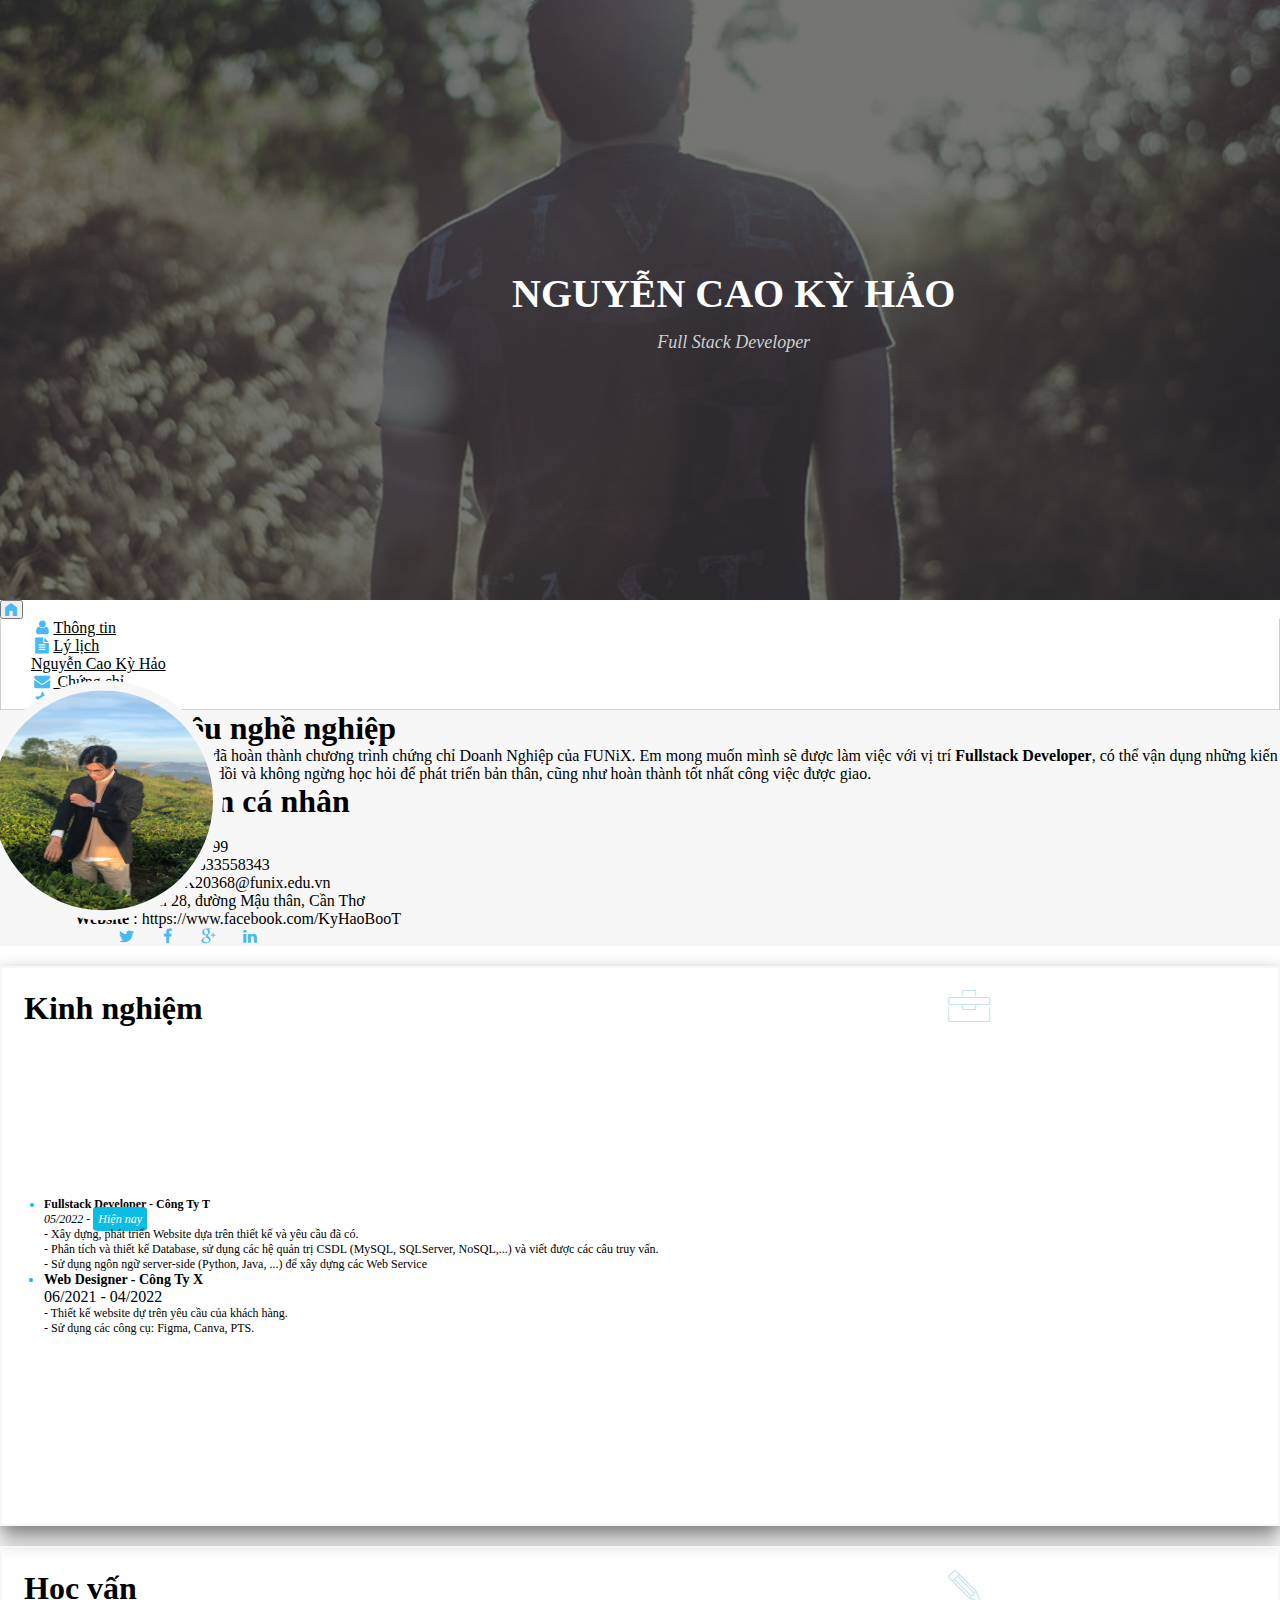
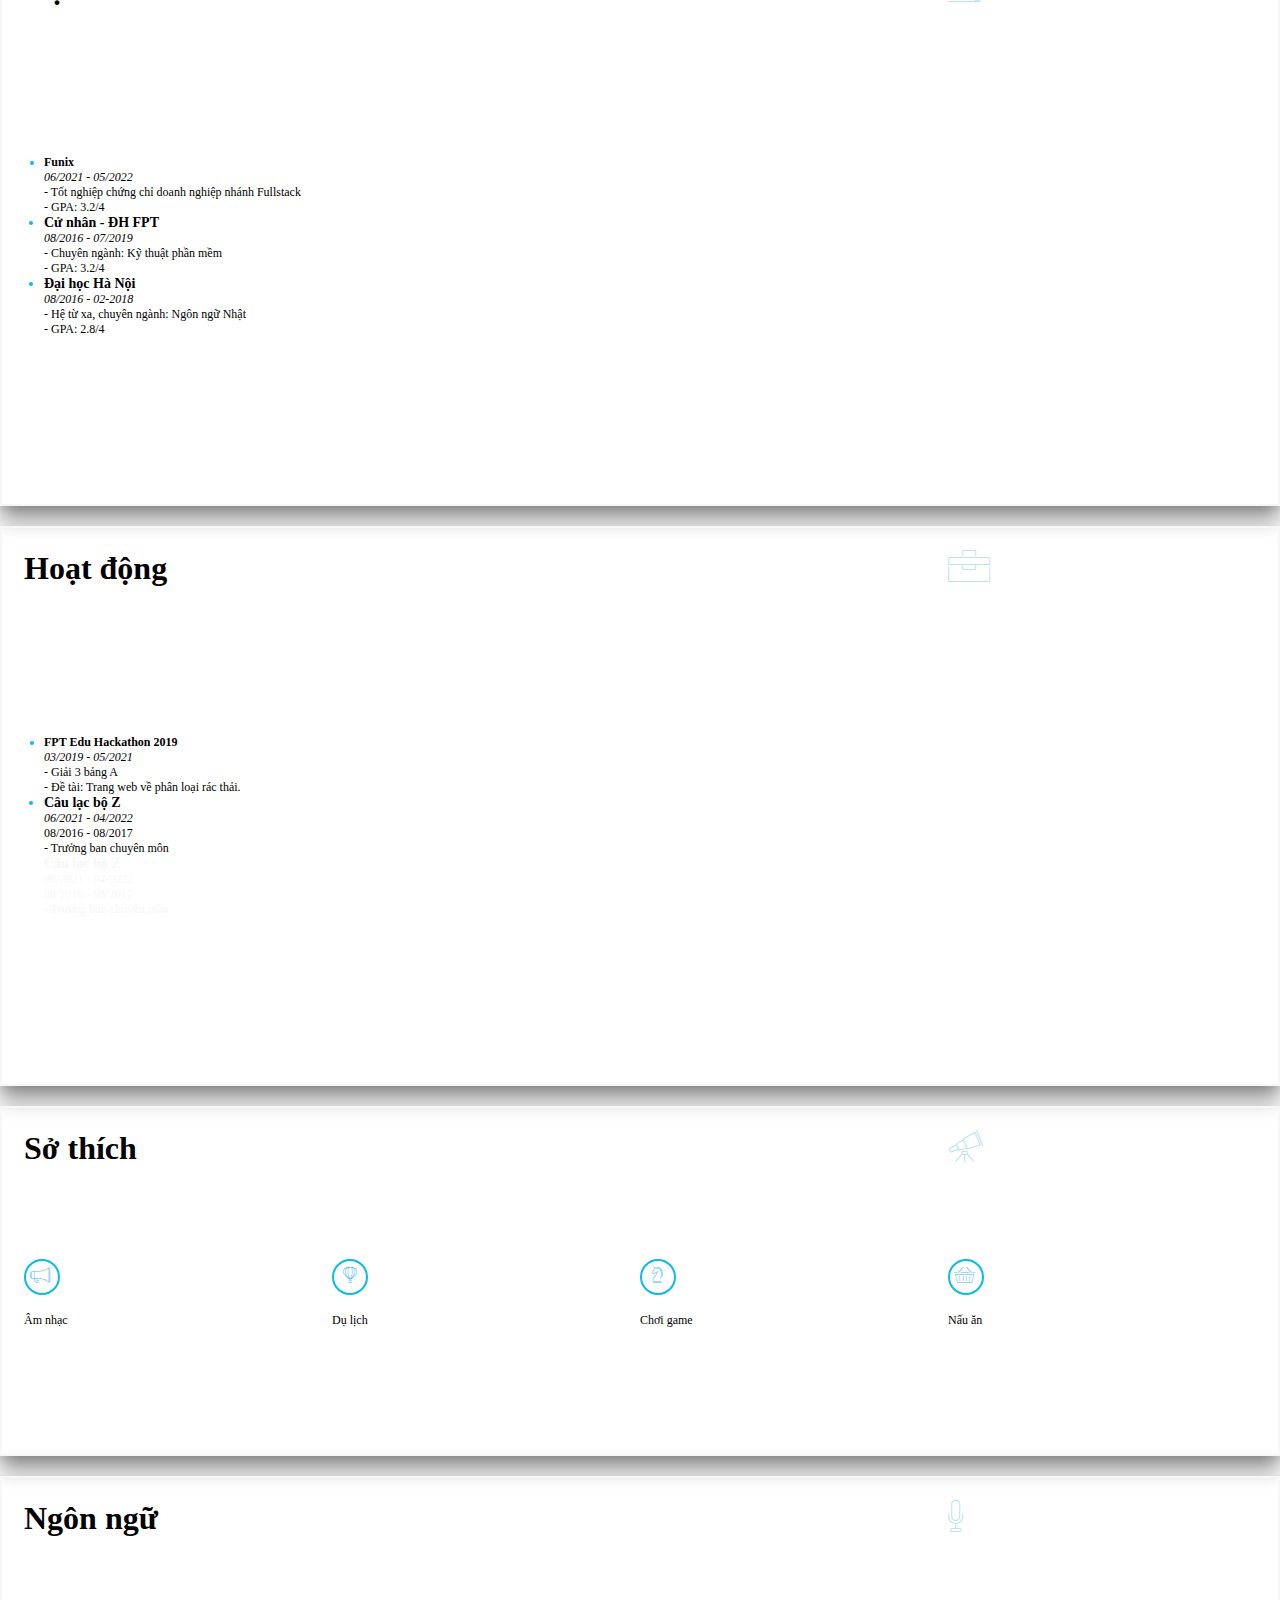
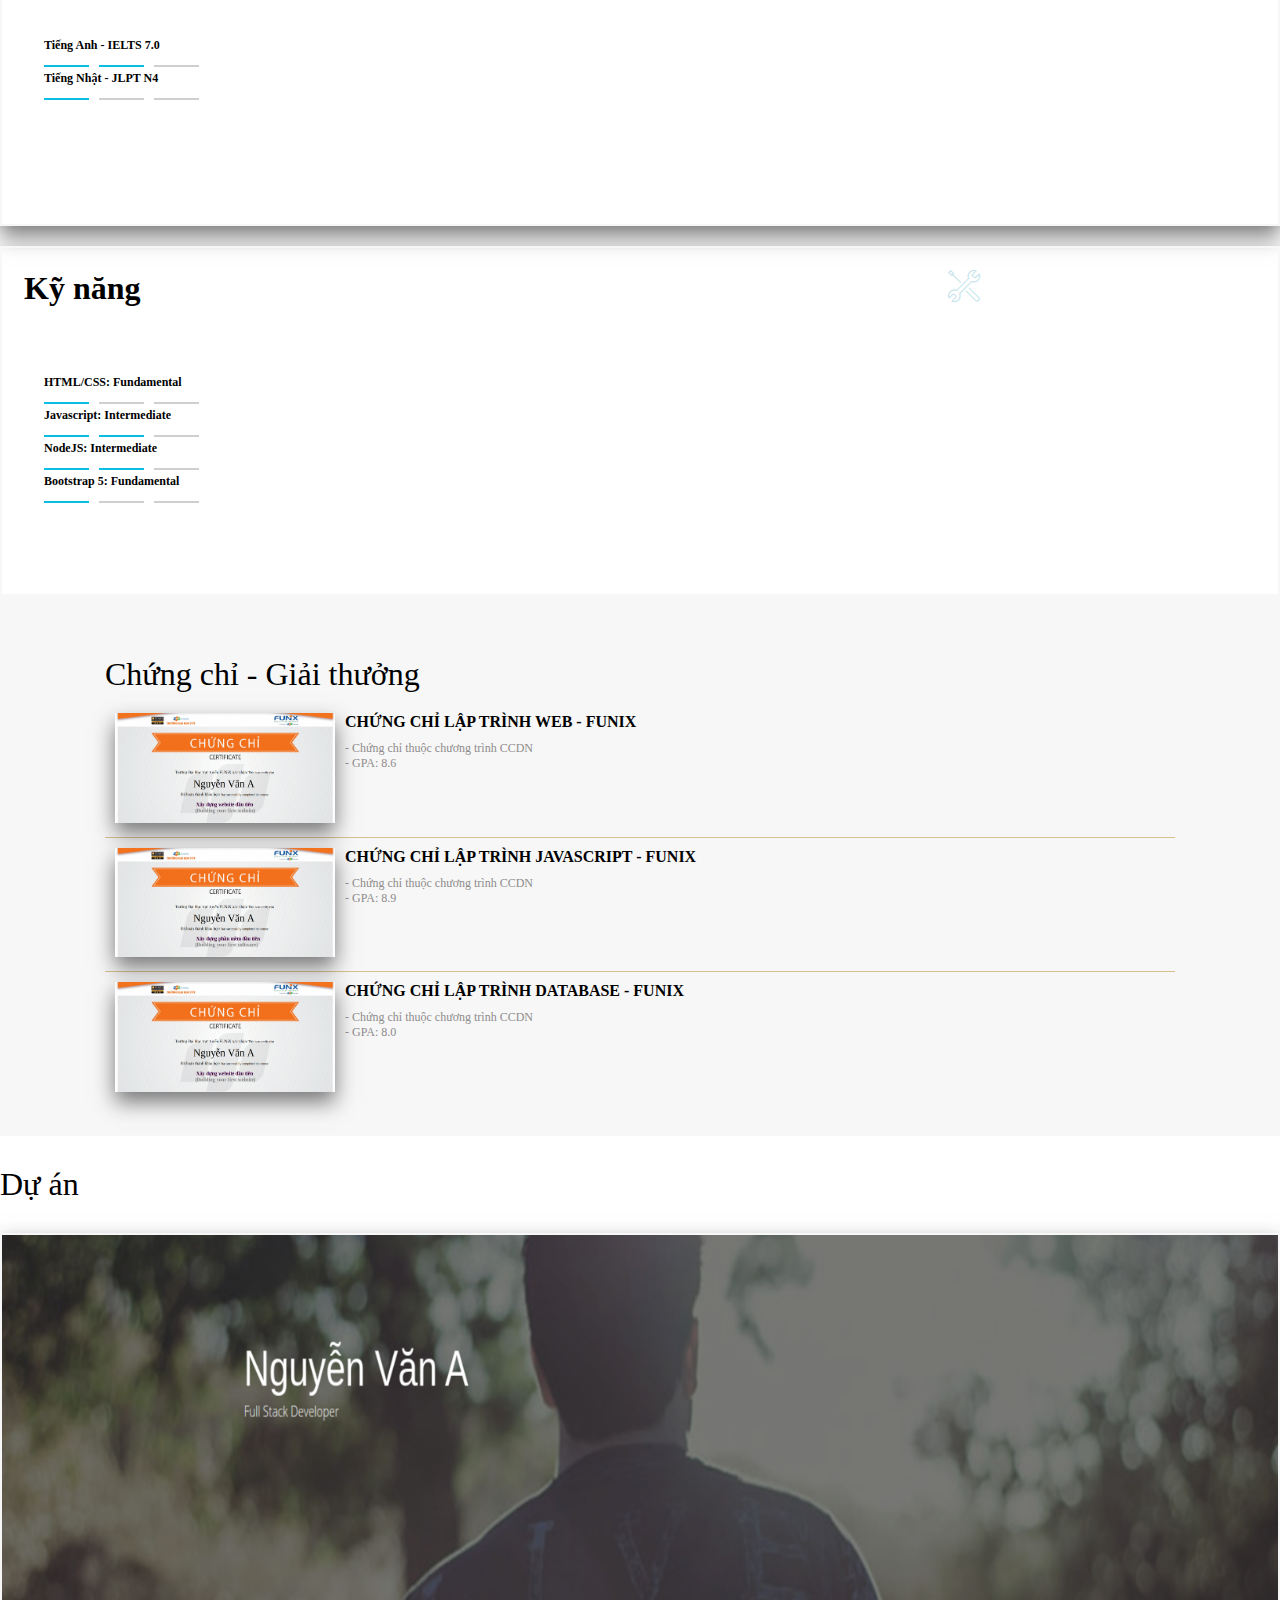
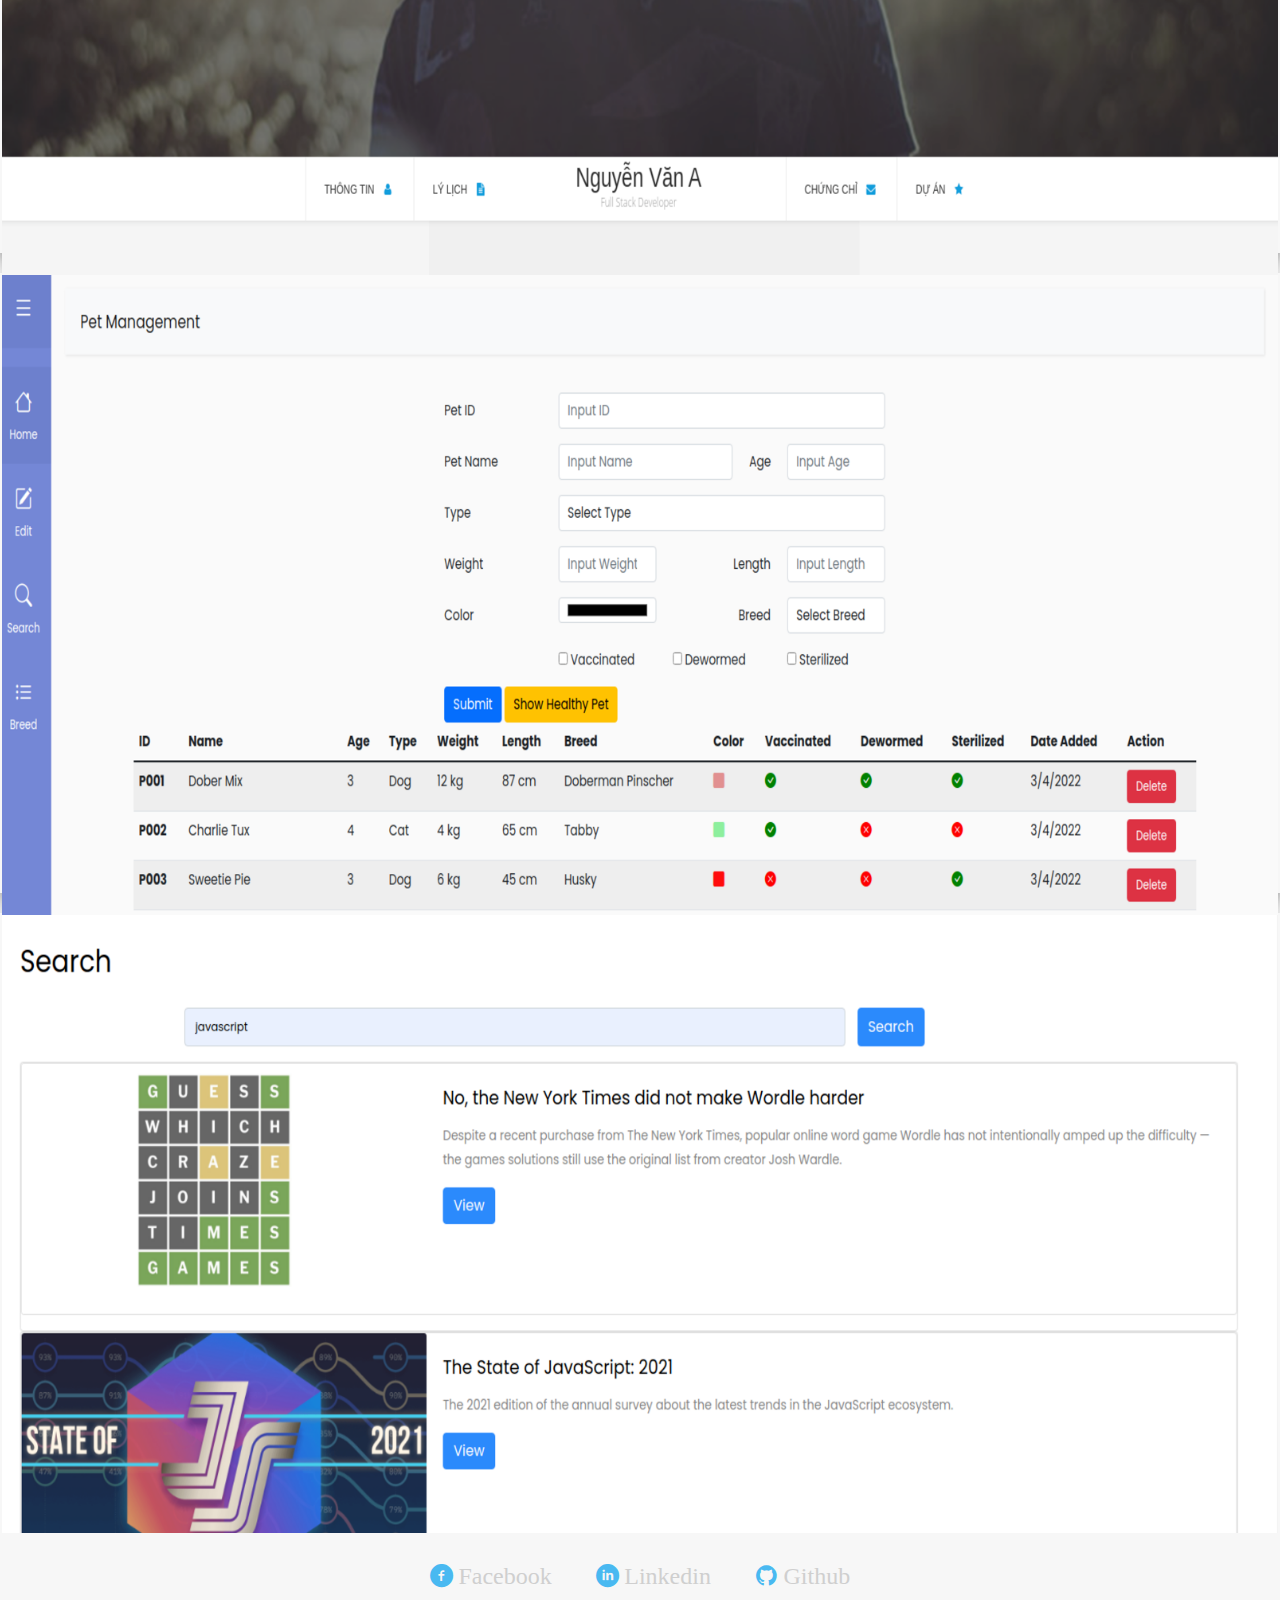
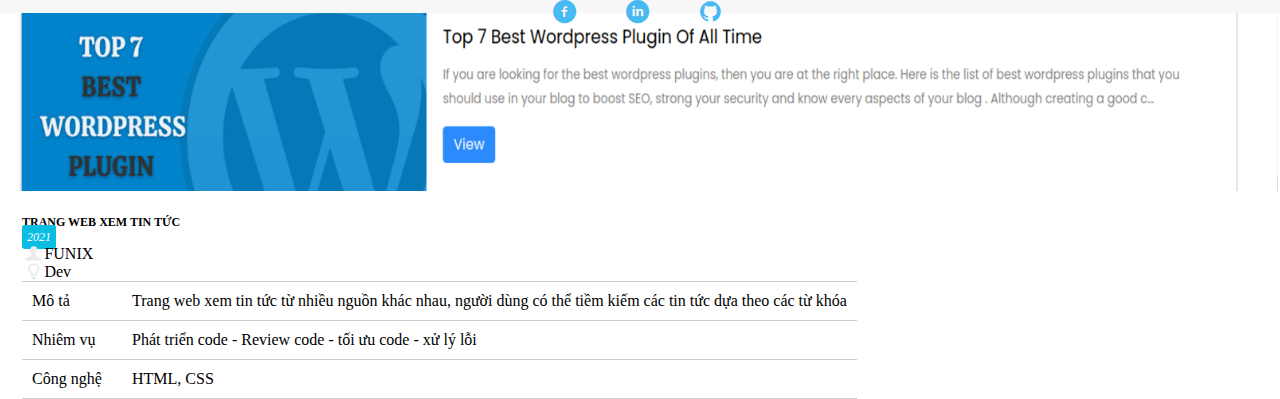
<file: index.html>
<!DOCTYPE html>
<html lang="en">

<head>
    <meta charset="UTF-8">
    <meta http-equiv="X-UA-Compatible" content="IE=edge">
    <meta name="viewport" content="width=device-width, initial-scale=1.0">
    <link rel="stylesheet" href="./css/style.css">
    <link rel="stylesheet" href="./css/font.css">
    <!-- File css cho từng giao diện -->
    <link rel="stylesheet" type="" href="css/laptop.css">
    <link rel="stylesheet" type="" href="css/mobile.css">
    <link rel="stylesheet" type="" href="css/tablet.css">

    <!-- Thư viện BootStrap CSS -->
    <link href="https://cdn.jsdelivr.net/npm/bootstrap@5.1.3/dist/css/bootstrap.min.css" rel="stylesheet" integrity="sha384-1BmE4kWBq78iYhFldvKuhfTAU6auU8tT94WrHftjDbrCEXSU1oBoqyl2QvZ6jIW3" crossorigin="anonymous">
    <title>Assignment 03</title>
</head>

<body>
    <!--1. Banner  -->
    <div id="banner">
        <div class="name text-center">
            <h1 class="text-center">Nguyễn Cao Kỳ Hảo</h1>
            <span class="">Full Stack Developer</span>
        </div>
        <!-- 10.Nâng cao bổ xung hình ảnh cá nhân -->

    </div>
    <!-- ****************************************************************************** -->
    <!-- 2. Menu Navbar-->
    <section id="nav-bar">
        <div class="container-fluid">
            <nav class="navbar navbar-expand-lg navbar-expand-sm d-block bg-body-tertiary ">
                <div class="container-fluid">
                    <button class="navbar-toggler bg-body-tertiary btn btn-primary" type="button" data-bs-toggle="collapse" data-bs-target="#navbarNav" aria-controls="navbarNav" aria-expanded="true" aria-label="Toggle navigation">
                     <span class="navbar-toggler-icon"><i class="icon-home-6"></i></span>
                    </button>
                    <div class="collapse navbar-collapse justify-content-center collapse show" id="navbarNav">
                        <ul class="info navbar-nav">
                            <li class="nav-item">
                                <a class="nav-link active" aria-current="page" href="#about"><i class="icon-user "></i>Thông tin</a>
                            </li>
                            <li class="nav-item">
                                <a class="nav-link" href="#job-info"><i class="icon-doc-text-inv "></i>Lý lịch </i></a>
                            </li>
                            <li class="nav-item d-none d-lg-block">
                                <a class="nav-link" href="#">
                                    <div class="avt ">
                                        <img src="./images/kyhao.JPG" alt="Kỳ Hảo" class="avt-default">
                                    </div>
                                    <p>Nguyễn Cao Kỳ Hảo</p>
                                </a>
                            </li>
                            <li class="nav-item">
                                <a class="nav-link" href="#certificate"><i class="icon-mail-alt "></i> Chứng chỉ </i></a>
                            </li>
                            <li class="nav-item">
                                <a class="nav-link" href="digital-cv.html"><i class="icon-star-1 "></i>Dự Án </a>
                            </li>
                        </ul>
                    </div>
                </div>
            </nav>

        </div>
    </section>
    <!-- ****************************************************************************** -->
    <!-- 3. Thông tin cá nhân -->
    <section id="about" class="bg-grey ">
        <div class="container-fluid">
            <div class="container pt-5">
                <div class="row mb-5">
                    <div class="col-lg-6 col-sm-12 col-md-6">
                        <div class="info-person" id="target">
                            <h1 class="section-title mb-3">Mục tiêu nghề nghiệp</h1>
                            <p class="">
                                Là một sinh viên đã hoàn thành chương trình chứng chỉ Doanh Nghiệp của FUNiX. Em mong muốn mình sẽ được làm việc với vị trí <b>Fullstack Developer</b>, có thể vận dụng những kiến thức đã được trau dồi và không ngừng học
                                hỏi để phát triển bản thân, cũng như hoàn thành tốt nhất công việc được giao.
                            </p>
                        </div>
                    </div>
                    <div class="col-lg-6 col-sm-12 col-md-6">
                        <div class="info-person">
                            <h1 class="section-title mb-3">Thông tin cá nhân</h1>
                            <ul class="list-info">
                                <li><span>Giới tính</span> : Nam</li>
                                <li><span>Ngày sinh</span> : 08/05/1999</li>
                                <li><span>Điện thoại</span> : (+84) 833558343</li>
                                <li><span>Email</span> : haonckFX20368@funix.edu.vn</li>
                                <li><span>Địa chỉ</span> : Hẻm 28, đường Mậu thân, Cần Thơ</li>
                                <li><span>Website</span> : https://www.facebook.com/KyHaoBooT</li>
                            </ul>
                            <div class="icon ">
                                <ul class="icon-social ">
                                    <li><i class="icon-twitter "></i></li>
                                    <li><i class="icon-facebook "></i></li>
                                    <li><i class="icon-gplus "></i></li>
                                    <li><i class="icon-linkedin "></i></li>
                                </ul>
                            </div>
                        </div>
                    </div>
                </div>
            </div>



        </div>
    </section>
    <!-- ****************************************************************************************** -->
    <!-- 4. Xây dựng phần Thông tin nghề nghiệp -->
    <section id="job-info">
        <div class="container-lg">
            <div class="row">
                <div class="col-lg-4 col-md-6 col-sm-12">
                    <div class="job-box1" style="margin-top: 20px ">
                        <div class="job-title ">
                            <h1>Kinh nghiệm </h1>
                        </div>
                        <div class="job-icon">
                            <i class="ic-toolbox " style="color: #c1e3ea; "></i>
                        </div>
                        <div class="job-text ">
                            <div class="list-title">
                                <h3 class="job-node ">
                                    <li><span>Fullstack Developer - Công Ty T</span></li>
                                </h3>
                                <div class="job-time ">
                                    <p class="time ">05/2022 - <span>Hiện nay</span></p>
                                </div>
                                <div class="text">
                                    <p>- Xây dựng, phát triển Website dựa trên thiết kế và yêu cầu đã có.</p>
                                    <p>- Phân tích và thiết kế Database, sử dụng các hệ quản trị CSDL (MySQL, SQLServer, NoSQL,...) và viết được các câu truy vấn.</p>
                                    <p>- Sử dụng ngôn ngữ server-side (Python, Java, ...) để xây dựng các Web Service</p>
                                </div>
                            </div>
                            <div class="list-title2 ">
                                <h3 class="job-node ">
                                    <li><span>Web Designer - Công Ty X</span></li>
                                </h3>
                                <div class="job-time ">
                                    <span class="time ">06/2021 - 04/2022</span>
                                </div>
                                <div class="text ">
                                    <p>- Thiết kế website dự trên yêu cầu của khách hàng.</p>
                                    <p>- Sử dụng các công cụ: Figma, Canva, PTS.</p>
                                </div>
                            </div>

                        </div>
                    </div>
                </div>
                <div class="col-lg-4 col-md-6 col-sm-12">
                    <div class="job-box1 " style="margin-top: 20px ">
                        <div class="job-title ">
                            <h1>Học vấn </h1>
                        </div>
                        <div class="job-icon ">
                            <i class="ic-pencil " style="color: #c1e3ea; "></i>
                        </div>
                        <div class="job-text ">
                            <div class="list-title ">
                                <h3 class="job-node ">
                                    <li><span>Funix</span></li>
                                </h3>
                                <div class="job-time ">
                                    <p class="time ">06/2021 - 05/2022 </p>
                                </div>
                                <div class="text">
                                    <p>- Tốt nghiệp chứng chỉ doanh nghiệp nhánh Fullstack</p>
                                    <p>- GPA: 3.2/4</p>
                                </div>
                            </div>
                            <div class="list-title2 ">
                                <h3 class="job-node ">
                                    <li><span>Cử nhân - ĐH FPT</span></li>
                                </h3>
                                <div class="job-time ">
                                    <p class="time ">08/2016 - 07/2019</p>
                                </div>
                                <div class="text ">
                                    <p>- Chuyên ngành: Kỹ thuật phần mềm</p>
                                    <p>- GPA: 3.2/4</p>
                                </div>
                            </div>
                            <div class="list-title3 ">
                                <h3 class="job-node ">
                                    <li><span>Đại học Hà Nội</span></li>
                                </h3>
                                <div class="job-time ">
                                    <p class="time ">08/2016 - 02-2018</p>
                                </div>
                                <div class="text ">
                                    <p>- Hệ từ xa, chuyên ngành: Ngôn ngữ Nhật</p>
                                    <p>- GPA: 2.8/4</p>
                                </div>
                            </div>
                        </div>
                    </div>
                </div>
                <div class="col-lg-4 col-md-6 col-sm-12">
                    <div class="job-box1 " style="margin-top: 20px ">
                        <div class="job-title ">
                            <h1>Hoạt động</h1>
                        </div>
                        <div class="job-icon">
                            <i class="ic-toolbox " style="color: #c1e3ea; "></i>
                        </div>
                        <div class="job-text">
                            <div class="list-title ">
                                <h3 class="job-node ">
                                    <li><span>FPT Edu Hackathon 2019</span></li>
                                </h3>
                                <div class="job-time ">
                                    <p class="time ">03/2019 - 05/2021</p>
                                </div>
                                <div class="text">
                                    <p>- Giải 3 bảng A</p>
                                    <p>- Đề tài: Trang web về phân loại rác thải.</p>
                                </div>
                            </div>
                            <div class="list-title2 ">
                                <h3 class="job-node ">
                                    <li><span>Câu lạc bộ Z</span></li>
                                </h3>
                                <div class="job-time ">
                                    <p class="time ">06/2021 - 04/2022</p>
                                </div>
                                <div class="text">
                                    <p>08/2016 - 08/2017</p>
                                    <p>- Trưởng ban chuyên môn</p>
                                </div>
                            </div>
                            <div class="list-title4">
                                <h3 class="job-node ">
                                    Câu lạc bộ Z
                                </h3>
                                <div class="job-time ">
                                    <p class="time ">06/2021 - 04/2022</p>
                                </div>
                                <div class="text">
                                    <p>08/2016 - 08/2017</p>
                                    <p>- Trưởng ban chuyên môn</p>
                                </div>
                            </div>
                            <div class="list-title2 ">

                            </div>
                        </div>
                    </div>
                </div>
                <div class="col-lg-4 col-md-6 col-sm-12">
                    <div class="job-box" style="margin-top: 20px ">
                        <div class="job-title ">
                            <h1>Sở thích </h1>
                        </div>
                        <div class="job-icon ">
                            <i class="ic-telescope " style="color: #c1e3ea; "></i>
                        </div>
                        <div class="icon-hobby ">
                            <td><i class="ic-megaphone "></i></td>
                            <td><i class="ic-hotairballoon "></i></td>
                            <td><i class="ic-strategy "></i></td>
                            <td><i class="ic-basket "></i></td>
                            <p>Âm nhạc</p>
                            <p>Dụ lịch</p>
                            <p>Chơi game</p>
                            <p>Nấu ăn</p>

                        </div>
                    </div>
                </div>
                <div class="col-lg-4 col-md-6 col-sm-12">
                    <!-- **************************************************************************** -->
                    <!-- 5. Xây dựng phần Sở thích -->
                    <div class="job-box" style="margin-top: 20px ">
                        <div class="job-title ">
                            <h1>Ngôn ngữ</h1>
                        </div>
                        <div class="job-icon ">
                            <i class="ic-mic " style="color: #c1e3ea; "></i>
                        </div>
                        <div class="job-text ">
                            <div class="list-title ">
                                <h3>Tiếng Anh - IELTS 7.0</h3>
                                <span class="good "></span><span class="good "></span><span class="bad "></span>
                                <h3>Tiếng Nhật - JLPT N4</h3>
                                <span class="good "></span><span class="bad "></span><span class="bad "></span>
                            </div>
                        </div>
                    </div>
                </div>
                <div class="col-lg-4 col-sm-6">
                    <div class="job-box" style="margin-top: 20px ">
                        <div class="job-title ">
                            <h1>Kỹ năng </h1>
                        </div>
                        <div class="job-icon ">
                            <i class="ic-tools-2 " style="color: #c1e3ea; "></i>
                        </div>
                        <div class="job-text ">
                            <div class="list-title ">
                                <div class="skill ">
                                    <h3>HTML/CSS: Fundamental</h3>
                                    <span class="good "></span><span class="bad "></span><span class="bad "></span>
                                    <h3>Javascript: Intermediate</h3>
                                    <span class="good "></span><span class="good "></span><span class="bad "></span>
                                    <h3>NodeJS: Intermediate</h3>
                                    <span class="good "></span><span class="good "></span><span class="bad "></span>
                                    <h3>Bootstrap 5: Fundamental</h3>
                                    <span class="good "></span><span class="bad "></span><span class="bad "></span>
                                </div>
                            </div>
                        </div>
                    </div>
                </div>
            </div>

            <!-- ******************************************************************************** -->
            <!-- 6. Xây dựng phần "Ngôn Ngữ ", "Kỹ Năng " -->

        </div>
    </section>
    <!-- ************************************************************************************************ -->
    <!-- 7. Chứng chỉ giải thưởng -->
    <section id="certificate" class="bg-grey ">
        <div class="container">
            <h1 class="title-cc">
                Chứng chỉ - Giải thưởng
            </h1>
            <div class="row">
                <div class="cer-content col-lg-6 col-md-6 row">
                    <div class="col-lg-6 col-md-12">
                        <img src="./images/Cert_WEB.png " alt="ảnh chứng chỉ " class="img-cc ">
                    </div>
                    <div class="content col-lg-6 col-md-12">
                        <h5 style="margin-bottom: 10px; ">CHỨNG CHỈ LẬP TRÌNH WEB - FUNIX</h5>
                        <div>
                            <p>- Chứng chỉ thuộc chương trình CCDN</p>
                            <p>- GPA: 8.6</p>
                        </div>
                    </div>
                </div>

                <div class=" cer-content col-lg-6 col-md-6 row">
                    <div class="col-lg-6 col-md-12">
                        <img src="./images/Cert_PRF.png " alt="ảnh chứng chỉ " class="img-cc ">
                    </div>
                    <div class="content col-lg-6 col-md-12">
                        <h5 style="margin-bottom: 10px; ">CHỨNG CHỈ LẬP TRÌNH JAVASCRIPT - FUNIX</h5>
                        <div>
                            <p>- Chứng chỉ thuộc chương trình CCDN</p>
                            <p>- GPA: 8.9</p>
                        </div>
                    </div>
                </div>
                <div class="cer-content2 col-lg-6 col-md-6 row">
                    <div class="col-lg-6 col-md-12">
                        <img src="./images/Cert_DBI.png " alt="ảnh chứng chỉ " class="img-cc ">
                    </div>
                    <div class="content col-lg-6 col-md-12">
                        <h5 style="margin-bottom: 10px; ">CHỨNG CHỈ LẬP TRÌNH DATABASE - FUNIX</h5>
                        <div>
                            <p>- Chứng chỉ thuộc chương trình CCDN</p>
                            <p>- GPA: 8.0</p>
                        </div>
                    </div>

                    <div class="content">

                    </div>
                </div>
            </div>
        </div>
    </section>
    <!-- ****************************************************************************************************** -->
    <!-- 8. Xây dựng phần Dự án -->
    <section id="project">
        <div class="container-lg">
            <h1 class="title-cc ">
                Dự án
            </h1>
            <div class="container-lg">
                <div class="row">
                    <div class="col-lg-4 col-md-4 col-12">
                        <div class="project-box" style="margin-top: 20px ">
                            <div class="project-title ">
                                <img src="./images/project_1.png " alt="project " width="100% ">
                            </div>
                            <div class="job-text ">
                                <div class="list-title">
                                    <h3 class="job-node ">
                                        CV CÁ NHÂN
                                    </h3>
                                    <div class=" ">
                                        <div class="project-border row">
                                            <div class="job-time col-lg-4 col-md-6">
                                                <p class="now "><span>2021</span></p>
                                            </div>
                                            <div class="col-lg-4 col-md-6">
                                                <p class="project-span "><i class="icon-user-1 " style="color: rgb(235, 235, 235);"></i>FUNIX</p>
                                            </div>
                                            <div class="col-md-6 d-lg-none "></div>
                                            <div class="col-lg-4 col-md-6">
                                                <p class="project-span "><i class="icon-lamp " style="color: rgb(235, 235, 235);"></i>Dev</p>
                                            </div>
                                        </div>
                                    </div>
                                    <div class="text1">
                                        <table>
                                            <tr>
                                                <td>Mô tả</td>
                                                <td>Trang web cá nhân online. Gồm các thông tin cá nhân cũng như kỹ năng nghề nghiệp.</td>
                                            </tr>
                                            <tr>
                                                <td>Nhiêm vụ</td>
                                                <td>Phát triển code - Review code - tối ưu code - xử lý lỗi</td>
                                            </tr>
                                            <tr>
                                                <td>Công nghệ</td>
                                                <td>HTML, CSS</td>
                                            </tr>
                                        </table>
                                    </div>
                                </div>
                            </div>
                        </div>
                    </div>
                    <div class="col-lg-4 col-md-4 col-12">
                        <div class="project-box" style="margin-top: 20px ">
                            <div class="project-title ">
                                <img src="./images/project_2.png " alt="project " width="100% ">
                            </div>
                            <div class="job-text ">
                                <div class="list-title">
                                    <h3 class="job-node ">
                                        TRANG QUẢN LÝ THÚ CƯNG
                                    </h3>
                                    <div class=" ">
                                        <div class="project-border row">
                                            <div class="job-time col-lg-4 col-md-6">
                                                <p class="now "><span>2021</span></p>
                                            </div>
                                            <div class="col-lg-4 col-md-6">
                                                <p class="project-span "><i class="icon-user-1 " style="color: rgb(235, 235, 235);"></i>FUNIX</p>
                                            </div>
                                            <div class="col-md-6 d-lg-none"></div>
                                            <div class="col-lg-4 col-md-6">
                                                <p class="project-span "><i class="icon-lamp " style="color: rgb(235, 235, 235);"></i>Dev</p>
                                            </div>
                                        </div>
                                    </div>
                                    <div class="text">
                                        <table>
                                            <tr>
                                                <td>Mô tả</td>
                                                <td>Ứng dụng quản lý thông tin của thú cưng như: Cân nặng, giống, tình trạng tiêm chủng,... Bao gồm các chức năng thêm/sửa/xóa.</td>
                                            </tr>
                                            <tr>
                                                <td>Nhiêm vụ</td>
                                                <td>Phát triển code - Review code - tối ưu code - xử lý lỗi</td>
                                            </tr>
                                            <tr>
                                                <td>Công nghệ</td>
                                                <td>HTML, CSS, Javascript</td>
                                            </tr>
                                        </table>
                                    </div>
                                </div>
                            </div>
                        </div>
                    </div>

                    <div class="col-lg-4 col-md-4 col-12">
                        <div class="project-box" style="margin-top: 20px ">
                            <div class="project-title ">
                                <img src="./images/project_3.png " alt="project " width="100% ">
                            </div>
                            <div class="job-text ">
                                <div class="list-title">
                                    <h3 class="job-node ">
                                        TRANG WEB XEM TIN TỨC
                                    </h3>
                                    <div class=" ">
                                        <div class="project-border row">
                                            <div class="job-time col-lg-4 col-md-6">
                                                <p class="now "><span>2021</span></p>
                                            </div>
                                            <div class="col-lg-4 col-md-6">
                                                <p class="project-span "><i class="icon-user-1 " style="color: rgb(235, 235, 235);"></i>FUNIX</p>
                                            </div>
                                            <div class="col-md-6 d-lg-none "></div>
                                            <div class="col-lg-4 col-md-6">
                                                <p class="project-span "><i class="icon-lamp " style="color: rgb(235, 235, 235);"></i>Dev</p>
                                            </div>
                                        </div>
                                    </div>
                                    <div class="text">
                                        <table>
                                            <tr>
                                                <td>Mô tả</td>
                                                <td>Trang web xem tin tức từ nhiều nguồn khác nhau, người dùng có thể tiềm kiếm các tin tức dựa theo các từ khóa</td>
                                            </tr>
                                            <tr>
                                                <td>Nhiêm vụ</td>
                                                <td>Phát triển code - Review code - tối ưu code - xử lý lỗi</td>
                                            </tr>
                                            <tr>
                                                <td>Công nghệ</td>
                                                <td>HTML, CSS</td>
                                            </tr>
                                        </table>
                                    </div>
                                </div>
                            </div>
                        </div>
                    </div>
                </div>
            </div>
    </section>
    <!-- ***************************************************************************** -->
    <!-- 9. Xây dựng phần Liên hệ -->
    <section id="footer" class="bg-grey ">
        <div class="container-foodter ">
            <div class="icon-social d-none d-lg-block d-md-block">
                <ul>
                    <li><a href=" "><i class="icon-facebook-circled "></i>Facebook</a></li>
                    <li><a href=" "><i class="icon-linkedin-circled "></i>Linkedin</a></li>
                    <li><a href=" "><i class="icon-github-circled "></i>Github</a></li>
                </ul>
            </div>
            <div class="icon-social d-lg-none d-md-none ">
                <ul>
                    <li><a href=" "><i class="icon-facebook-circled "></i></a></li>
                    <li><a href=" "><i class="icon-linkedin-circled "></i></a></li>
                    <li><a href=" "><i class="icon-github-circled "></i></a></li>
                </ul>
            </div>

        </div>
    </section>
    <!-- BootStraps JS -->
    <script src="https://cdn.jsdelivr.net/npm/bootstrap@5.1.3/dist/js/bootstrap.bundle.min.js " integrity="sha384-ka7Sk0Gln4gmtz2MlQnikT1wXgYsOg+OMhuP+IlRH9sENBO0LRn5q+8nbTov4+1p " crossorigin="anonymous "></script>
</body>

</html>
</file>
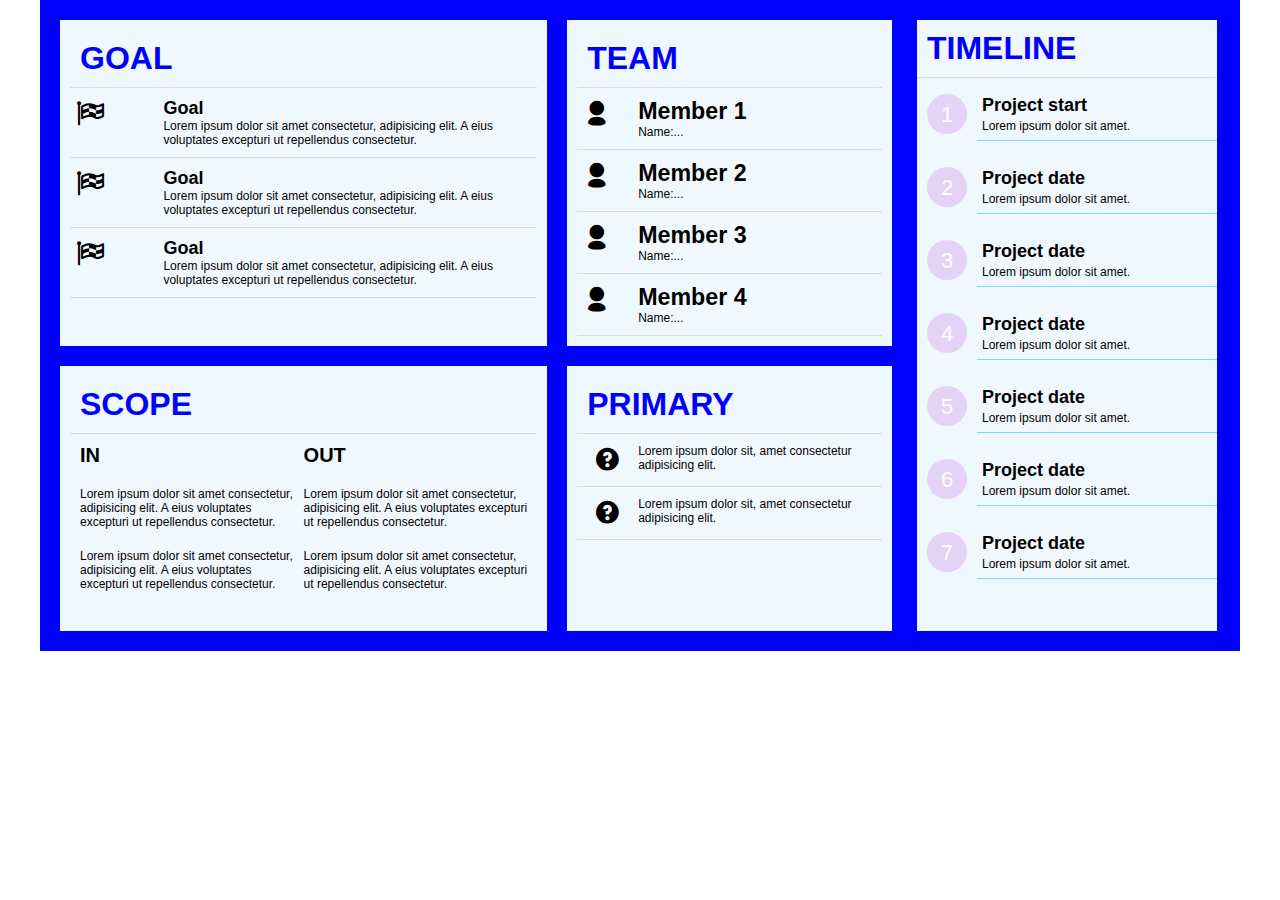
<file: digital-cv.html>
<!DOCTYPE html>
<html lang="en">

<head>
    <meta charset="UTF-8">
    <meta name="viewport" content="width=device-width, initial-scale=1.0">

    <link rel="stylesheet" href="./css/style.css">
    <link rel="stylesheet" href="./css/font.css">
    <link rel="stylesheet" href="./css/digital-cv.css">
    <!-- Thư viện BootStrap CSS -->
    <!-- <link href="https://cdn.jsdelivr.net/npm/bootstrap@5.1.3/dist/css/bootstrap.min.css" rel="stylesheet" integrity="sha384-1BmE4kWBq78iYhFldvKuhfTAU6auU8tT94WrHftjDbrCEXSU1oBoqyl2QvZ6jIW3" crossorigin="anonymous"> -->
    <title>Document</title>
</head>

<body>
    <div class="container">
        <div class="container-4item">
            <div class="goal">
                <h1 class="title ">goal</h1>
                <div class="goal-content row ">
                    <span class="icon col-2 "><i class="icon-flag-checkered "></i></span>
                    <div class="content col-10 ">
                        <h6>Goal</h6>
                        <p> Lorem ipsum dolor sit amet consectetur, adipisicing elit. A eius voluptates excepturi ut repellendus consectetur.</p>
                    </div>
                </div>
                <div class="goal-content row ">
                    <span class="icon col-2 "><i class="icon-flag-checkered "></i></span>
                    <div class="content col-10 ">
                        <h6>Goal</h6>
                        <p> Lorem ipsum dolor sit amet consectetur, adipisicing elit. A eius voluptates excepturi ut repellendus consectetur.</p>
                    </div>
                </div>
                <div class="goal-content row ">
                    <span class="icon col-2 "><i class="icon-flag-checkered "></i></span>
                    <div class="content col-10 ">
                        <h6>Goal</h6>
                        <p> Lorem ipsum dolor sit amet consectetur, adipisicing elit. A eius voluptates excepturi ut repellendus consectetur.</p>
                    </div>
                </div>
            </div>
            <div class="scope ">
                <h1 class="title ">scope</h1>
                <div class="in col ">
                    <h2>in</h2>
                    <p> Lorem ipsum dolor sit amet consectetur, adipisicing elit. A eius voluptates excepturi ut repellendus consectetur.</p>
                    <p> Lorem ipsum dolor sit amet consectetur, adipisicing elit. A eius voluptates excepturi ut repellendus consectetur.</p>
                </div>
                <div class="out col ">
                    <h2>out</h2>
                    <p> Lorem ipsum dolor sit amet consectetur, adipisicing elit. A eius voluptates excepturi ut repellendus consectetur.</p>
                    <p> Lorem ipsum dolor sit amet consectetur, adipisicing elit. A eius voluptates excepturi ut repellendus consectetur.</p>
                </div>
            </div>
            <div class="team ">
                <h1 class="title ">Team</h1>
                <div class="team-content row ">
                    <span class="col-2 "><i class="icon icon-user-2 "></i></span>
                    <div class="content col-10 ">
                        <h5>Member 1</h5>
                        <p>Name:...</p>
                    </div>
                </div>
                <div class="team-content row ">
                    <span class="col-2 "><i class="icon icon-user-2 "></i></span>
                    <div class="content col-10 ">
                        <h5>Member 2</h5>
                        <p>Name:...</p>
                    </div>
                </div>
                <div class="team-content row ">
                    <span class="col-2 "><i class="icon icon-user-2 "></i></span>
                    <div class="content col-10 ">
                        <h5>Member 3</h5>
                        <p>Name:...</p>
                    </div>
                </div>
                <div class="team-content row ">
                    <span class="col-2 "><i class="icon icon-user-2 "></i></span>
                    <div class="content col-10 ">
                        <h5>Member 4</h5>
                        <p>Name:...</p>
                    </div>
                </div>
            </div>
            <div class="primary ">
                <h1 class="title ">Primary</h1>
                <div class="primary-content row ">
                    <span class="col-2 "><i class="icon icon-question "></i></span>
                    <div class="content col-10 ">
                        <p>Lorem ipsum dolor sit, amet consectetur adipisicing elit.</p>
                    </div>
                </div>
                <div class="primary-content row ">
                    <span class="col-2 "><i class="icon icon-question "></i></span>
                    <div class="content col-10 ">
                        <p>Lorem ipsum dolor sit, amet consectetur adipisicing elit.</p>
                    </div>
                </div>
            </div>
        </div>

        <div class="timeline ">
            <h1 class="title ">Timeline</h1>
            <div class="timeline-content row ">
                <span class="col-2 ">1</span>
                <div class="content col-10 ">
                    <h6>Project start</h6>
                    <p> Lorem ipsum dolor sit amet.</p>
                </div>
            </div>
            <div class="timeline-content row ">
                <span class="col-2 ">2</span>
                <div class="content col-10 ">
                    <h6>Project date</h6>
                    <p> Lorem ipsum dolor sit amet.</p>
                </div>
            </div>
            <div class="timeline-content row ">
                <span class="col-2 ">3</span>
                <div class="content col-10 ">
                    <h6>Project date</h6>
                    <p> Lorem ipsum dolor sit amet.</p>
                </div>
            </div>
            <div class="timeline-content row ">
                <span class="col-2 ">4</span>
                <div class="content col-10 ">
                    <h6>Project date</h6>
                    <p> Lorem ipsum dolor sit amet.</p>
                </div>
            </div>
            <div class="timeline-content row ">
                <span class="col-2 ">5</span>
                <div class="content col-10 ">
                    <h6>Project date</h6>
                    <p> Lorem ipsum dolor sit amet.</p>
                </div>
            </div>
            <div class="timeline-content row ">
                <span class="col-2 ">6</span>
                <div class="content col-10 ">
                    <h6>Project date</h6>
                    <p> Lorem ipsum dolor sit amet.</p>
                </div>
            </div>
            <div class="timeline-content row ">
                <span class="col-2 ">7</span>
                <div class="content col-10 ">
                    <h6>Project date</h6>
                    <p> Lorem ipsum dolor sit amet.</p>
                </div>
            </div>

        </div>
    </div>
</body>

</html>
</file>
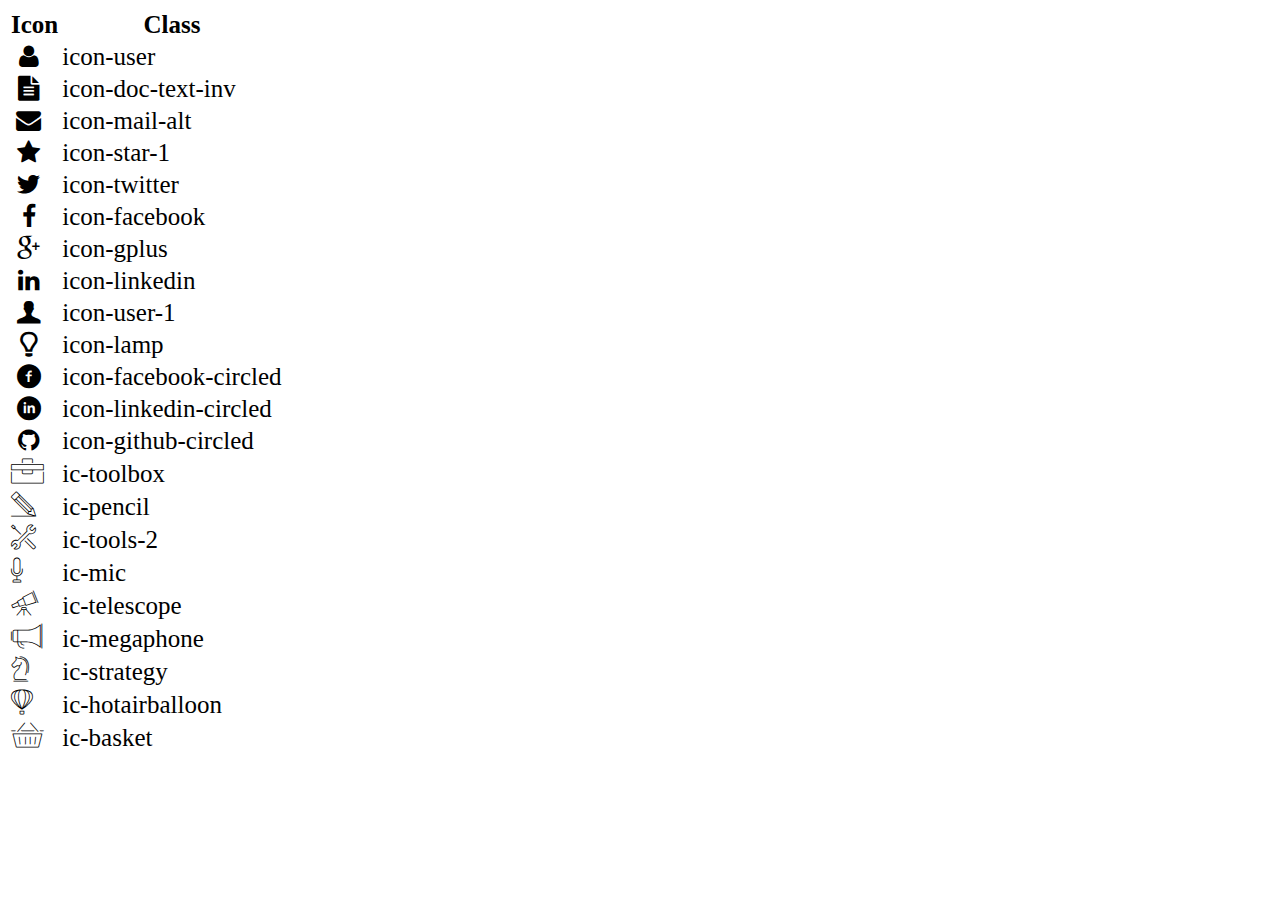
<file: icon-list.html>
<!DOCTYPE html>
<html lang="en">

<head>
    <meta charset="UTF-8">
    <meta http-equiv="X-UA-Compatible" content="IE=edge">
    <meta name="viewport" content="width=device-width, initial-scale=1.0">
    <link rel="stylesheet" href="css/font.css">
    <title>Icon List</title>
</head>

<body>
    <table style="font-size: 25px;">
        <thead>
            <tr>
                <th>Icon</th>
                <th>Class</th>
            </tr>
        </thead>
        <tbody>
            <tr>
                <td><i class="icon-user"></i></td>
                <td>icon-user</td>
            </tr>
            <tr>
                <td><i class="icon-doc-text-inv"></i></td>
                <td>icon-doc-text-inv</td>
            </tr>
            <tr>
                <td><i class="icon-mail-alt"></i></td>
                <td>icon-mail-alt</td>
            </tr>
            <tr>
                <td><i class="icon-star-1"></i></td>
                <td>icon-star-1</td>
            </tr>
            <tr>
                <td><i class="icon-twitter"></i></td>
                <td>icon-twitter</td>
            </tr>
            <tr>
                <td><i class="icon-facebook"></i></td>
                <td>icon-facebook</td>
            </tr>
            <tr>
                <td><i class="icon-gplus"></i></td>
                <td>icon-gplus</td>
            </tr>
            <tr>
                <td><i class="icon-linkedin"></i></td>
                <td>icon-linkedin</td>
            </tr>
            <tr>
                <td><i class="icon-user-1"></i></td>
                <td>icon-user-1</td>
            </tr>
            <tr>
                <td><i class="icon-lamp"></i></td>
                <td>icon-lamp</td>
            </tr>
            <tr>
                <td><i class="icon-facebook-circled"></i></td>
                <td>icon-facebook-circled</td>
            </tr>
            <tr>
                <td><i class="icon-linkedin-circled"></i></td>
                <td>icon-linkedin-circled</td>
            </tr>
            <tr>
                <td><i class="icon-github-circled"></i></td>
                <td>icon-github-circled</td>
            </tr>
            <tr>
                <td><i class="ic-toolbox"></i></td>
                <td>ic-toolbox</td>
            </tr>
            <tr>
                <td><i class="ic-pencil"></i></td>
                <td>ic-pencil</td>
            </tr>
            <tr>
                <td><i class="ic-tools-2"></i></td>
                <td>ic-tools-2</td>
            </tr>

            <tr>
                <td><i class="ic-mic"></i></td>
                <td>ic-mic</td>
            </tr>
            <tr>
                <td><i class="ic-telescope"></i></td>
                <td>ic-telescope</td>
            </tr>
            <tr>
                <td><i class="ic-megaphone"></i></td>
                <td>ic-megaphone</td>
            </tr>
            <tr>
                <td><i class="ic-strategy"></i></td>
                <td>ic-strategy</td>
            </tr>
            <tr>
                <td><i class="ic-hotairballoon"></i></td>
                <td>ic-hotairballoon</td>
            </tr>
            <tr>
                <td><i class="ic-basket"></i></td>
                <td>ic-basket</td>
            </tr>
        </tbody>
    </table>
</body>

</html>
</file>
<file: css/style.css>
/* * {
    padding: 0;
    margin: 0;
    box-sizing: border-box;
}

.bg-grey {
    background: #f7f7f7;
} */


/* 
section>.container {
    width: 1170px;
    margin: auto;
    display: block;
    padding: 30px 50px;
} */


/* 
#nav-bar {
    text-align: center;
}
 */


/* ***************************************************************** */


/* 1. Xây dựng phần ảnh Banner */


/* ***************************************************************** */


/* 2. Xây dựng Navbar */


/* 
#nav-bar {
    text-align: center;
}

.nav-menu {
    height: 200px;
} */


/* 
#nav-bar a {
    color: black
}

#nav-bar a:hover {
    cursor: pointer;
    transform: scale(1.2);
    background-color: #cfcfcf;
} */


/* 
#nav-bar ul {
    margin: 0;
    padding: 0;
    list-style: none;
    margin-left: 10px;
}

#nav-bar ul {
    display: flex;
} */


/* #nav-bar ul li {
    position: static;
    white-space: nowrap;
    border-left: 1px solid #cfcfcf;
    border-right: 1px solid #cfcfcf;
    justify-content: center;
}

.info li {
    padding-left: 30px;
    padding-right: 30px;
}

i {
    color: #49b9f1;
} */


/* ****************************************************************** */


/* 3. Xây dựng Thông tin cá nhân */


/* 
.container-info {
    display: grid;
    grid-template-columns: 50% 50%;
    border: 1px solid #cfcfcf;
} */


/* .section-title {
    
} */


/* #target {
    margin-left: 300px;
    border-right: 1px solid #cfcfcf;
} */


/* .text-info {
    text-align: justify;
    margin: 30px;
} */


/* .list-info {
    list-style-type: none;
}

.icon {
    display: flex;
}

.icon-social li {
    list-style-type: none;
    display: inline-block;
    align-items: center;
    padding-left: 15px;
    color: #0abde3;
} */


/* ***************************************************************** */


/* 4. Xây dựng thông tin nghề nghiệp */


/* 
#job-info {
    margin: 30px 200px 50px 200px;
} */


/* .container-job {
    display: grid;
    grid-template-columns: repeat(3, 1fr);
    column-gap: 40px;
    row-gap: 20px;
    align-items: start;
} */


/* .job-flex {
    display: grid;
    grid-template-columns: 75% 25%;
    grid-gap: 20px 40px;
    padding: 24px;
    box-shadow: 0 10px 20px 0 rgba(34, 34, 34, 0.6);
    align-items: center;
    justify-content: center;
    border: 2px solid #f7f7f7;
} */


/* .job-box-ic {
    display: grid;
    grid-template-columns: 75% 25%;
    padding: 20px;
    box-shadow: 0 10px 20px 0 rgba(34, 34, 34, 0.6);
    align-items: center;
    justify-content: center;
    border: 2px solid #f7f7f7;
} */


/*6. xây dựng Ngôn ngữ và Kỹ năng */


/* 
.good {
    background-color: #0abde3;
    display: inline-block;
    height: 2px;
    width: 45px;
    margin-right: 10px;
}

.bad {
    background-color: #cfcfcf;
    display: inline-block;
    height: 2px;
    width: 45px;
    margin-right: 10px;
}
 */


/* ***************************************************************** */


/* 7. Xây dựng phần chứng chỉ - Giải thưởng */


/* 
.img-cc {
    width: 220px;
    margin-right: 10px;
    box-shadow: 0 10px 20px 0 rgba(34, 34, 34, 0.6);
}

.cer-content {
    display: flex;
}

.cer-row {
    border-bottom: 1px solid #d6c08d;
}

.cer-content1 {
    display: flex;
    padding: 10px;
    margin-top: 10px;
    border-left: 2px solid #d6c08d;
}

.cer-content2 {
    display: flex;
    padding: 10px;
 
}

.title-cc {
    padding-top: 30px;
    padding-bottom: 10px;
    text-align: justify;
    font-weight: 400;
}

.content h5 {
    font-size: 16px;
}

.content p {
    font-size: 12px;
    color: #8e8b8b;
}
 */


/* ******************************************************************************* */


/* 8. Xây dựng phần Dự án */


/* 
.project-grid {
    display: grid;
    grid-template-columns: repeat(3, 1fr);
    column-gap: 40px;
    padding-top: 20px;
}

.project-flex {
    display: flex;
    flex-direction: column;
    box-shadow: 0 10px 20px 0 rgba(34, 34, 34, 0.6);
}

.project-title {
    padding: 20px;
    font-weight: 100;
    font-size: 18px;
    border-top: 1px solid #cfcfcf;
    border-bottom: 1px solid #cfcfcf;
    border-left: 1px solid #cfcfcf;
    border-right: 1px solid #cfcfcf;
}

.now {
    font-size: 15px;
    background-color: #0abde3;
    border: 2px solid #0abde3;
    padding: 10px;
    border-radius: 35%;
    margin-right: 20px;
    margin-bottom: 10px;
}

.project-span {
    margin-right: 20px;
    margin-left: 4px;
}

.project-border {
    padding: 20px;
    font-weight: 100;
    font-size: 18px;
    border-bottom: 1px solid #cfcfcf;
    border-left: 1px solid #cfcfcf;
    border-right: 1px solid #cfcfcf;
    border-top: 1px solid #cfcfcf;
}

td {
    font-weight: 100;
    padding: 10px;
    border-bottom: 1px solid #cfcfcf;
    border-top: 1px solid #cfcfcf;
}

tr td:first-child {
    width: 100px;
    vertical-align: top;
  
    border-top: 1px solid #cfcfcf;
}

table {
    border-collapse: collapse;
    border-top: 1px solid #cfcfcf;
    border-bottom: 1px solid #cfcfcf;
} */


/* ************************************************************* */


/* 9. Xây dựng phần Liên hệ. */


/* 
#footer {
    display: inline-block;
    width: 100%;
    line-height: 1.5;
    height: 80px;
    padding-top: 25px;
    text-align: center;
}

#footer a:link,
a:visited {
    font-size: 24px;
    font-weight: 100;
    margin-right: 20px;
    color: #cfcfcf;
}

.icon-social a {
    color: #cfcfcf;
    text-decoration: none;
} */


/* 10. Nâng cao */


/* 
.avt-default {
    position: initial;
    height: 240px;
    width: 240px;
    border-radius: 50%;
    padding: 10px;
    background-color: #f7f7f7;
}

.avt {
    position: absolute;
    display: inline-block;
    bottom: 0;
    transform: translate(-20%, 10%);
} */
</file>
<file: css/font.css>
@font-face {
    font-family: 'open_sanslight';
    src: url('../fonts/OpenSans-Light-webfont.eot');
    src: url('../fonts/OpenSans-Light-webfont.eot#iefix') format('embedded-opentype'), url('../fonts/OpenSans-Light-webfont.woff') format('woff'), url('../fonts/OpenSans-Light-webfont.ttf') format('truetype'), url('../fonts/OpenSans-Light-webfont.svg#open_sanslight') format('svg');
    font-weight: normal;
    font-style: normal;
}

@font-face {
    font-family: 'open_sansitalic';
    src: url('../fonts/OpenSans-Italic-webfont.eot');
    src: url('../fonts/OpenSans-Italic-webfont.eot#iefix') format('embedded-opentype'), url('../fonts/OpenSans-Italic-webfont.woff') format('woff'), url('../fonts/OpenSans-Italic-webfont.ttf') format('truetype'), url('../fonts/OpenSans-Italic-webfont.svg#open_sansitalic') format('svg');
    font-weight: normal;
    font-style: normal;
}

@font-face {
    font-family: 'open_sanssemibold';
    src: url('../fonts/OpenSans-Semibold-webfont.eot');
    src: url('../fonts/OpenSans-Semibold-webfont.eot#iefix') format('embedded-opentype'), url('../fonts/OpenSans-Semibold-webfont.woff') format('woff'), url('../fonts/OpenSans-Semibold-webfont.ttf') format('truetype'), url('../fonts/OpenSans-Semibold-webfont.svg#open_sanssemibold') format('svg');
    font-weight: normal;
    font-style: normal;
}

@font-face {
    font-family: 'open_sanslight_italic';
    src: url('../fonts/OpenSans-LightItalic-webfont.eot');
    src: url('../fonts/OpenSans-LightItalic-webfont.eot#iefix') format('embedded-opentype'), url('../fonts/OpenSans-LightItalic-webfont.woff') format('woff'), url('../fonts/OpenSans-LightItalic-webfont.ttf') format('truetype'), url('../fonts/OpenSans-LightItalic-webfont.svg#open_sanslight_italic') format('svg');
    font-weight: normal;
    font-style: normal;
}

@font-face {
    font-family: 'open_sansregular';
    src: url('../fonts/OpenSans-Regular-webfont.eot');
    src: url('../fonts/OpenSans-Regular-webfont.eot#iefix') format('embedded-opentype'), url('../fonts/OpenSans-Regular-webfont.woff') format('woff'), url('../fonts/OpenSans-Regular-webfont.ttf') format('truetype'), url('../fonts/OpenSans-Regular-webfont.svg#open_sansregular') format('svg');
    font-weight: normal;
    font-style: normal;
}

@font-face {
    font-family: 'fontello';
    src: url('../fonts/fontello.eot');
    src: url('../fonts/fontello.eot#iefix') format('embedded-opentype'), url('../fonts/fontello.woff') format('woff'), url('../fonts/fontello.ttf') format('truetype'), url('../fonts/fontello.svg#fontello') format('svg');
    font-weight: normal;
    font-style: normal;
}

[class^="icon-"]:before,
[class*=" icon-"]:before {
    font-family: "fontello";
    font-style: normal;
    font-weight: normal;
    speak: none;
    display: inline-block;
    text-decoration: inherit;
    width: 1em;
    margin-right: .2em;
    text-align: center;
    /* opacity: .8; */
    /* For safety - reset parent styles, that can break glyph codes*/
    font-variant: normal;
    text-transform: none;
    /* fix buttons height, for twitter bootstrap */
    line-height: 1em;
    /* Animation center compensation - margins should be symmetric */
    /* remove if not needed */
    margin-left: .2em;
    /* you can be more comfortable with increased icons size */
    /* font-size: 120%; */
    /* Font smoothing. That was taken from TWBS */
    -webkit-font-smoothing: antialiased;
    -moz-osx-font-smoothing: grayscale;
    /* Uncomment for 3D effect */
    /* text-shadow: 1px 1px 1px rgba(127, 127, 127, 0.3); */
}

.icon-emo-happy:before {
    content: '\e800';
}


/* '' */

.icon-emo-wink:before {
    content: '\e801';
}


/* '' */

.icon-emo-wink2:before {
    content: '\e802';
}


/* '' */

.icon-emo-unhappy:before {
    content: '\e803';
}


/* '' */

.icon-emo-sleep:before {
    content: '\e804';
}


/* '' */

.icon-emo-thumbsup:before {
    content: '\e805';
}


/* '' */

.icon-emo-devil:before {
    content: '\e806';
}


/* '' */

.icon-emo-surprised:before {
    content: '\e807';
}


/* '' */

.icon-emo-tongue:before {
    content: '\e808';
}


/* '' */

.icon-emo-coffee:before {
    content: '\e809';
}


/* '' */

.icon-emo-sunglasses:before {
    content: '\e80a';
}


/* '' */

.icon-emo-displeased:before {
    content: '\e80b';
}


/* '' */

.icon-emo-beer:before {
    content: '\e80c';
}


/* '' */

.icon-emo-grin:before {
    content: '\e80d';
}


/* '' */

.icon-emo-angry:before {
    content: '\e80e';
}


/* '' */

.icon-emo-saint:before {
    content: '\e80f';
}


/* '' */

.icon-emo-cry:before {
    content: '\e810';
}


/* '' */

.icon-emo-shoot:before {
    content: '\e811';
}


/* '' */

.icon-emo-squint:before {
    content: '\e812';
}


/* '' */

.icon-emo-laugh:before {
    content: '\e813';
}


/* '' */

.icon-spin1:before {
    content: '\e814';
}


/* '' */

.icon-spin2:before {
    content: '\e815';
}


/* '' */

.icon-spin3:before {
    content: '\e816';
}


/* '' */

.icon-spin4:before {
    content: '\e817';
}


/* '' */

.icon-spin5:before {
    content: '\e818';
}


/* '' */

.icon-spin6:before {
    content: '\e819';
}


/* '' */

.icon-firefox:before {
    content: '\e81a';
}


/* '' */

.icon-chrome:before {
    content: '\e81b';
}


/* '' */

.icon-opera:before {
    content: '\e81c';
}


/* '' */

.icon-ie:before {
    content: '\e81d';
}


/* '' */

.icon-crown:before {
    content: '\e81e';
}


/* '' */

.icon-crown-plus:before {
    content: '\e81f';
}


/* '' */

.icon-crown-minus:before {
    content: '\e820';
}


/* '' */

.icon-marquee:before {
    content: '\e821';
}


/* '' */

.icon-glass:before {
    content: '\e822';
}


/* '' */

.icon-music:before {
    content: '\e823';
}


/* '' */

.icon-search:before {
    content: '\e824';
}


/* '' */

.icon-mail:before {
    content: '\e825';
}


/* '' */

.icon-mail-alt:before {
    content: '\e826';
}


/* '' */

.icon-mail-squared:before {
    content: '\e827';
}


/* '' */

.icon-heart:before {
    content: '\e828';
}


/* '' */

.icon-heart-empty:before {
    content: '\e829';
}


/* '' */

.icon-star-1:before {
    content: '\e82a';
}


/* '' */

.icon-star-empty-1:before {
    content: '\e82b';
}


/* '' */

.icon-star-half:before {
    content: '\e82c';
}


/* '' */

.icon-star-half-alt:before {
    content: '\e82d';
}


/* '' */

.icon-user:before {
    content: '\e82e';
}


/* '' */

.icon-user-plus:before {
    content: '\e82f';
}


/* '' */

.icon-user-times:before {
    content: '\e830';
}


/* '' */

.icon-users:before {
    content: '\e831';
}


/* '' */

.icon-male:before {
    content: '\e832';
}


/* '' */

.icon-female:before {
    content: '\e833';
}


/* '' */

.icon-child:before {
    content: '\e834';
}


/* '' */

.icon-user-secret:before {
    content: '\e835';
}


/* '' */

.icon-video:before {
    content: '\e836';
}


/* '' */

.icon-videocam:before {
    content: '\e837';
}


/* '' */

.icon-picture:before {
    content: '\e838';
}


/* '' */

.icon-camera:before {
    content: '\e839';
}


/* '' */

.icon-camera-alt:before {
    content: '\e83a';
}


/* '' */

.icon-th-large:before {
    content: '\e83b';
}


/* '' */

.icon-th:before {
    content: '\e83c';
}


/* '' */

.icon-th-list:before {
    content: '\e83d';
}


/* '' */

.icon-ok:before {
    content: '\e83e';
}


/* '' */

.icon-ok-circled:before {
    content: '\e83f';
}


/* '' */

.icon-ok-circled2:before {
    content: '\e840';
}


/* '' */

.icon-ok-squared:before {
    content: '\e841';
}


/* '' */

.icon-cancel:before {
    content: '\e842';
}


/* '' */

.icon-cancel-circled:before {
    content: '\e843';
}


/* '' */

.icon-cancel-circled2:before {
    content: '\e844';
}


/* '' */

.icon-plus:before {
    content: '\e845';
}


/* '' */

.icon-plus-circled:before {
    content: '\e846';
}


/* '' */

.icon-plus-squared:before {
    content: '\e847';
}


/* '' */

.icon-plus-squared-alt:before {
    content: '\e848';
}


/* '' */

.icon-minus:before {
    content: '\e849';
}


/* '' */

.icon-minus-circled:before {
    content: '\e84a';
}


/* '' */

.icon-minus-squared:before {
    content: '\e84b';
}


/* '' */

.icon-minus-squared-alt:before {
    content: '\e84c';
}


/* '' */

.icon-help:before {
    content: '\e84d';
}


/* '' */

.icon-help-circled:before {
    content: '\e84e';
}


/* '' */

.icon-info-circled:before {
    content: '\e84f';
}


/* '' */

.icon-info:before {
    content: '\e850';
}


/* '' */

.icon-home:before {
    content: '\e851';
}


/* '' */

.icon-link:before {
    content: '\e852';
}


/* '' */

.icon-unlink:before {
    content: '\e853';
}


/* '' */

.icon-link-ext:before {
    content: '\e854';
}


/* '' */

.icon-link-ext-alt:before {
    content: '\e855';
}


/* '' */

.icon-attach:before {
    content: '\e856';
}


/* '' */

.icon-lock:before {
    content: '\e857';
}


/* '' */

.icon-lock-open:before {
    content: '\e858';
}


/* '' */

.icon-lock-open-alt:before {
    content: '\e859';
}


/* '' */

.icon-pin:before {
    content: '\e85a';
}


/* '' */

.icon-eye:before {
    content: '\e85b';
}


/* '' */

.icon-eye-off:before {
    content: '\e85c';
}


/* '' */

.icon-tag-1:before {
    content: '\e85d';
}


/* '' */

.icon-tags:before {
    content: '\e85e';
}


/* '' */

.icon-bookmark:before {
    content: '\e85f';
}


/* '' */

.icon-bookmark-empty:before {
    content: '\e860';
}


/* '' */

.icon-flag:before {
    content: '\e861';
}


/* '' */

.icon-flag-empty:before {
    content: '\e862';
}


/* '' */

.icon-flag-checkered:before {
    content: '\e863';
}


/* '' */

.icon-thumbs-up:before {
    content: '\e864';
}


/* '' */

.icon-thumbs-down:before {
    content: '\e865';
}


/* '' */

.icon-thumbs-up-alt:before {
    content: '\e866';
}


/* '' */

.icon-thumbs-down-alt:before {
    content: '\e867';
}


/* '' */

.icon-download:before {
    content: '\e868';
}


/* '' */

.icon-upload:before {
    content: '\e869';
}


/* '' */

.icon-download-cloud:before {
    content: '\e86a';
}


/* '' */

.icon-upload-cloud:before {
    content: '\e86b';
}


/* '' */

.icon-reply:before {
    content: '\e86c';
}


/* '' */

.icon-reply-all:before {
    content: '\e86d';
}


/* '' */

.icon-forward:before {
    content: '\e86e';
}


/* '' */

.icon-quote-left:before {
    content: '\e86f';
}


/* '' */

.icon-quote-right:before {
    content: '\e870';
}


/* '' */

.icon-code:before {
    content: '\e871';
}


/* '' */

.icon-export:before {
    content: '\e872';
}


/* '' */

.icon-export-alt:before {
    content: '\e873';
}


/* '' */

.icon-share:before {
    content: '\e874';
}


/* '' */

.icon-share-squared:before {
    content: '\e875';
}


/* '' */

.icon-pencil:before {
    content: '\e876';
}


/* '' */

.icon-pencil-squared:before {
    content: '\e877';
}


/* '' */

.icon-edit:before {
    content: '\e878';
}


/* '' */

.icon-print:before {
    content: '\e879';
}


/* '' */

.icon-retweet:before {
    content: '\e87a';
}


/* '' */

.icon-keyboard:before {
    content: '\e87b';
}


/* '' */

.icon-gamepad:before {
    content: '\e87c';
}


/* '' */

.icon-comment:before {
    content: '\e87d';
}


/* '' */

.icon-chat:before {
    content: '\e87e';
}


/* '' */

.icon-comment-empty:before {
    content: '\e87f';
}


/* '' */

.icon-chat-empty:before {
    content: '\e880';
}


/* '' */

.icon-bell:before {
    content: '\e881';
}


/* '' */

.icon-bell-alt:before {
    content: '\e882';
}


/* '' */

.icon-bell-off:before {
    content: '\e883';
}


/* '' */

.icon-bell-off-empty:before {
    content: '\e884';
}


/* '' */

.icon-attention-alt:before {
    content: '\e885';
}


/* '' */

.icon-attention:before {
    content: '\e886';
}


/* '' */

.icon-attention-circled:before {
    content: '\e887';
}


/* '' */

.icon-location:before {
    content: '\e888';
}


/* '' */

.icon-direction:before {
    content: '\e889';
}


/* '' */

.icon-compass:before {
    content: '\e88a';
}


/* '' */

.icon-trash:before {
    content: '\e88b';
}


/* '' */

.icon-trash-empty:before {
    content: '\e88c';
}


/* '' */

.icon-doc:before {
    content: '\e88d';
}


/* '' */

.icon-docs:before {
    content: '\e88e';
}


/* '' */

.icon-doc-text:before {
    content: '\e88f';
}


/* '' */

.icon-doc-inv:before {
    content: '\e890';
}


/* '' */

.icon-doc-text-inv:before {
    content: '\e891';
}


/* '' */

.icon-file-pdf:before {
    content: '\e892';
}


/* '' */

.icon-file-word:before {
    content: '\e893';
}


/* '' */

.icon-file-excel:before {
    content: '\e894';
}


/* '' */

.icon-file-powerpoint:before {
    content: '\e895';
}


/* '' */

.icon-file-image:before {
    content: '\e896';
}


/* '' */

.icon-file-archive:before {
    content: '\e897';
}


/* '' */

.icon-file-audio:before {
    content: '\e898';
}


/* '' */

.icon-file-video:before {
    content: '\e899';
}


/* '' */

.icon-file-code:before {
    content: '\e89a';
}


/* '' */

.icon-folder:before {
    content: '\e89b';
}


/* '' */

.icon-folder-open:before {
    content: '\e89c';
}


/* '' */

.icon-folder-empty:before {
    content: '\e89d';
}


/* '' */

.icon-folder-open-empty:before {
    content: '\e89e';
}


/* '' */

.icon-box:before {
    content: '\e89f';
}


/* '' */

.icon-rss:before {
    content: '\e8a0';
}


/* '' */

.icon-rss-squared:before {
    content: '\e8a1';
}


/* '' */

.icon-phone:before {
    content: '\e8a2';
}


/* '' */

.icon-phone-squared:before {
    content: '\e8a3';
}


/* '' */

.icon-fax:before {
    content: '\e8a4';
}


/* '' */

.icon-menu:before {
    content: '\e8a5';
}


/* '' */

.icon-cog:before {
    content: '\e8a6';
}


/* '' */

.icon-cog-alt:before {
    content: '\e8a7';
}


/* '' */

.icon-wrench:before {
    content: '\e8a8';
}


/* '' */

.icon-sliders:before {
    content: '\e8a9';
}


/* '' */

.icon-basket:before {
    content: '\e8aa';
}


/* '' */

.icon-cart-plus:before {
    content: '\e8ab';
}


/* '' */

.icon-cart-arrow-down:before {
    content: '\e8ac';
}


/* '' */

.icon-calendar:before {
    content: '\e8ad';
}


/* '' */

.icon-calendar-empty:before {
    content: '\e8ae';
}


/* '' */

.icon-login:before {
    content: '\e8af';
}


/* '' */

.icon-logout:before {
    content: '\e8b0';
}


/* '' */

.icon-mic:before {
    content: '\e8b1';
}


/* '' */

.icon-mute:before {
    content: '\e8b2';
}


/* '' */

.icon-volume-off:before {
    content: '\e8b3';
}


/* '' */

.icon-volume-down:before {
    content: '\e8b4';
}


/* '' */

.icon-volume-up:before {
    content: '\e8b5';
}


/* '' */

.icon-headphones:before {
    content: '\e8b6';
}


/* '' */

.icon-clock:before {
    content: '\e8b7';
}


/* '' */

.icon-lightbulb:before {
    content: '\e8b8';
}


/* '' */

.icon-block:before {
    content: '\e8b9';
}


/* '' */

.icon-resize-full:before {
    content: '\e8ba';
}


/* '' */

.icon-resize-full-alt:before {
    content: '\e8bb';
}


/* '' */

.icon-resize-small:before {
    content: '\e8bc';
}


/* '' */

.icon-resize-vertical:before {
    content: '\e8bd';
}


/* '' */

.icon-resize-horizontal:before {
    content: '\e8be';
}


/* '' */

.icon-move:before {
    content: '\e8bf';
}


/* '' */

.icon-zoom-in:before {
    content: '\e8c0';
}


/* '' */

.icon-zoom-out:before {
    content: '\e8c1';
}


/* '' */

.icon-down-circled2:before {
    content: '\e8c2';
}


/* '' */

.icon-up-circled2:before {
    content: '\e8c3';
}


/* '' */

.icon-left-circled2:before {
    content: '\e8c4';
}


/* '' */

.icon-right-circled2:before {
    content: '\e8c5';
}


/* '' */

.icon-down-dir:before {
    content: '\e8c6';
}


/* '' */

.icon-up-dir:before {
    content: '\e8c7';
}


/* '' */

.icon-left-dir:before {
    content: '\e8c8';
}


/* '' */

.icon-right-dir:before {
    content: '\e8c9';
}


/* '' */

.icon-down-open:before {
    content: '\e8ca';
}


/* '' */

.icon-left-open:before {
    content: '\e8cb';
}


/* '' */

.icon-right-open:before {
    content: '\e8cc';
}


/* '' */

.icon-up-open:before {
    content: '\e8cd';
}


/* '' */

.icon-angle-left:before {
    content: '\e8ce';
}


/* '' */

.icon-angle-right:before {
    content: '\e8cf';
}


/* '' */

.icon-angle-up:before {
    content: '\e8d0';
}


/* '' */

.icon-angle-down:before {
    content: '\e8d1';
}


/* '' */

.icon-angle-circled-left:before {
    content: '\e8d2';
}


/* '' */

.icon-angle-circled-right:before {
    content: '\e8d3';
}


/* '' */

.icon-angle-circled-up:before {
    content: '\e8d4';
}


/* '' */

.icon-angle-circled-down:before {
    content: '\e8d5';
}


/* '' */

.icon-angle-double-left:before {
    content: '\e8d6';
}


/* '' */

.icon-angle-double-right:before {
    content: '\e8d7';
}


/* '' */

.icon-angle-double-up:before {
    content: '\e8d8';
}


/* '' */

.icon-angle-double-down:before {
    content: '\e8d9';
}


/* '' */

.icon-down:before {
    content: '\e8da';
}


/* '' */

.icon-left:before {
    content: '\e8db';
}


/* '' */

.icon-right:before {
    content: '\e8dc';
}


/* '' */

.icon-up:before {
    content: '\e8dd';
}


/* '' */

.icon-down-big:before {
    content: '\e8de';
}


/* '' */

.icon-left-big:before {
    content: '\e8df';
}


/* '' */

.icon-right-big:before {
    content: '\e8e0';
}


/* '' */

.icon-up-big:before {
    content: '\e8e1';
}


/* '' */

.icon-right-hand:before {
    content: '\e8e2';
}


/* '' */

.icon-left-hand:before {
    content: '\e8e3';
}


/* '' */

.icon-up-hand:before {
    content: '\e8e4';
}


/* '' */

.icon-down-hand:before {
    content: '\e8e5';
}


/* '' */

.icon-left-circled:before {
    content: '\e8e6';
}


/* '' */

.icon-right-circled:before {
    content: '\e8e7';
}


/* '' */

.icon-up-circled:before {
    content: '\e8e8';
}


/* '' */

.icon-down-circled:before {
    content: '\e8e9';
}


/* '' */

.icon-cw:before {
    content: '\e8ea';
}


/* '' */

.icon-ccw:before {
    content: '\e8eb';
}


/* '' */

.icon-arrows-cw:before {
    content: '\e8ec';
}


/* '' */

.icon-level-up:before {
    content: '\e8ed';
}


/* '' */

.icon-level-down:before {
    content: '\e8ee';
}


/* '' */

.icon-shuffle:before {
    content: '\e8ef';
}


/* '' */

.icon-exchange:before {
    content: '\e8f0';
}


/* '' */

.icon-history:before {
    content: '\e8f1';
}


/* '' */

.icon-expand:before {
    content: '\e8f2';
}


/* '' */

.icon-collapse:before {
    content: '\e8f3';
}


/* '' */

.icon-expand-right:before {
    content: '\e8f4';
}


/* '' */

.icon-collapse-left:before {
    content: '\e8f5';
}


/* '' */

.icon-play:before {
    content: '\e8f6';
}


/* '' */

.icon-play-circled:before {
    content: '\e8f7';
}


/* '' */

.icon-play-circled2:before {
    content: '\e8f8';
}


/* '' */

.icon-stop:before {
    content: '\e8f9';
}


/* '' */

.icon-pause:before {
    content: '\e8fa';
}


/* '' */

.icon-to-end:before {
    content: '\e8fb';
}


/* '' */

.icon-to-end-alt:before {
    content: '\e8fc';
}


/* '' */

.icon-to-start:before {
    content: '\e8fd';
}


/* '' */

.icon-to-start-alt:before {
    content: '\e8fe';
}


/* '' */

.icon-fast-fw:before {
    content: '\e8ff';
}


/* '' */

.icon-fast-bw:before {
    content: '\e900';
}


/* '' */

.icon-eject:before {
    content: '\e901';
}


/* '' */

.icon-target:before {
    content: '\e902';
}


/* '' */

.icon-signal:before {
    content: '\e903';
}


/* '' */

.icon-wifi:before {
    content: '\e904';
}


/* '' */

.icon-award:before {
    content: '\e905';
}


/* '' */

.icon-desktop:before {
    content: '\e906';
}


/* '' */

.icon-laptop:before {
    content: '\e907';
}


/* '' */

.icon-tablet:before {
    content: '\e908';
}


/* '' */

.icon-mobile:before {
    content: '\e909';
}


/* '' */

.icon-inbox:before {
    content: '\e90a';
}


/* '' */

.icon-globe:before {
    content: '\e90b';
}


/* '' */

.icon-sun:before {
    content: '\e90c';
}


/* '' */

.icon-cloud:before {
    content: '\e90d';
}


/* '' */

.icon-flash:before {
    content: '\e90e';
}


/* '' */

.icon-moon:before {
    content: '\e90f';
}


/* '' */

.icon-umbrella-1:before {
    content: '\e910';
}


/* '' */

.icon-flight:before {
    content: '\e911';
}


/* '' */

.icon-fighter-jet:before {
    content: '\e912';
}


/* '' */

.icon-paper-plane:before {
    content: '\e913';
}


/* '' */

.icon-paper-plane-empty:before {
    content: '\e914';
}


/* '' */

.icon-space-shuttle:before {
    content: '\e915';
}


/* '' */

.icon-leaf:before {
    content: '\e916';
}


/* '' */

.icon-font:before {
    content: '\e917';
}


/* '' */

.icon-bold:before {
    content: '\e918';
}


/* '' */

.icon-medium:before {
    content: '\e919';
}


/* '' */

.icon-italic:before {
    content: '\e91a';
}


/* '' */

.icon-header:before {
    content: '\e91b';
}


/* '' */

.icon-paragraph:before {
    content: '\e91c';
}


/* '' */

.icon-text-height:before {
    content: '\e91d';
}


/* '' */

.icon-text-width:before {
    content: '\e91e';
}


/* '' */

.icon-align-left:before {
    content: '\e91f';
}


/* '' */

.icon-align-center:before {
    content: '\e920';
}


/* '' */

.icon-align-right:before {
    content: '\e921';
}


/* '' */

.icon-align-justify:before {
    content: '\e922';
}


/* '' */

.icon-list:before {
    content: '\e923';
}


/* '' */

.icon-indent-left:before {
    content: '\e924';
}


/* '' */

.icon-indent-right:before {
    content: '\e925';
}


/* '' */

.icon-list-bullet:before {
    content: '\e926';
}


/* '' */

.icon-list-numbered:before {
    content: '\e927';
}


/* '' */

.icon-strike:before {
    content: '\e928';
}


/* '' */

.icon-underline:before {
    content: '\e929';
}


/* '' */

.icon-superscript:before {
    content: '\e92a';
}


/* '' */

.icon-subscript:before {
    content: '\e92b';
}


/* '' */

.icon-table:before {
    content: '\e92c';
}


/* '' */

.icon-columns:before {
    content: '\e92d';
}


/* '' */

.icon-crop:before {
    content: '\e92e';
}


/* '' */

.icon-scissors:before {
    content: '\e92f';
}


/* '' */

.icon-paste:before {
    content: '\e930';
}


/* '' */

.icon-briefcase:before {
    content: '\e931';
}


/* '' */

.icon-suitcase:before {
    content: '\e932';
}


/* '' */

.icon-ellipsis:before {
    content: '\e933';
}


/* '' */

.icon-ellipsis-vert:before {
    content: '\e934';
}


/* '' */

.icon-off:before {
    content: '\e935';
}


/* '' */

.icon-road:before {
    content: '\e936';
}


/* '' */

.icon-list-alt:before {
    content: '\e937';
}


/* '' */

.icon-qrcode:before {
    content: '\e938';
}


/* '' */

.icon-barcode:before {
    content: '\e939';
}


/* '' */

.icon-book:before {
    content: '\e93a';
}


/* '' */

.icon-ajust:before {
    content: '\e93b';
}


/* '' */

.icon-tint:before {
    content: '\e93c';
}


/* '' */

.icon-toggle-off:before {
    content: '\e93d';
}


/* '' */

.icon-toggle-on:before {
    content: '\e93e';
}


/* '' */

.icon-check:before {
    content: '\e93f';
}


/* '' */

.icon-check-empty:before {
    content: '\e940';
}


/* '' */

.icon-circle:before {
    content: '\e941';
}


/* '' */

.icon-circle-empty:before {
    content: '\e942';
}


/* '' */

.icon-circle-thin:before {
    content: '\e943';
}


/* '' */

.icon-circle-notch:before {
    content: '\e944';
}


/* '' */

.icon-dot-circled:before {
    content: '\e945';
}


/* '' */

.icon-asterisk:before {
    content: '\e946';
}


/* '' */

.icon-gift:before {
    content: '\e947';
}


/* '' */

.icon-fire:before {
    content: '\e948';
}


/* '' */

.icon-magnet:before {
    content: '\e949';
}


/* '' */

.icon-chart-bar:before {
    content: '\e94a';
}


/* '' */

.icon-chart-area:before {
    content: '\e94b';
}


/* '' */

.icon-chart-pie:before {
    content: '\e94c';
}


/* '' */

.icon-chart-line:before {
    content: '\e94d';
}


/* '' */

.icon-ticket:before {
    content: '\e94e';
}


/* '' */

.icon-credit-card:before {
    content: '\e94f';
}


/* '' */

.icon-floppy:before {
    content: '\e950';
}


/* '' */

.icon-megaphone:before {
    content: '\e951';
}


/* '' */

.icon-hdd:before {
    content: '\e952';
}


/* '' */

.icon-key:before {
    content: '\e953';
}


/* '' */

.icon-fork:before {
    content: '\e954';
}


/* '' */

.icon-rocket:before {
    content: '\e955';
}


/* '' */

.icon-bug:before {
    content: '\e956';
}


/* '' */

.icon-certificate:before {
    content: '\e957';
}


/* '' */

.icon-tasks:before {
    content: '\e958';
}


/* '' */

.icon-filter:before {
    content: '\e959';
}


/* '' */

.icon-beaker:before {
    content: '\e95a';
}


/* '' */

.icon-magic:before {
    content: '\e95b';
}


/* '' */

.icon-cab:before {
    content: '\e95c';
}


/* '' */

.icon-taxi:before {
    content: '\e95d';
}


/* '' */

.icon-truck:before {
    content: '\e95e';
}


/* '' */

.icon-bus:before {
    content: '\e95f';
}


/* '' */

.icon-bicycle:before {
    content: '\e960';
}


/* '' */

.icon-motorcycle:before {
    content: '\e961';
}


/* '' */

.icon-train:before {
    content: '\e962';
}


/* '' */

.icon-subway:before {
    content: '\e963';
}


/* '' */

.icon-ship:before {
    content: '\e964';
}


/* '' */

.icon-money:before {
    content: '\e965';
}


/* '' */

.icon-euro:before {
    content: '\e966';
}


/* '' */

.icon-pound:before {
    content: '\e967';
}


/* '' */

.icon-dollar:before {
    content: '\e968';
}


/* '' */

.icon-rupee:before {
    content: '\e969';
}


/* '' */

.icon-yen:before {
    content: '\e96a';
}


/* '' */

.icon-rouble:before {
    content: '\e96b';
}


/* '' */

.icon-shekel:before {
    content: '\e96c';
}


/* '' */

.icon-try:before {
    content: '\e96d';
}


/* '' */

.icon-won:before {
    content: '\e96e';
}


/* '' */

.icon-bitcoin:before {
    content: '\e96f';
}


/* '' */

.icon-viacoin:before {
    content: '\e970';
}


/* '' */

.icon-sort:before {
    content: '\e971';
}


/* '' */

.icon-sort-down:before {
    content: '\e972';
}


/* '' */

.icon-sort-up:before {
    content: '\e973';
}


/* '' */

.icon-sort-alt-up:before {
    content: '\e974';
}


/* '' */

.icon-sort-alt-down:before {
    content: '\e975';
}


/* '' */

.icon-sort-name-up:before {
    content: '\e976';
}


/* '' */

.icon-sort-name-down:before {
    content: '\e977';
}


/* '' */

.icon-sort-number-up:before {
    content: '\e978';
}


/* '' */

.icon-sort-number-down:before {
    content: '\e979';
}


/* '' */

.icon-hammer:before {
    content: '\e97a';
}


/* '' */

.icon-gauge:before {
    content: '\e97b';
}


/* '' */

.icon-sitemap:before {
    content: '\e97c';
}


/* '' */

.icon-spinner:before {
    content: '\e97d';
}


/* '' */

.icon-coffee:before {
    content: '\e97e';
}


/* '' */

.icon-food:before {
    content: '\e97f';
}


/* '' */

.icon-beer:before {
    content: '\e980';
}


/* '' */

.icon-user-md:before {
    content: '\e981';
}


/* '' */

.icon-stethoscope:before {
    content: '\e982';
}


/* '' */

.icon-heartbeat:before {
    content: '\e983';
}


/* '' */

.icon-ambulance:before {
    content: '\e984';
}


/* '' */

.icon-medkit:before {
    content: '\e985';
}


/* '' */

.icon-h-sigh:before {
    content: '\e986';
}


/* '' */

.icon-bed:before {
    content: '\e987';
}


/* '' */

.icon-hospital:before {
    content: '\e988';
}


/* '' */

.icon-building:before {
    content: '\e989';
}


/* '' */

.icon-building-filled:before {
    content: '\e98a';
}


/* '' */

.icon-bank:before {
    content: '\e98b';
}


/* '' */

.icon-smile:before {
    content: '\e98c';
}


/* '' */

.icon-frown:before {
    content: '\e98d';
}


/* '' */

.icon-meh:before {
    content: '\e98e';
}


/* '' */

.icon-anchor:before {
    content: '\e98f';
}


/* '' */

.icon-terminal:before {
    content: '\e990';
}


/* '' */

.icon-eraser:before {
    content: '\e991';
}


/* '' */

.icon-puzzle:before {
    content: '\e992';
}


/* '' */

.icon-shield:before {
    content: '\e993';
}


/* '' */

.icon-extinguisher:before {
    content: '\e994';
}


/* '' */

.icon-bullseye:before {
    content: '\e995';
}


/* '' */

.icon-wheelchair:before {
    content: '\e996';
}


/* '' */

.icon-language:before {
    content: '\e997';
}


/* '' */

.icon-graduation-cap:before {
    content: '\e998';
}


/* '' */

.icon-paw:before {
    content: '\e999';
}


/* '' */

.icon-spoon:before {
    content: '\e99a';
}


/* '' */

.icon-cube:before {
    content: '\e99b';
}


/* '' */

.icon-cubes:before {
    content: '\e99c';
}


/* '' */

.icon-recycle:before {
    content: '\e99d';
}


/* '' */

.icon-tree:before {
    content: '\e99e';
}


/* '' */

.icon-database:before {
    content: '\e99f';
}


/* '' */

.icon-server:before {
    content: '\e9a0';
}


/* '' */

.icon-lifebuoy:before {
    content: '\e9a1';
}


/* '' */

.icon-rebel:before {
    content: '\e9a2';
}


/* '' */

.icon-empire:before {
    content: '\e9a3';
}


/* '' */

.icon-bomb:before {
    content: '\e9a4';
}


/* '' */

.icon-soccer-ball:before {
    content: '\e9a5';
}


/* '' */

.icon-tty:before {
    content: '\e9a6';
}


/* '' */

.icon-binoculars:before {
    content: '\e9a7';
}


/* '' */

.icon-plug:before {
    content: '\e9a8';
}


/* '' */

.icon-newspaper:before {
    content: '\e9a9';
}


/* '' */

.icon-calc:before {
    content: '\e9aa';
}


/* '' */

.icon-copyright:before {
    content: '\e9ab';
}


/* '' */

.icon-at:before {
    content: '\e9ac';
}


/* '' */

.icon-eyedropper:before {
    content: '\e9ad';
}


/* '' */

.icon-brush:before {
    content: '\e9ae';
}


/* '' */

.icon-birthday:before {
    content: '\e9af';
}


/* '' */

.icon-diamond:before {
    content: '\e9b0';
}


/* '' */

.icon-street-view:before {
    content: '\e9b1';
}


/* '' */

.icon-venus:before {
    content: '\e9b2';
}


/* '' */

.icon-mars:before {
    content: '\e9b3';
}


/* '' */

.icon-mercury:before {
    content: '\e9b4';
}


/* '' */

.icon-transgender:before {
    content: '\e9b5';
}


/* '' */

.icon-transgender-alt:before {
    content: '\e9b6';
}


/* '' */

.icon-venus-double:before {
    content: '\e9b7';
}


/* '' */

.icon-mars-double:before {
    content: '\e9b8';
}


/* '' */

.icon-venus-mars:before {
    content: '\e9b9';
}


/* '' */

.icon-mars-stroke:before {
    content: '\e9ba';
}


/* '' */

.icon-mars-stroke-v:before {
    content: '\e9bb';
}


/* '' */

.icon-mars-stroke-h:before {
    content: '\e9bc';
}


/* '' */

.icon-neuter:before {
    content: '\e9bd';
}


/* '' */

.icon-cc-visa:before {
    content: '\e9be';
}


/* '' */

.icon-cc-mastercard:before {
    content: '\e9bf';
}


/* '' */

.icon-cc-discover:before {
    content: '\e9c0';
}


/* '' */

.icon-cc-amex:before {
    content: '\e9c1';
}


/* '' */

.icon-cc-paypal:before {
    content: '\e9c2';
}


/* '' */

.icon-cc-stripe:before {
    content: '\e9c3';
}


/* '' */

.icon-adn:before {
    content: '\e9c4';
}


/* '' */

.icon-android:before {
    content: '\e9c5';
}


/* '' */

.icon-angellist:before {
    content: '\e9c6';
}


/* '' */

.icon-apple:before {
    content: '\e9c7';
}


/* '' */

.icon-behance:before {
    content: '\e9c8';
}


/* '' */

.icon-behance-squared:before {
    content: '\e9c9';
}


/* '' */

.icon-bitbucket:before {
    content: '\e9ca';
}


/* '' */

.icon-bitbucket-squared:before {
    content: '\e9cb';
}


/* '' */

.icon-buysellads:before {
    content: '\e9cc';
}


/* '' */

.icon-cc:before {
    content: '\e9cd';
}


/* '' */

.icon-codeopen:before {
    content: '\e9ce';
}


/* '' */

.icon-connectdevelop:before {
    content: '\e9cf';
}


/* '' */

.icon-css3:before {
    content: '\e9d0';
}


/* '' */

.icon-dashcube:before {
    content: '\e9d1';
}


/* '' */

.icon-delicious:before {
    content: '\e9d2';
}


/* '' */

.icon-deviantart:before {
    content: '\e9d3';
}


/* '' */

.icon-digg:before {
    content: '\e9d4';
}


/* '' */

.icon-dribbble:before {
    content: '\e9d5';
}


/* '' */

.icon-dropbox:before {
    content: '\e9d6';
}


/* '' */

.icon-drupal:before {
    content: '\e9d7';
}


/* '' */

.icon-facebook:before {
    content: '\e9d8';
}


/* '' */

.icon-facebook-squared:before {
    content: '\e9d9';
}


/* '' */

.icon-facebook-official:before {
    content: '\e9da';
}


/* '' */

.icon-flickr:before {
    content: '\e9db';
}


/* '' */

.icon-forumbee:before {
    content: '\e9dc';
}


/* '' */

.icon-foursquare:before {
    content: '\e9dd';
}


/* '' */

.icon-git-squared:before {
    content: '\e9de';
}


/* '' */

.icon-git:before {
    content: '\e9df';
}


/* '' */

.icon-github:before {
    content: '\e9e0';
}


/* '' */

.icon-github-squared:before {
    content: '\e9e1';
}


/* '' */

.icon-github-circled:before {
    content: '\e9e2';
}


/* '' */

.icon-gittip:before {
    content: '\e9e3';
}


/* '' */

.icon-google:before {
    content: '\e9e4';
}


/* '' */

.icon-gplus:before {
    content: '\e9e5';
}


/* '' */

.icon-gplus-squared:before {
    content: '\e9e6';
}


/* '' */

.icon-gwallet:before {
    content: '\e9e7';
}


/* '' */

.icon-hacker-news:before {
    content: '\e9e8';
}


/* '' */

.icon-html5:before {
    content: '\e9e9';
}


/* '' */

.icon-instagram:before {
    content: '\e9ea';
}


/* '' */

.icon-ioxhost:before {
    content: '\e9eb';
}


/* '' */

.icon-joomla:before {
    content: '\e9ec';
}


/* '' */

.icon-jsfiddle:before {
    content: '\e9ed';
}


/* '' */

.icon-lastfm:before {
    content: '\e9ee';
}


/* '' */

.icon-lastfm-squared:before {
    content: '\e9ef';
}


/* '' */

.icon-leanpub:before {
    content: '\e9f0';
}


/* '' */

.icon-linkedin-squared:before {
    content: '\e9f1';
}


/* '' */

.icon-linux:before {
    content: '\e9f2';
}


/* '' */

.icon-linkedin:before {
    content: '\e9f3';
}


/* '' */

.icon-maxcdn:before {
    content: '\e9f4';
}


/* '' */

.icon-meanpath:before {
    content: '\e9f5';
}


/* '' */

.icon-openid:before {
    content: '\e9f6';
}


/* '' */

.icon-pagelines:before {
    content: '\e9f7';
}


/* '' */

.icon-paypal:before {
    content: '\e9f8';
}


/* '' */

.icon-pied-piper-squared:before {
    content: '\e9f9';
}


/* '' */

.icon-pied-piper-alt:before {
    content: '\e9fa';
}


/* '' */

.icon-pinterest:before {
    content: '\e9fb';
}


/* '' */

.icon-pinterest-circled:before {
    content: '\e9fc';
}


/* '' */

.icon-pinterest-squared:before {
    content: '\e9fd';
}


/* '' */

.icon-qq:before {
    content: '\e9fe';
}


/* '' */

.icon-reddit:before {
    content: '\e9ff';
}


/* '' */

.icon-reddit-squared:before {
    content: '\ea00';
}


/* '' */

.icon-renren:before {
    content: '\ea01';
}


/* '' */

.icon-sellsy:before {
    content: '\ea02';
}


/* '' */

.icon-shirtsinbulk:before {
    content: '\ea03';
}


/* '' */

.icon-simplybuilt:before {
    content: '\ea04';
}


/* '' */

.icon-skyatlas:before {
    content: '\ea05';
}


/* '' */

.icon-skype:before {
    content: '\ea06';
}


/* '' */

.icon-slack:before {
    content: '\ea07';
}


/* '' */

.icon-slideshare:before {
    content: '\ea08';
}


/* '' */

.icon-soundcloud:before {
    content: '\ea09';
}


/* '' */

.icon-spotify:before {
    content: '\ea0a';
}


/* '' */

.icon-stackexchange:before {
    content: '\ea0b';
}


/* '' */

.icon-stackoverflow:before {
    content: '\ea0c';
}


/* '' */

.icon-steam:before {
    content: '\ea0d';
}


/* '' */

.icon-steam-squared:before {
    content: '\ea0e';
}


/* '' */

.icon-stumbleupon:before {
    content: '\ea0f';
}


/* '' */

.icon-stumbleupon-circled:before {
    content: '\ea10';
}


/* '' */

.icon-tencent-weibo:before {
    content: '\ea11';
}


/* '' */

.icon-trello:before {
    content: '\ea12';
}


/* '' */

.icon-tumblr:before {
    content: '\ea13';
}


/* '' */

.icon-tumblr-squared:before {
    content: '\ea14';
}


/* '' */

.icon-twitch:before {
    content: '\ea15';
}


/* '' */

.icon-note:before {
    content: '\ea16';
}


/* '' */

.icon-note-beamed:before {
    content: '\ea17';
}


/* '' */

.icon-music-1:before {
    content: '\ea18';
}


/* '' */

.icon-search-1:before {
    content: '\ea19';
}


/* '' */

.icon-flashlight:before {
    content: '\ea1a';
}


/* '' */

.icon-mail-1:before {
    content: '\ea1b';
}


/* '' */

.icon-heart-1:before {
    content: '\ea1c';
}


/* '' */

.icon-heart-empty-1:before {
    content: '\ea1d';
}


/* '' */

.icon-star:before {
    content: '\ea1e';
}


/* '' */

.icon-star-empty:before {
    content: '\ea1f';
}


/* '' */

.icon-user-1:before {
    content: '\ea20';
}


/* '' */

.icon-users-1:before {
    content: '\ea21';
}


/* '' */

.icon-user-add:before {
    content: '\ea22';
}


/* '' */

.icon-video-1:before {
    content: '\ea23';
}


/* '' */

.icon-picture-1:before {
    content: '\ea24';
}


/* '' */

.icon-camera-1:before {
    content: '\ea25';
}


/* '' */

.icon-layout:before {
    content: '\ea26';
}


/* '' */

.icon-menu-1:before {
    content: '\ea27';
}


/* '' */

.icon-check-1:before {
    content: '\ea28';
}


/* '' */

.icon-cancel-1:before {
    content: '\ea29';
}


/* '' */

.icon-cancel-circled-1:before {
    content: '\ea2a';
}


/* '' */

.icon-cancel-squared:before {
    content: '\ea2b';
}


/* '' */

.icon-plus-1:before {
    content: '\ea2c';
}


/* '' */

.icon-plus-circled-1:before {
    content: '\ea2d';
}


/* '' */

.icon-plus-squared-1:before {
    content: '\ea2e';
}


/* '' */

.icon-minus-1:before {
    content: '\ea2f';
}


/* '' */

.icon-minus-circled-1:before {
    content: '\ea30';
}


/* '' */

.icon-minus-squared-1:before {
    content: '\ea31';
}


/* '' */

.icon-help-1:before {
    content: '\ea32';
}


/* '' */

.icon-help-circled-1:before {
    content: '\ea33';
}


/* '' */

.icon-info-1:before {
    content: '\ea34';
}


/* '' */

.icon-info-circled-1:before {
    content: '\ea35';
}


/* '' */

.icon-back:before {
    content: '\ea36';
}


/* '' */

.icon-home-1:before {
    content: '\ea37';
}


/* '' */

.icon-link-1:before {
    content: '\ea38';
}


/* '' */

.icon-attach-1:before {
    content: '\ea39';
}


/* '' */

.icon-lock-1:before {
    content: '\ea3a';
}


/* '' */

.icon-lock-open-1:before {
    content: '\ea3b';
}


/* '' */

.icon-eye-1:before {
    content: '\ea3c';
}


/* '' */

.icon-tag:before {
    content: '\ea3d';
}


/* '' */

.icon-bookmark-1:before {
    content: '\ea3e';
}


/* '' */

.icon-bookmarks:before {
    content: '\ea3f';
}


/* '' */

.icon-flag-1:before {
    content: '\ea40';
}


/* '' */

.icon-thumbs-up-1:before {
    content: '\ea41';
}


/* '' */

.icon-thumbs-down-1:before {
    content: '\ea42';
}


/* '' */

.icon-download-1:before {
    content: '\ea43';
}


/* '' */

.icon-upload-1:before {
    content: '\ea44';
}


/* '' */

.icon-upload-cloud-1:before {
    content: '\ea45';
}


/* '' */

.icon-reply-1:before {
    content: '\ea46';
}


/* '' */

.icon-reply-all-1:before {
    content: '\ea47';
}


/* '' */

.icon-forward-1:before {
    content: '\ea48';
}


/* '' */

.icon-quote:before {
    content: '\ea49';
}


/* '' */

.icon-code-1:before {
    content: '\ea4a';
}


/* '' */

.icon-export-1:before {
    content: '\ea4b';
}


/* '' */

.icon-pencil-1:before {
    content: '\ea4c';
}


/* '' */

.icon-feather:before {
    content: '\ea4d';
}


/* '' */

.icon-print-1:before {
    content: '\ea4e';
}


/* '' */

.icon-retweet-1:before {
    content: '\ea4f';
}


/* '' */

.icon-keyboard-1:before {
    content: '\ea50';
}


/* '' */

.icon-comment-1:before {
    content: '\ea51';
}


/* '' */

.icon-chat-1:before {
    content: '\ea52';
}


/* '' */

.icon-bell-1:before {
    content: '\ea53';
}


/* '' */

.icon-attention-1:before {
    content: '\ea54';
}


/* '' */

.icon-alert:before {
    content: '\ea55';
}


/* '' */

.icon-vcard:before {
    content: '\ea56';
}


/* '' */

.icon-address:before {
    content: '\ea57';
}


/* '' */

.icon-location-1:before {
    content: '\ea58';
}


/* '' */

.icon-map:before {
    content: '\ea59';
}


/* '' */

.icon-direction-1:before {
    content: '\ea5a';
}


/* '' */

.icon-compass-1:before {
    content: '\ea5b';
}


/* '' */

.icon-cup:before {
    content: '\ea5c';
}


/* '' */

.icon-trash-1:before {
    content: '\ea5d';
}


/* '' */

.icon-doc-1:before {
    content: '\ea5e';
}


/* '' */

.icon-docs-1:before {
    content: '\ea5f';
}


/* '' */

.icon-doc-landscape:before {
    content: '\ea60';
}


/* '' */

.icon-doc-text-1:before {
    content: '\ea61';
}


/* '' */

.icon-doc-text-inv-1:before {
    content: '\ea62';
}


/* '' */

.icon-newspaper-1:before {
    content: '\ea63';
}


/* '' */

.icon-book-open:before {
    content: '\ea64';
}


/* '' */

.icon-book-1:before {
    content: '\ea65';
}


/* '' */

.icon-folder-1:before {
    content: '\ea66';
}


/* '' */

.icon-archive:before {
    content: '\ea67';
}


/* '' */

.icon-box-1:before {
    content: '\ea68';
}


/* '' */

.icon-rss-1:before {
    content: '\ea69';
}


/* '' */

.icon-phone-1:before {
    content: '\ea6a';
}


/* '' */

.icon-cog-1:before {
    content: '\ea6b';
}


/* '' */

.icon-tools:before {
    content: '\ea6c';
}


/* '' */

.icon-share-1:before {
    content: '\ea6d';
}


/* '' */

.icon-shareable:before {
    content: '\ea6e';
}


/* '' */

.icon-basket-1:before {
    content: '\ea6f';
}


/* '' */

.icon-bag:before {
    content: '\ea70';
}


/* '' */

.icon-calendar-1:before {
    content: '\ea71';
}


/* '' */

.icon-login-1:before {
    content: '\ea72';
}


/* '' */

.icon-logout-1:before {
    content: '\ea73';
}


/* '' */

.icon-mic-1:before {
    content: '\ea74';
}


/* '' */

.icon-mute-1:before {
    content: '\ea75';
}


/* '' */

.icon-sound:before {
    content: '\ea76';
}


/* '' */

.icon-volume:before {
    content: '\ea77';
}


/* '' */

.icon-clock-1:before {
    content: '\ea78';
}


/* '' */

.icon-hourglass:before {
    content: '\ea79';
}


/* '' */

.icon-lamp:before {
    content: '\ea7a';
}


/* '' */

.icon-light-down:before {
    content: '\ea7b';
}


/* '' */

.icon-light-up:before {
    content: '\ea7c';
}


/* '' */

.icon-adjust:before {
    content: '\ea7d';
}


/* '' */

.icon-block-1:before {
    content: '\ea7e';
}


/* '' */

.icon-resize-full-1:before {
    content: '\ea7f';
}


/* '' */

.icon-resize-small-1:before {
    content: '\ea80';
}


/* '' */

.icon-popup:before {
    content: '\ea81';
}


/* '' */

.icon-publish:before {
    content: '\ea82';
}


/* '' */

.icon-window:before {
    content: '\ea83';
}


/* '' */

.icon-arrow-combo:before {
    content: '\ea84';
}


/* '' */

.icon-down-circled-1:before {
    content: '\ea85';
}


/* '' */

.icon-left-circled-1:before {
    content: '\ea86';
}


/* '' */

.icon-right-circled-1:before {
    content: '\ea87';
}


/* '' */

.icon-up-circled-1:before {
    content: '\ea88';
}


/* '' */

.icon-down-open-1:before {
    content: '\ea89';
}


/* '' */

.icon-left-open-1:before {
    content: '\ea8a';
}


/* '' */

.icon-right-open-1:before {
    content: '\ea8b';
}


/* '' */

.icon-up-open-1:before {
    content: '\ea8c';
}


/* '' */

.icon-down-open-mini:before {
    content: '\ea8d';
}


/* '' */

.icon-left-open-mini:before {
    content: '\ea8e';
}


/* '' */

.icon-right-open-mini:before {
    content: '\ea8f';
}


/* '' */

.icon-up-open-mini:before {
    content: '\ea90';
}


/* '' */

.icon-down-open-big:before {
    content: '\ea91';
}


/* '' */

.icon-left-open-big:before {
    content: '\ea92';
}


/* '' */

.icon-right-open-big:before {
    content: '\ea93';
}


/* '' */

.icon-up-open-big:before {
    content: '\ea94';
}


/* '' */

.icon-down-1:before {
    content: '\ea95';
}


/* '' */

.icon-left-1:before {
    content: '\ea96';
}


/* '' */

.icon-right-1:before {
    content: '\ea97';
}


/* '' */

.icon-up-1:before {
    content: '\ea98';
}


/* '' */

.icon-down-dir-1:before {
    content: '\ea99';
}


/* '' */

.icon-left-dir-1:before {
    content: '\ea9a';
}


/* '' */

.icon-right-dir-1:before {
    content: '\ea9b';
}


/* '' */

.icon-up-dir-1:before {
    content: '\ea9c';
}


/* '' */

.icon-down-bold:before {
    content: '\ea9d';
}


/* '' */

.icon-left-bold:before {
    content: '\ea9e';
}


/* '' */

.icon-right-bold:before {
    content: '\ea9f';
}


/* '' */

.icon-up-bold:before {
    content: '\eaa0';
}


/* '' */

.icon-down-thin:before {
    content: '\eaa1';
}


/* '' */

.icon-left-thin:before {
    content: '\eaa2';
}


/* '' */

.icon-right-thin:before {
    content: '\eaa3';
}


/* '' */

.icon-up-thin:before {
    content: '\eaa4';
}


/* '' */

.icon-ccw-1:before {
    content: '\eaa5';
}


/* '' */

.icon-cw-1:before {
    content: '\eaa6';
}


/* '' */

.icon-arrows-ccw:before {
    content: '\eaa7';
}


/* '' */

.icon-level-down-1:before {
    content: '\eaa8';
}


/* '' */

.icon-level-up-1:before {
    content: '\eaa9';
}


/* '' */

.icon-shuffle-1:before {
    content: '\eaaa';
}


/* '' */

.icon-loop:before {
    content: '\eaab';
}


/* '' */

.icon-switch:before {
    content: '\eaac';
}


/* '' */

.icon-play-1:before {
    content: '\eaad';
}


/* '' */

.icon-stop-1:before {
    content: '\eaae';
}


/* '' */

.icon-pause-1:before {
    content: '\eaaf';
}


/* '' */

.icon-record:before {
    content: '\eab0';
}


/* '' */

.icon-to-end-1:before {
    content: '\eab1';
}


/* '' */

.icon-to-start-1:before {
    content: '\eab2';
}


/* '' */

.icon-fast-forward:before {
    content: '\eab3';
}


/* '' */

.icon-fast-backward:before {
    content: '\eab4';
}


/* '' */

.icon-progress-0:before {
    content: '\eab5';
}


/* '' */

.icon-progress-1:before {
    content: '\eab6';
}


/* '' */

.icon-progress-2:before {
    content: '\eab7';
}


/* '' */

.icon-progress-3:before {
    content: '\eab8';
}


/* '' */

.icon-target-1:before {
    content: '\eab9';
}


/* '' */

.icon-palette:before {
    content: '\eaba';
}


/* '' */

.icon-list-1:before {
    content: '\eabb';
}


/* '' */

.icon-list-add:before {
    content: '\eabc';
}


/* '' */

.icon-signal-1:before {
    content: '\eabd';
}


/* '' */

.icon-trophy:before {
    content: '\eabe';
}


/* '' */

.icon-battery:before {
    content: '\eabf';
}


/* '' */

.icon-back-in-time:before {
    content: '\eac0';
}


/* '' */

.icon-monitor:before {
    content: '\eac1';
}


/* '' */

.icon-mobile-1:before {
    content: '\eac2';
}


/* '' */

.icon-network:before {
    content: '\eac3';
}


/* '' */

.icon-cd:before {
    content: '\eac4';
}


/* '' */

.icon-inbox-1:before {
    content: '\eac5';
}


/* '' */

.icon-install:before {
    content: '\eac6';
}


/* '' */

.icon-globe-1:before {
    content: '\eac7';
}


/* '' */

.icon-cloud-1:before {
    content: '\eac8';
}


/* '' */

.icon-cloud-thunder:before {
    content: '\eac9';
}


/* '' */

.icon-flash-1:before {
    content: '\eaca';
}


/* '' */

.icon-moon-1:before {
    content: '\eacb';
}


/* '' */

.icon-flight-1:before {
    content: '\eacc';
}


/* '' */

.icon-paper-plane-1:before {
    content: '\eacd';
}


/* '' */

.icon-leaf-1:before {
    content: '\eace';
}


/* '' */

.icon-lifebuoy-1:before {
    content: '\eacf';
}


/* '' */

.icon-mouse:before {
    content: '\ead0';
}


/* '' */

.icon-briefcase-1:before {
    content: '\ead1';
}


/* '' */

.icon-suitcase-1:before {
    content: '\ead2';
}


/* '' */

.icon-dot:before {
    content: '\ead3';
}


/* '' */

.icon-dot-2:before {
    content: '\ead4';
}


/* '' */

.icon-dot-3:before {
    content: '\ead5';
}


/* '' */

.icon-brush-1:before {
    content: '\ead6';
}


/* '' */

.icon-magnet-1:before {
    content: '\ead7';
}


/* '' */

.icon-infinity:before {
    content: '\ead8';
}


/* '' */

.icon-erase:before {
    content: '\ead9';
}


/* '' */

.icon-chart-pie-1:before {
    content: '\eada';
}


/* '' */

.icon-chart-line-1:before {
    content: '\eadb';
}


/* '' */

.icon-chart-bar-1:before {
    content: '\eadc';
}


/* '' */

.icon-chart-area-1:before {
    content: '\eadd';
}


/* '' */

.icon-tape:before {
    content: '\eade';
}


/* '' */

.icon-graduation-cap-1:before {
    content: '\eadf';
}


/* '' */

.icon-language-1:before {
    content: '\eae0';
}


/* '' */

.icon-ticket-1:before {
    content: '\eae1';
}


/* '' */

.icon-water:before {
    content: '\eae2';
}


/* '' */

.icon-droplet:before {
    content: '\eae3';
}


/* '' */

.icon-air:before {
    content: '\eae4';
}


/* '' */

.icon-credit-card-1:before {
    content: '\eae5';
}


/* '' */

.icon-floppy-1:before {
    content: '\eae6';
}


/* '' */

.icon-clipboard:before {
    content: '\eae7';
}


/* '' */

.icon-megaphone-1:before {
    content: '\eae8';
}


/* '' */

.icon-database-1:before {
    content: '\eae9';
}


/* '' */

.icon-drive:before {
    content: '\eaea';
}


/* '' */

.icon-bucket:before {
    content: '\eaeb';
}


/* '' */

.icon-thermometer:before {
    content: '\eaec';
}


/* '' */

.icon-key-1:before {
    content: '\eaed';
}


/* '' */

.icon-flow-cascade:before {
    content: '\eaee';
}


/* '' */

.icon-flow-branch:before {
    content: '\eaef';
}


/* '' */

.icon-flow-tree:before {
    content: '\eaf0';
}


/* '' */

.icon-flow-line:before {
    content: '\eaf1';
}


/* '' */

.icon-flow-parallel:before {
    content: '\eaf2';
}


/* '' */

.icon-rocket-1:before {
    content: '\eaf3';
}


/* '' */

.icon-gauge-1:before {
    content: '\eaf4';
}


/* '' */

.icon-traffic-cone:before {
    content: '\eaf5';
}


/* '' */

.icon-cc-1:before {
    content: '\eaf6';
}


/* '' */

.icon-cc-by:before {
    content: '\eaf7';
}


/* '' */

.icon-cc-nc:before {
    content: '\eaf8';
}


/* '' */

.icon-cc-nc-eu:before {
    content: '\eaf9';
}


/* '' */

.icon-cc-nc-jp:before {
    content: '\eafa';
}


/* '' */

.icon-cc-sa:before {
    content: '\eafb';
}


/* '' */

.icon-cc-nd:before {
    content: '\eafc';
}


/* '' */

.icon-cc-pd:before {
    content: '\eafd';
}


/* '' */

.icon-cc-zero:before {
    content: '\eafe';
}


/* '' */

.icon-cc-share:before {
    content: '\eaff';
}


/* '' */

.icon-cc-remix:before {
    content: '\eb00';
}


/* '' */

.icon-github-1:before {
    content: '\eb01';
}


/* '' */

.icon-github-circled-1:before {
    content: '\eb02';
}


/* '' */

.icon-flickr-1:before {
    content: '\eb03';
}


/* '' */

.icon-flickr-circled:before {
    content: '\eb04';
}


/* '' */

.icon-vimeo:before {
    content: '\eb05';
}


/* '' */

.icon-vimeo-circled:before {
    content: '\eb06';
}


/* '' */

.icon-twitter:before {
    content: '\eb07';
}


/* '' */

.icon-twitter-circled:before {
    content: '\eb08';
}


/* '' */

.icon-facebook-1:before {
    content: '\eb09';
}


/* '' */

.icon-facebook-circled:before {
    content: '\eb0a';
}


/* '' */

.icon-facebook-squared-1:before {
    content: '\eb0b';
}


/* '' */

.icon-gplus-1:before {
    content: '\eb0c';
}


/* '' */

.icon-gplus-circled:before {
    content: '\eb0d';
}


/* '' */

.icon-pinterest-1:before {
    content: '\eb0e';
}


/* '' */

.icon-pinterest-circled-1:before {
    content: '\eb0f';
}


/* '' */

.icon-tumblr-1:before {
    content: '\eb10';
}


/* '' */

.icon-tumblr-circled:before {
    content: '\eb11';
}


/* '' */

.icon-linkedin-1:before {
    content: '\eb12';
}


/* '' */

.icon-linkedin-circled:before {
    content: '\eb13';
}


/* '' */

.icon-dribbble-1:before {
    content: '\eb14';
}


/* '' */

.icon-dribbble-circled:before {
    content: '\eb15';
}


/* '' */

.icon-stumbleupon-1:before {
    content: '\eb16';
}


/* '' */

.icon-stumbleupon-circled-1:before {
    content: '\eb17';
}


/* '' */

.icon-lastfm-1:before {
    content: '\eb18';
}


/* '' */

.icon-lastfm-circled:before {
    content: '\eb19';
}


/* '' */

.icon-rdio:before {
    content: '\eb1a';
}


/* '' */

.icon-rdio-circled:before {
    content: '\eb1b';
}


/* '' */

.icon-spotify-1:before {
    content: '\eb1c';
}


/* '' */

.icon-spotify-circled:before {
    content: '\eb1d';
}


/* '' */

.icon-qq-1:before {
    content: '\eb1e';
}


/* '' */

.icon-instagram-1:before {
    content: '\eb1f';
}


/* '' */

.icon-dropbox-1:before {
    content: '\eb20';
}


/* '' */

.icon-evernote:before {
    content: '\eb21';
}


/* '' */

.icon-flattr:before {
    content: '\eb22';
}


/* '' */

.icon-skype-1:before {
    content: '\eb23';
}


/* '' */

.icon-skype-circled:before {
    content: '\eb24';
}


/* '' */

.icon-renren-1:before {
    content: '\eb25';
}


/* '' */

.icon-sina-weibo:before {
    content: '\eb26';
}


/* '' */

.icon-paypal-1:before {
    content: '\eb27';
}


/* '' */

.icon-picasa:before {
    content: '\eb28';
}


/* '' */

.icon-soundcloud-1:before {
    content: '\eb29';
}


/* '' */

.icon-mixi:before {
    content: '\eb2a';
}


/* '' */

.icon-behance-1:before {
    content: '\eb2b';
}


/* '' */

.icon-google-circles:before {
    content: '\eb2c';
}


/* '' */

.icon-vkontakte:before {
    content: '\eb2d';
}


/* '' */

.icon-music-outline:before {
    content: '\eb2e';
}


/* '' */

.icon-music-2:before {
    content: '\eb2f';
}


/* '' */

.icon-search-outline:before {
    content: '\eb30';
}


/* '' */

.icon-search-2:before {
    content: '\eb31';
}


/* '' */

.icon-mail-2:before {
    content: '\eb32';
}


/* '' */

.icon-heart-2:before {
    content: '\eb33';
}


/* '' */

.icon-heart-filled:before {
    content: '\eb34';
}


/* '' */

.icon-star-2:before {
    content: '\eb35';
}


/* '' */

.icon-star-filled:before {
    content: '\eb36';
}


/* '' */

.icon-user-outline:before {
    content: '\eb37';
}


/* '' */

.icon-user-2:before {
    content: '\eb38';
}


/* '' */

.icon-users-outline:before {
    content: '\eb39';
}


/* '' */

.icon-users-2:before {
    content: '\eb3a';
}


/* '' */

.icon-user-add-outline:before {
    content: '\eb3b';
}


/* '' */

.icon-user-add-1:before {
    content: '\eb3c';
}


/* '' */

.icon-user-delete-outline:before {
    content: '\eb3d';
}


/* '' */

.icon-user-delete:before {
    content: '\eb3e';
}


/* '' */

.icon-video-2:before {
    content: '\eb3f';
}


/* '' */

.icon-videocam-outline:before {
    content: '\eb40';
}


/* '' */

.icon-videocam-1:before {
    content: '\eb41';
}


/* '' */

.icon-picture-outline:before {
    content: '\eb42';
}


/* '' */

.icon-picture-2:before {
    content: '\eb43';
}


/* '' */

.icon-camera-outline:before {
    content: '\eb44';
}


/* '' */

.icon-camera-2:before {
    content: '\eb45';
}


/* '' */

.icon-th-outline:before {
    content: '\eb46';
}


/* '' */

.icon-th-1:before {
    content: '\eb47';
}


/* '' */

.icon-th-large-outline:before {
    content: '\eb48';
}


/* '' */

.icon-th-large-1:before {
    content: '\eb49';
}


/* '' */

.icon-th-list-outline:before {
    content: '\eb4a';
}


/* '' */

.icon-th-list-1:before {
    content: '\eb4b';
}


/* '' */

.icon-ok-outline:before {
    content: '\eb4c';
}


/* '' */

.icon-ok-1:before {
    content: '\eb4d';
}


/* '' */

.icon-cancel-outline:before {
    content: '\eb4e';
}


/* '' */

.icon-cancel-2:before {
    content: '\eb4f';
}


/* '' */

.icon-cancel-alt:before {
    content: '\eb50';
}


/* '' */

.icon-cancel-alt-filled:before {
    content: '\eb51';
}


/* '' */

.icon-cancel-circled-outline:before {
    content: '\eb52';
}


/* '' */

.icon-cancel-circled-2:before {
    content: '\eb53';
}


/* '' */

.icon-plus-outline:before {
    content: '\eb54';
}


/* '' */

.icon-plus-2:before {
    content: '\eb55';
}


/* '' */

.icon-minus-outline:before {
    content: '\eb56';
}


/* '' */

.icon-minus-2:before {
    content: '\eb57';
}


/* '' */

.icon-divide-outline:before {
    content: '\eb58';
}


/* '' */

.icon-divide:before {
    content: '\eb59';
}


/* '' */

.icon-eq-outline:before {
    content: '\eb5a';
}


/* '' */

.icon-eq:before {
    content: '\eb5b';
}


/* '' */

.icon-info-outline:before {
    content: '\eb5c';
}


/* '' */

.icon-info-2:before {
    content: '\eb5d';
}


/* '' */

.icon-home-outline:before {
    content: '\eb5e';
}


/* '' */

.icon-home-2:before {
    content: '\eb5f';
}


/* '' */

.icon-link-outline:before {
    content: '\eb60';
}


/* '' */

.icon-link-2:before {
    content: '\eb61';
}


/* '' */

.icon-attach-outline:before {
    content: '\eb62';
}


/* '' */

.icon-attach-2:before {
    content: '\eb63';
}


/* '' */

.icon-lock-2:before {
    content: '\eb64';
}


/* '' */

.icon-lock-filled:before {
    content: '\eb65';
}


/* '' */

.icon-lock-open-2:before {
    content: '\eb66';
}


/* '' */

.icon-lock-open-filled:before {
    content: '\eb67';
}


/* '' */

.icon-pin-outline:before {
    content: '\eb68';
}


/* '' */

.icon-pin-1:before {
    content: '\eb69';
}


/* '' */

.icon-eye-outline:before {
    content: '\eb6a';
}


/* '' */

.icon-eye-2:before {
    content: '\eb6b';
}


/* '' */

.icon-tag-2:before {
    content: '\eb6c';
}


/* '' */

.icon-tags-1:before {
    content: '\eb6d';
}


/* '' */

.icon-bookmark-2:before {
    content: '\eb6e';
}


/* '' */

.icon-flag-2:before {
    content: '\eb6f';
}


/* '' */

.icon-flag-filled:before {
    content: '\eb70';
}


/* '' */

.icon-thumbs-up-2:before {
    content: '\eb71';
}


/* '' */

.icon-thumbs-down-2:before {
    content: '\eb72';
}


/* '' */

.icon-download-outline:before {
    content: '\eb73';
}


/* '' */

.icon-download-2:before {
    content: '\eb74';
}


/* '' */

.icon-upload-outline:before {
    content: '\eb75';
}


/* '' */

.icon-upload-2:before {
    content: '\eb76';
}


/* '' */

.icon-upload-cloud-outline:before {
    content: '\eb77';
}


/* '' */

.icon-upload-cloud-2:before {
    content: '\eb78';
}


/* '' */

.icon-reply-outline:before {
    content: '\eb79';
}


/* '' */

.icon-reply-2:before {
    content: '\eb7a';
}


/* '' */

.icon-forward-outline:before {
    content: '\eb7b';
}


/* '' */

.icon-forward-2:before {
    content: '\eb7c';
}


/* '' */

.icon-code-outline:before {
    content: '\eb7d';
}


/* '' */

.icon-code-2:before {
    content: '\eb7e';
}


/* '' */

.icon-export-outline:before {
    content: '\eb7f';
}


/* '' */

.icon-export-2:before {
    content: '\eb80';
}


/* '' */

.icon-pencil-2:before {
    content: '\eb81';
}


/* '' */

.icon-pen:before {
    content: '\eb82';
}


/* '' */

.icon-feather-1:before {
    content: '\eb83';
}


/* '' */

.icon-edit-1:before {
    content: '\eb84';
}


/* '' */

.icon-print-2:before {
    content: '\eb85';
}


/* '' */

.icon-comment-2:before {
    content: '\eb86';
}


/* '' */

.icon-chat-2:before {
    content: '\eb87';
}


/* '' */

.icon-chat-alt:before {
    content: '\eb88';
}


/* '' */

.icon-bell-2:before {
    content: '\eb89';
}


/* '' */

.icon-attention-2:before {
    content: '\eb8a';
}


/* '' */

.icon-attention-filled:before {
    content: '\eb8b';
}


/* '' */

.icon-warning-empty:before {
    content: '\eb8c';
}


/* '' */

.icon-warning:before {
    content: '\eb8d';
}


/* '' */

.icon-contacts:before {
    content: '\eb8e';
}


/* '' */

.icon-vcard-1:before {
    content: '\eb8f';
}


/* '' */

.icon-address-1:before {
    content: '\eb90';
}


/* '' */

.icon-location-outline:before {
    content: '\eb91';
}


/* '' */

.icon-location-2:before {
    content: '\eb92';
}


/* '' */

.icon-map-1:before {
    content: '\eb93';
}


/* '' */

.icon-direction-outline:before {
    content: '\eb94';
}


/* '' */

.icon-direction-2:before {
    content: '\eb95';
}


/* '' */

.icon-compass-2:before {
    content: '\eb96';
}


/* '' */

.icon-trash-2:before {
    content: '\eb97';
}


/* '' */

.icon-doc-2:before {
    content: '\eb98';
}


/* '' */

.icon-doc-text-2:before {
    content: '\eb99';
}


/* '' */

.icon-doc-add:before {
    content: '\eb9a';
}


/* '' */

.icon-doc-remove:before {
    content: '\eb9b';
}


/* '' */

.icon-news:before {
    content: '\eb9c';
}


/* '' */

.icon-folder-2:before {
    content: '\eb9d';
}


/* '' */

.icon-folder-add:before {
    content: '\eb9e';
}


/* '' */

.icon-folder-delete:before {
    content: '\eb9f';
}


/* '' */

.icon-archive-1:before {
    content: '\eba0';
}


/* '' */

.icon-box-2:before {
    content: '\eba1';
}


/* '' */

.icon-rss-outline:before {
    content: '\eba2';
}


/* '' */

.icon-rss-2:before {
    content: '\eba3';
}


/* '' */

.icon-phone-outline:before {
    content: '\eba4';
}


/* '' */

.icon-phone-2:before {
    content: '\eba5';
}


/* '' */

.icon-menu-outline:before {
    content: '\eba6';
}


/* '' */

.icon-menu-2:before {
    content: '\eba7';
}


/* '' */

.icon-cog-outline:before {
    content: '\eba8';
}


/* '' */

.icon-cog-2:before {
    content: '\eba9';
}


/* '' */

.icon-wrench-outline:before {
    content: '\ebaa';
}


/* '' */

.icon-wrench-1:before {
    content: '\ebab';
}


/* '' */

.icon-basket-2:before {
    content: '\ebac';
}


/* '' */

.icon-calendar-outlilne:before {
    content: '\ebad';
}


/* '' */

.icon-calendar-2:before {
    content: '\ebae';
}


/* '' */

.icon-mic-outline:before {
    content: '\ebaf';
}


/* '' */

.icon-mic-2:before {
    content: '\ebb0';
}


/* '' */

.icon-volume-off-1:before {
    content: '\ebb1';
}


/* '' */

.icon-volume-low:before {
    content: '\ebb2';
}


/* '' */

.icon-volume-middle:before {
    content: '\ebb3';
}


/* '' */

.icon-volume-high:before {
    content: '\ebb4';
}


/* '' */

.icon-headphones-1:before {
    content: '\ebb5';
}


/* '' */

.icon-clock-2:before {
    content: '\ebb6';
}


/* '' */

.icon-wristwatch:before {
    content: '\ebb7';
}


/* '' */

.icon-stopwatch:before {
    content: '\ebb8';
}


/* '' */

.icon-lightbulb-1:before {
    content: '\ebb9';
}


/* '' */

.icon-block-outline:before {
    content: '\ebba';
}


/* '' */

.icon-block-2:before {
    content: '\ebbb';
}


/* '' */

.icon-resize-full-outline:before {
    content: '\ebbc';
}


/* '' */

.icon-resize-full-2:before {
    content: '\ebbd';
}


/* '' */

.icon-resize-normal-outline:before {
    content: '\ebbe';
}


/* '' */

.icon-resize-normal:before {
    content: '\ebbf';
}


/* '' */

.icon-move-outline:before {
    content: '\ebc0';
}


/* '' */

.icon-move-1:before {
    content: '\ebc1';
}


/* '' */

.icon-popup-1:before {
    content: '\ebc2';
}


/* '' */

.icon-zoom-in-outline:before {
    content: '\ebc3';
}


/* '' */

.icon-zoom-in-1:before {
    content: '\ebc4';
}


/* '' */

.icon-zoom-out-outline:before {
    content: '\ebc5';
}


/* '' */

.icon-zoom-out-1:before {
    content: '\ebc6';
}


/* '' */

.icon-popup-2:before {
    content: '\ebc7';
}


/* '' */

.icon-left-open-outline:before {
    content: '\ebc8';
}


/* '' */

.icon-left-open-2:before {
    content: '\ebc9';
}


/* '' */

.icon-right-open-outline:before {
    content: '\ebca';
}


/* '' */

.icon-right-open-2:before {
    content: '\ebcb';
}


/* '' */

.icon-down-2:before {
    content: '\ebcc';
}


/* '' */

.icon-left-2:before {
    content: '\ebcd';
}


/* '' */

.icon-right-2:before {
    content: '\ebce';
}


/* '' */

.icon-up-2:before {
    content: '\ebcf';
}


/* '' */

.icon-down-outline:before {
    content: '\ebd0';
}


/* '' */

.icon-left-outline:before {
    content: '\ebd1';
}


/* '' */

.icon-right-outline:before {
    content: '\ebd2';
}


/* '' */

.icon-up-outline:before {
    content: '\ebd3';
}


/* '' */

.icon-down-small:before {
    content: '\ebd4';
}


/* '' */

.icon-left-small:before {
    content: '\ebd5';
}


/* '' */

.icon-right-small:before {
    content: '\ebd6';
}


/* '' */

.icon-up-small:before {
    content: '\ebd7';
}


/* '' */

.icon-cw-outline:before {
    content: '\ebd8';
}


/* '' */

.icon-cw-2:before {
    content: '\ebd9';
}


/* '' */

.icon-arrows-cw-outline:before {
    content: '\ebda';
}


/* '' */

.icon-arrows-cw-1:before {
    content: '\ebdb';
}


/* '' */

.icon-loop-outline:before {
    content: '\ebdc';
}


/* '' */

.icon-loop-1:before {
    content: '\ebdd';
}


/* '' */

.icon-loop-alt-outline:before {
    content: '\ebde';
}


/* '' */

.icon-loop-alt:before {
    content: '\ebdf';
}


/* '' */

.icon-shuffle-2:before {
    content: '\ebe0';
}


/* '' */

.icon-play-outline:before {
    content: '\ebe1';
}


/* '' */

.icon-play-2:before {
    content: '\ebe2';
}


/* '' */

.icon-stop-outline:before {
    content: '\ebe3';
}


/* '' */

.icon-stop-2:before {
    content: '\ebe4';
}


/* '' */

.icon-pause-outline:before {
    content: '\ebe5';
}


/* '' */

.icon-pause-2:before {
    content: '\ebe6';
}


/* '' */

.icon-fast-fw-outline:before {
    content: '\ebe7';
}


/* '' */

.icon-fast-fw-1:before {
    content: '\ebe8';
}


/* '' */

.icon-rewind-outline:before {
    content: '\ebe9';
}


/* '' */

.icon-rewind:before {
    content: '\ebea';
}


/* '' */

.icon-record-outline:before {
    content: '\ebeb';
}


/* '' */

.icon-record-1:before {
    content: '\ebec';
}


/* '' */

.icon-eject-outline:before {
    content: '\ebed';
}


/* '' */

.icon-eject-1:before {
    content: '\ebee';
}


/* '' */

.icon-eject-alt-outline:before {
    content: '\ebef';
}


/* '' */

.icon-eject-alt:before {
    content: '\ebf0';
}


/* '' */

.icon-bat1:before {
    content: '\ebf1';
}


/* '' */

.icon-bat2:before {
    content: '\ebf2';
}


/* '' */

.icon-bat3:before {
    content: '\ebf3';
}


/* '' */

.icon-bat4:before {
    content: '\ebf4';
}


/* '' */

.icon-bat-charge:before {
    content: '\ebf5';
}


/* '' */

.icon-plug-1:before {
    content: '\ebf6';
}


/* '' */

.icon-target-outline:before {
    content: '\ebf7';
}


/* '' */

.icon-target-2:before {
    content: '\ebf8';
}


/* '' */

.icon-wifi-outline:before {
    content: '\ebf9';
}


/* '' */

.icon-wifi-1:before {
    content: '\ebfa';
}


/* '' */

.icon-desktop-1:before {
    content: '\ebfb';
}


/* '' */

.icon-laptop-1:before {
    content: '\ebfc';
}


/* '' */

.icon-tablet-1:before {
    content: '\ebfd';
}


/* '' */

.icon-mobile-2:before {
    content: '\ebfe';
}


/* '' */

.icon-contrast:before {
    content: '\ebff';
}


/* '' */

.icon-globe-outline:before {
    content: '\ec00';
}


/* '' */

.icon-globe-2:before {
    content: '\ec01';
}


/* '' */

.icon-globe-alt-outline:before {
    content: '\ec02';
}


/* '' */

.icon-globe-alt:before {
    content: '\ec03';
}


/* '' */

.icon-sun-1:before {
    content: '\ec04';
}


/* '' */

.icon-sun-filled:before {
    content: '\ec05';
}


/* '' */

.icon-cloud-2:before {
    content: '\ec06';
}


/* '' */

.icon-flash-outline:before {
    content: '\ec07';
}


/* '' */

.icon-flash-2:before {
    content: '\ec08';
}


/* '' */

.icon-moon-2:before {
    content: '\ec09';
}


/* '' */

.icon-waves-outline:before {
    content: '\ec0a';
}


/* '' */

.icon-waves:before {
    content: '\ec0b';
}


/* '' */

.icon-rain:before {
    content: '\ec0c';
}


/* '' */

.icon-cloud-sun:before {
    content: '\ec0d';
}


/* '' */

.icon-drizzle:before {
    content: '\ec0e';
}


/* '' */

.icon-snow:before {
    content: '\ec0f';
}


/* '' */

.icon-cloud-flash:before {
    content: '\ec10';
}


/* '' */

.icon-cloud-wind:before {
    content: '\ec11';
}


/* '' */

.icon-wind:before {
    content: '\ec12';
}


/* '' */

.icon-plane-outline:before {
    content: '\ec13';
}


/* '' */

.icon-plane:before {
    content: '\ec14';
}


/* '' */

.icon-leaf-2:before {
    content: '\ec15';
}


/* '' */

.icon-lifebuoy-2:before {
    content: '\ec16';
}


/* '' */

.icon-briefcase-2:before {
    content: '\ec17';
}


/* '' */

.icon-brush-2:before {
    content: '\ec18';
}


/* '' */

.icon-pipette:before {
    content: '\ec19';
}


/* '' */

.icon-power-outline:before {
    content: '\ec1a';
}


/* '' */

.icon-power:before {
    content: '\ec1b';
}


/* '' */

.icon-check-outline:before {
    content: '\ec1c';
}


/* '' */

.icon-check-2:before {
    content: '\ec1d';
}


/* '' */

.icon-gift-1:before {
    content: '\ec1e';
}


/* '' */

.icon-temperatire:before {
    content: '\ec1f';
}


/* '' */

.icon-chart-outline:before {
    content: '\ec20';
}


/* '' */

.icon-chart:before {
    content: '\ec21';
}


/* '' */

.icon-chart-alt-outline:before {
    content: '\ec22';
}


/* '' */

.icon-chart-alt:before {
    content: '\ec23';
}


/* '' */

.icon-chart-bar-outline:before {
    content: '\ec24';
}


/* '' */

.icon-chart-bar-2:before {
    content: '\ec25';
}


/* '' */

.icon-chart-pie-outline:before {
    content: '\ec26';
}


/* '' */

.icon-chart-pie-2:before {
    content: '\ec27';
}


/* '' */

.icon-ticket-2:before {
    content: '\ec28';
}


/* '' */

.icon-credit-card-2:before {
    content: '\ec29';
}


/* '' */

.icon-clipboard-1:before {
    content: '\ec2a';
}


/* '' */

.icon-database-2:before {
    content: '\ec2b';
}


/* '' */

.icon-key-outline:before {
    content: '\ec2c';
}


/* '' */

.icon-key-2:before {
    content: '\ec2d';
}


/* '' */

.icon-flow-split:before {
    content: '\ec2e';
}


/* '' */

.icon-flow-merge:before {
    content: '\ec2f';
}


/* '' */

.icon-flow-parallel-1:before {
    content: '\ec30';
}


/* '' */

.icon-flow-cross:before {
    content: '\ec31';
}


/* '' */

.icon-certificate-outline:before {
    content: '\ec32';
}


/* '' */

.icon-certificate-1:before {
    content: '\ec33';
}


/* '' */

.icon-scissors-outline:before {
    content: '\ec34';
}


/* '' */

.icon-scissors-1:before {
    content: '\ec35';
}


/* '' */

.icon-flask:before {
    content: '\ec36';
}


/* '' */

.icon-wine:before {
    content: '\ec37';
}


/* '' */

.icon-coffee-1:before {
    content: '\ec38';
}


/* '' */

.icon-beer-1:before {
    content: '\ec39';
}


/* '' */

.icon-anchor-outline:before {
    content: '\ec3a';
}


/* '' */

.icon-anchor-1:before {
    content: '\ec3b';
}


/* '' */

.icon-puzzle-outline:before {
    content: '\ec3c';
}


/* '' */

.icon-puzzle-1:before {
    content: '\ec3d';
}


/* '' */

.icon-tree-1:before {
    content: '\ec3e';
}


/* '' */

.icon-calculator:before {
    content: '\ec3f';
}


/* '' */

.icon-infinity-outline:before {
    content: '\ec40';
}


/* '' */

.icon-infinity-1:before {
    content: '\ec41';
}


/* '' */

.icon-pi-outline:before {
    content: '\ec42';
}


/* '' */

.icon-pi:before {
    content: '\ec43';
}


/* '' */

.icon-at-1:before {
    content: '\ec44';
}


/* '' */

.icon-at-circled:before {
    content: '\ec45';
}


/* '' */

.icon-looped-square-outline:before {
    content: '\ec46';
}


/* '' */

.icon-looped-square-interest:before {
    content: '\ec47';
}


/* '' */

.icon-sort-alphabet-outline:before {
    content: '\ec48';
}


/* '' */

.icon-sort-alphabet:before {
    content: '\ec49';
}


/* '' */

.icon-sort-numeric-outline:before {
    content: '\ec4a';
}


/* '' */

.icon-sort-numeric:before {
    content: '\ec4b';
}


/* '' */

.icon-dribbble-circled-1:before {
    content: '\ec4c';
}


/* '' */

.icon-dribbble-2:before {
    content: '\ec4d';
}


/* '' */

.icon-facebook-circled-1:before {
    content: '\ec4e';
}


/* '' */

.icon-facebook-2:before {
    content: '\ec4f';
}


/* '' */

.icon-flickr-circled-1:before {
    content: '\ec50';
}


/* '' */

.icon-flickr-2:before {
    content: '\ec51';
}


/* '' */

.icon-github-circled-2:before {
    content: '\ec52';
}


/* '' */

.icon-github-2:before {
    content: '\ec53';
}


/* '' */

.icon-lastfm-circled-1:before {
    content: '\ec54';
}


/* '' */

.icon-lastfm-2:before {
    content: '\ec55';
}


/* '' */

.icon-linkedin-circled-1:before {
    content: '\ec56';
}


/* '' */

.icon-linkedin-2:before {
    content: '\ec57';
}


/* '' */

.icon-pinterest-circled-2:before {
    content: '\ec58';
}


/* '' */

.icon-pinterest-2:before {
    content: '\ec59';
}


/* '' */

.icon-skype-outline:before {
    content: '\ec5a';
}


/* '' */

.icon-skype-2:before {
    content: '\ec5b';
}


/* '' */

.icon-tumbler-circled:before {
    content: '\ec5c';
}


/* '' */

.icon-tumbler:before {
    content: '\ec5d';
}


/* '' */

.icon-twitter-circled-1:before {
    content: '\ec5e';
}


/* '' */

.icon-twitter-1:before {
    content: '\ec5f';
}


/* '' */

.icon-vimeo-circled-1:before {
    content: '\ec60';
}


/* '' */

.icon-vimeo-1:before {
    content: '\ec61';
}


/* '' */

.icon-search-3:before {
    content: '\ec62';
}


/* '' */

.icon-mail-3:before {
    content: '\ec63';
}


/* '' */

.icon-heart-3:before {
    content: '\ec64';
}


/* '' */

.icon-heart-empty-2:before {
    content: '\ec65';
}


/* '' */

.icon-star-3:before {
    content: '\ec66';
}


/* '' */

.icon-user-3:before {
    content: '\ec67';
}


/* '' */

.icon-video-3:before {
    content: '\ec68';
}


/* '' */

.icon-picture-3:before {
    content: '\ec69';
}


/* '' */

.icon-camera-3:before {
    content: '\ec6a';
}


/* '' */

.icon-ok-2:before {
    content: '\ec6b';
}


/* '' */

.icon-ok-circle:before {
    content: '\ec6c';
}


/* '' */

.icon-cancel-3:before {
    content: '\ec6d';
}


/* '' */

.icon-cancel-circle:before {
    content: '\ec6e';
}


/* '' */

.icon-plus-3:before {
    content: '\ec6f';
}


/* '' */

.icon-plus-circle:before {
    content: '\ec70';
}


/* '' */

.icon-minus-3:before {
    content: '\ec71';
}


/* '' */

.icon-minus-circle:before {
    content: '\ec72';
}


/* '' */

.icon-help-2:before {
    content: '\ec73';
}


/* '' */

.icon-info-3:before {
    content: '\ec74';
}


/* '' */

.icon-home-3:before {
    content: '\ec75';
}


/* '' */

.icon-link-3:before {
    content: '\ec76';
}


/* '' */

.icon-attach-3:before {
    content: '\ec77';
}


/* '' */

.icon-lock-3:before {
    content: '\ec78';
}


/* '' */

.icon-lock-empty:before {
    content: '\ec79';
}


/* '' */

.icon-lock-open-3:before {
    content: '\ec7a';
}


/* '' */

.icon-lock-open-empty:before {
    content: '\ec7b';
}


/* '' */

.icon-pin-2:before {
    content: '\ec7c';
}


/* '' */

.icon-eye-3:before {
    content: '\ec7d';
}


/* '' */

.icon-tag-3:before {
    content: '\ec7e';
}


/* '' */

.icon-tag-empty:before {
    content: '\ec7f';
}


/* '' */

.icon-download-3:before {
    content: '\ec80';
}


/* '' */

.icon-upload-3:before {
    content: '\ec81';
}


/* '' */

.icon-download-cloud-1:before {
    content: '\ec82';
}


/* '' */

.icon-upload-cloud-3:before {
    content: '\ec83';
}


/* '' */

.icon-quote-left-1:before {
    content: '\ec84';
}


/* '' */

.icon-quote-right-1:before {
    content: '\ec85';
}


/* '' */

.icon-quote-left-alt:before {
    content: '\ec86';
}


/* '' */

.icon-quote-right-alt:before {
    content: '\ec87';
}


/* '' */

.icon-pencil-3:before {
    content: '\ec88';
}


/* '' */

.icon-pencil-neg:before {
    content: '\ec89';
}


/* '' */

.icon-pencil-alt:before {
    content: '\ec8a';
}


/* '' */

.icon-undo:before {
    content: '\ec8b';
}


/* '' */

.icon-comment-3:before {
    content: '\ec8c';
}


/* '' */

.icon-comment-inv:before {
    content: '\ec8d';
}


/* '' */

.icon-comment-alt:before {
    content: '\ec8e';
}


/* '' */

.icon-comment-inv-alt:before {
    content: '\ec8f';
}


/* '' */

.icon-comment-alt2:before {
    content: '\ec90';
}


/* '' */

.icon-comment-inv-alt2:before {
    content: '\ec91';
}


/* '' */

.icon-chat-3:before {
    content: '\ec92';
}


/* '' */

.icon-chat-inv:before {
    content: '\ec93';
}


/* '' */

.icon-location-3:before {
    content: '\ec94';
}


/* '' */

.icon-location-inv:before {
    content: '\ec95';
}


/* '' */

.icon-location-alt:before {
    content: '\ec96';
}


/* '' */

.icon-compass-3:before {
    content: '\ec97';
}


/* '' */

.icon-trash-3:before {
    content: '\ec98';
}


/* '' */

.icon-trash-empty-1:before {
    content: '\ec99';
}


/* '' */

.icon-doc-3:before {
    content: '\ec9a';
}


/* '' */

.icon-doc-inv-1:before {
    content: '\ec9b';
}


/* '' */

.icon-doc-alt:before {
    content: '\ec9c';
}


/* '' */

.icon-doc-inv-alt:before {
    content: '\ec9d';
}


/* '' */

.icon-article:before {
    content: '\ec9e';
}


/* '' */

.icon-article-alt:before {
    content: '\ec9f';
}


/* '' */

.icon-book-open-1:before {
    content: '\eca0';
}


/* '' */

.icon-folder-3:before {
    content: '\eca1';
}


/* '' */

.icon-folder-empty-1:before {
    content: '\eca2';
}


/* '' */

.icon-box-3:before {
    content: '\eca3';
}


/* '' */

.icon-rss-3:before {
    content: '\eca4';
}


/* '' */

.icon-rss-alt:before {
    content: '\eca5';
}


/* '' */

.icon-cog-3:before {
    content: '\eca6';
}


/* '' */

.icon-wrench-2:before {
    content: '\eca7';
}


/* '' */

.icon-share-2:before {
    content: '\eca8';
}


/* '' */

.icon-calendar-3:before {
    content: '\eca9';
}


/* '' */

.icon-calendar-inv:before {
    content: '\ecaa';
}


/* '' */

.icon-calendar-alt:before {
    content: '\ecab';
}


/* '' */

.icon-mic-3:before {
    content: '\ecac';
}


/* '' */

.icon-volume-off-2:before {
    content: '\ecad';
}


/* '' */

.icon-volume-up-1:before {
    content: '\ecae';
}


/* '' */

.icon-headphones-2:before {
    content: '\ecaf';
}


/* '' */

.icon-clock-3:before {
    content: '\ecb0';
}


/* '' */

.icon-lamp-1:before {
    content: '\ecb1';
}


/* '' */

.icon-block-3:before {
    content: '\ecb2';
}


/* '' */

.icon-resize-full-3:before {
    content: '\ecb3';
}


/* '' */

.icon-resize-full-alt-1:before {
    content: '\ecb4';
}


/* '' */

.icon-resize-small-2:before {
    content: '\ecb5';
}


/* '' */

.icon-resize-small-alt:before {
    content: '\ecb6';
}


/* '' */

.icon-resize-vertical-1:before {
    content: '\ecb7';
}


/* '' */

.icon-resize-horizontal-1:before {
    content: '\ecb8';
}


/* '' */

.icon-move-2:before {
    content: '\ecb9';
}


/* '' */

.icon-popup-3:before {
    content: '\ecba';
}


/* '' */

.icon-down-3:before {
    content: '\ecbb';
}


/* '' */

.icon-left-3:before {
    content: '\ecbc';
}


/* '' */

.icon-right-3:before {
    content: '\ecbd';
}


/* '' */

.icon-up-3:before {
    content: '\ecbe';
}


/* '' */

.icon-down-circle:before {
    content: '\ecbf';
}


/* '' */

.icon-left-circle:before {
    content: '\ecc0';
}


/* '' */

.icon-right-circle:before {
    content: '\ecc1';
}


/* '' */

.icon-up-circle:before {
    content: '\ecc2';
}


/* '' */

.icon-cw-3:before {
    content: '\ecc3';
}


/* '' */

.icon-loop-2:before {
    content: '\ecc4';
}


/* '' */

.icon-loop-alt-1:before {
    content: '\ecc5';
}


/* '' */

.icon-exchange-1:before {
    content: '\ecc6';
}


/* '' */

.icon-split:before {
    content: '\ecc7';
}


/* '' */

.icon-arrow-curved:before {
    content: '\ecc8';
}


/* '' */

.icon-play-3:before {
    content: '\ecc9';
}


/* '' */

.icon-play-circle2:before {
    content: '\ecca';
}


/* '' */

.icon-stop-3:before {
    content: '\eccb';
}


/* '' */

.icon-pause-3:before {
    content: '\eccc';
}


/* '' */

.icon-to-start-2:before {
    content: '\eccd';
}


/* '' */

.icon-to-end-2:before {
    content: '\ecce';
}


/* '' */

.icon-eject-2:before {
    content: '\eccf';
}


/* '' */

.icon-target-3:before {
    content: '\ecd0';
}


/* '' */

.icon-signal-2:before {
    content: '\ecd1';
}


/* '' */

.icon-award-1:before {
    content: '\ecd2';
}


/* '' */

.icon-award-empty:before {
    content: '\ecd3';
}


/* '' */

.icon-list-2:before {
    content: '\ecd4';
}


/* '' */

.icon-list-nested:before {
    content: '\ecd5';
}


/* '' */

.icon-bat-empty:before {
    content: '\ecd6';
}


/* '' */

.icon-bat-half:before {
    content: '\ecd7';
}


/* '' */

.icon-bat-full:before {
    content: '\ecd8';
}


/* '' */

.icon-bat-charge-1:before {
    content: '\ecd9';
}


/* '' */

.icon-mobile-3:before {
    content: '\ecda';
}


/* '' */

.icon-cd-1:before {
    content: '\ecdb';
}


/* '' */

.icon-equalizer:before {
    content: '\ecdc';
}


/* '' */

.icon-cursor:before {
    content: '\ecdd';
}


/* '' */

.icon-aperture:before {
    content: '\ecde';
}


/* '' */

.icon-aperture-alt:before {
    content: '\ecdf';
}


/* '' */

.icon-steering-wheel:before {
    content: '\ece0';
}


/* '' */

.icon-book-2:before {
    content: '\ece1';
}


/* '' */

.icon-book-alt:before {
    content: '\ece2';
}


/* '' */

.icon-brush-3:before {
    content: '\ece3';
}


/* '' */

.icon-brush-alt:before {
    content: '\ece4';
}


/* '' */

.icon-eyedropper-1:before {
    content: '\ece5';
}


/* '' */

.icon-layers:before {
    content: '\ece6';
}


/* '' */

.icon-layers-alt:before {
    content: '\ece7';
}


/* '' */

.icon-sun-2:before {
    content: '\ece8';
}


/* '' */

.icon-sun-inv:before {
    content: '\ece9';
}


/* '' */

.icon-cloud-3:before {
    content: '\ecea';
}


/* '' */

.icon-rain-1:before {
    content: '\eceb';
}


/* '' */

.icon-flash-3:before {
    content: '\ecec';
}


/* '' */

.icon-moon-3:before {
    content: '\eced';
}


/* '' */

.icon-moon-inv:before {
    content: '\ecee';
}


/* '' */

.icon-umbrella:before {
    content: '\ecef';
}


/* '' */

.icon-chart-bar-3:before {
    content: '\ecf0';
}


/* '' */

.icon-chart-pie-3:before {
    content: '\ecf1';
}


/* '' */

.icon-chart-pie-alt:before {
    content: '\ecf2';
}


/* '' */

.icon-key-3:before {
    content: '\ecf3';
}


/* '' */

.icon-key-inv:before {
    content: '\ecf4';
}


/* '' */

.icon-hash:before {
    content: '\ecf5';
}


/* '' */

.icon-at-2:before {
    content: '\ecf6';
}


/* '' */

.icon-pilcrow:before {
    content: '\ecf7';
}


/* '' */

.icon-dial:before {
    content: '\ecf8';
}


/* '' */

.icon-search-4:before {
    content: '\ecf9';
}


/* '' */

.icon-mail-4:before {
    content: '\ecfa';
}


/* '' */

.icon-heart-4:before {
    content: '\ecfb';
}


/* '' */

.icon-star-4:before {
    content: '\ecfc';
}


/* '' */

.icon-user-4:before {
    content: '\ecfd';
}


/* '' */

.icon-user-woman:before {
    content: '\ecfe';
}


/* '' */

.icon-user-pair:before {
    content: '\ecff';
}


/* '' */

.icon-video-alt:before {
    content: '\ed00';
}


/* '' */

.icon-videocam-2:before {
    content: '\ed01';
}


/* '' */

.icon-videocam-alt:before {
    content: '\ed02';
}


/* '' */

.icon-camera-4:before {
    content: '\ed03';
}


/* '' */

.icon-th-2:before {
    content: '\ed04';
}


/* '' */

.icon-th-list-2:before {
    content: '\ed05';
}


/* '' */

.icon-ok-3:before {
    content: '\ed06';
}


/* '' */

.icon-cancel-4:before {
    content: '\ed07';
}


/* '' */

.icon-cancel-circle-1:before {
    content: '\ed08';
}


/* '' */

.icon-plus-4:before {
    content: '\ed09';
}


/* '' */

.icon-home-4:before {
    content: '\ed0a';
}


/* '' */

.icon-lock-4:before {
    content: '\ed0b';
}


/* '' */

.icon-lock-open-4:before {
    content: '\ed0c';
}


/* '' */

.icon-eye-4:before {
    content: '\ed0d';
}


/* '' */

.icon-tag-4:before {
    content: '\ed0e';
}


/* '' */

.icon-thumbs-up-3:before {
    content: '\ed0f';
}


/* '' */

.icon-thumbs-down-3:before {
    content: '\ed10';
}


/* '' */

.icon-download-4:before {
    content: '\ed11';
}


/* '' */

.icon-export-3:before {
    content: '\ed12';
}


/* '' */

.icon-pencil-4:before {
    content: '\ed13';
}


/* '' */

.icon-pencil-alt-1:before {
    content: '\ed14';
}


/* '' */

.icon-edit-2:before {
    content: '\ed15';
}


/* '' */

.icon-chat-4:before {
    content: '\ed16';
}


/* '' */

.icon-print-3:before {
    content: '\ed17';
}


/* '' */

.icon-bell-3:before {
    content: '\ed18';
}


/* '' */

.icon-attention-3:before {
    content: '\ed19';
}


/* '' */

.icon-info-4:before {
    content: '\ed1a';
}


/* '' */

.icon-question:before {
    content: '\ed1b';
}


/* '' */

.icon-location-4:before {
    content: '\ed1c';
}


/* '' */

.icon-trash-4:before {
    content: '\ed1d';
}


/* '' */

.icon-doc-4:before {
    content: '\ed1e';
}


/* '' */

.icon-article-1:before {
    content: '\ed1f';
}


/* '' */

.icon-article-alt-1:before {
    content: '\ed20';
}


/* '' */

.icon-rss-4:before {
    content: '\ed21';
}


/* '' */

.icon-wrench-3:before {
    content: '\ed22';
}


/* '' */

.icon-basket-3:before {
    content: '\ed23';
}


/* '' */

.icon-basket-alt:before {
    content: '\ed24';
}


/* '' */

.icon-calendar-4:before {
    content: '\ed25';
}


/* '' */

.icon-calendar-alt-1:before {
    content: '\ed26';
}


/* '' */

.icon-volume-off-3:before {
    content: '\ed27';
}


/* '' */

.icon-volume-down-1:before {
    content: '\ed28';
}


/* '' */

.icon-volume-up-2:before {
    content: '\ed29';
}


/* '' */

.icon-bullhorn:before {
    content: '\ed2a';
}


/* '' */

.icon-clock-4:before {
    content: '\ed2b';
}


/* '' */

.icon-clock-alt:before {
    content: '\ed2c';
}


/* '' */

.icon-stop-4:before {
    content: '\ed2d';
}


/* '' */

.icon-resize-full-4:before {
    content: '\ed2e';
}


/* '' */

.icon-resize-small-3:before {
    content: '\ed2f';
}


/* '' */

.icon-zoom-in-2:before {
    content: '\ed30';
}


/* '' */

.icon-zoom-out-2:before {
    content: '\ed31';
}


/* '' */

.icon-popup-4:before {
    content: '\ed32';
}


/* '' */

.icon-down-dir-2:before {
    content: '\ed33';
}


/* '' */

.icon-left-dir-2:before {
    content: '\ed34';
}


/* '' */

.icon-right-dir-2:before {
    content: '\ed35';
}


/* '' */

.icon-up-dir-2:before {
    content: '\ed36';
}


/* '' */

.icon-down-4:before {
    content: '\ed37';
}


/* '' */

.icon-up-4:before {
    content: '\ed38';
}


/* '' */

.icon-cw-4:before {
    content: '\ed39';
}


/* '' */

.icon-signal-3:before {
    content: '\ed3a';
}


/* '' */

.icon-award-2:before {
    content: '\ed3b';
}


/* '' */

.icon-mobile-4:before {
    content: '\ed3c';
}


/* '' */

.icon-mobile-alt:before {
    content: '\ed3d';
}


/* '' */

.icon-tablet-2:before {
    content: '\ed3e';
}


/* '' */

.icon-ipod:before {
    content: '\ed3f';
}


/* '' */

.icon-cd-2:before {
    content: '\ed40';
}


/* '' */

.icon-grid:before {
    content: '\ed41';
}


/* '' */

.icon-book-3:before {
    content: '\ed42';
}


/* '' */

.icon-easel:before {
    content: '\ed43';
}


/* '' */

.icon-globe-3:before {
    content: '\ed44';
}


/* '' */

.icon-chart-1:before {
    content: '\ed45';
}


/* '' */

.icon-chart-bar-4:before {
    content: '\ed46';
}


/* '' */

.icon-chart-pie-4:before {
    content: '\ed47';
}


/* '' */

.icon-dollar-1:before {
    content: '\ed48';
}


/* '' */

.icon-at-3:before {
    content: '\ed49';
}


/* '' */

.icon-colon:before {
    content: '\ed4a';
}


/* '' */

.icon-semicolon:before {
    content: '\ed4b';
}


/* '' */

.icon-squares:before {
    content: '\ed4c';
}


/* '' */

.icon-money-1:before {
    content: '\ed4d';
}


/* '' */

.icon-facebook-3:before {
    content: '\ed4e';
}


/* '' */

.icon-facebook-rect:before {
    content: '\ed4f';
}


/* '' */

.icon-twitter-2:before {
    content: '\ed50';
}


/* '' */

.icon-twitter-bird:before {
    content: '\ed51';
}


/* '' */

.icon-twitter-rect:before {
    content: '\ed52';
}


/* '' */

.icon-youtube:before {
    content: '\ed53';
}


/* '' */

.icon-windy-rain-inv:before {
    content: '\ed54';
}


/* '' */

.icon-snow-inv:before {
    content: '\ed55';
}


/* '' */

.icon-snow-heavy-inv:before {
    content: '\ed56';
}


/* '' */

.icon-hail-inv:before {
    content: '\ed57';
}


/* '' */

.icon-clouds-inv:before {
    content: '\ed58';
}


/* '' */

.icon-clouds-flash-inv:before {
    content: '\ed59';
}


/* '' */

.icon-temperature:before {
    content: '\ed5a';
}


/* '' */

.icon-compass-4:before {
    content: '\ed5b';
}


/* '' */

.icon-na:before {
    content: '\ed5c';
}


/* '' */

.icon-celcius:before {
    content: '\ed5d';
}


/* '' */

.icon-fahrenheit:before {
    content: '\ed5e';
}


/* '' */

.icon-clouds-flash-alt:before {
    content: '\ed5f';
}


/* '' */

.icon-sun-inv-1:before {
    content: '\ed60';
}


/* '' */

.icon-moon-inv-1:before {
    content: '\ed61';
}


/* '' */

.icon-cloud-sun-inv:before {
    content: '\ed62';
}


/* '' */

.icon-cloud-moon-inv:before {
    content: '\ed63';
}


/* '' */

.icon-cloud-inv:before {
    content: '\ed64';
}


/* '' */

.icon-cloud-flash-inv:before {
    content: '\ed65';
}


/* '' */

.icon-drizzle-inv:before {
    content: '\ed66';
}


/* '' */

.icon-rain-inv:before {
    content: '\ed67';
}


/* '' */

.icon-windy-inv:before {
    content: '\ed68';
}


/* '' */

.icon-sunrise:before {
    content: '\ed69';
}


/* '' */

.icon-sun-3:before {
    content: '\ed6a';
}


/* '' */

.icon-moon-4:before {
    content: '\ed6b';
}


/* '' */

.icon-eclipse:before {
    content: '\ed6c';
}


/* '' */

.icon-mist:before {
    content: '\ed6d';
}


/* '' */

.icon-wind-1:before {
    content: '\ed6e';
}


/* '' */

.icon-snowflake:before {
    content: '\ed6f';
}


/* '' */

.icon-cloud-sun-1:before {
    content: '\ed70';
}


/* '' */

.icon-cloud-moon:before {
    content: '\ed71';
}


/* '' */

.icon-fog-sun:before {
    content: '\ed72';
}


/* '' */

.icon-fog-moon:before {
    content: '\ed73';
}


/* '' */

.icon-fog-cloud:before {
    content: '\ed74';
}


/* '' */

.icon-fog:before {
    content: '\ed75';
}


/* '' */

.icon-cloud-4:before {
    content: '\ed76';
}


/* '' */

.icon-cloud-flash-1:before {
    content: '\ed77';
}


/* '' */

.icon-cloud-flash-alt:before {
    content: '\ed78';
}


/* '' */

.icon-drizzle-1:before {
    content: '\ed79';
}


/* '' */

.icon-rain-2:before {
    content: '\ed7a';
}


/* '' */

.icon-windy:before {
    content: '\ed7b';
}


/* '' */

.icon-windy-rain:before {
    content: '\ed7c';
}


/* '' */

.icon-snow-1:before {
    content: '\ed7d';
}


/* '' */

.icon-snow-alt:before {
    content: '\ed7e';
}


/* '' */

.icon-snow-heavy:before {
    content: '\ed7f';
}


/* '' */

.icon-hail:before {
    content: '\ed80';
}


/* '' */

.icon-clouds:before {
    content: '\ed81';
}


/* '' */

.icon-clouds-flash:before {
    content: '\ed82';
}


/* '' */

.icon-search-5:before {
    content: '\ed83';
}


/* '' */

.icon-mail-5:before {
    content: '\ed84';
}


/* '' */

.icon-heart-5:before {
    content: '\ed85';
}


/* '' */

.icon-heart-broken:before {
    content: '\ed86';
}


/* '' */

.icon-star-5:before {
    content: '\ed87';
}


/* '' */

.icon-star-empty-2:before {
    content: '\ed88';
}


/* '' */

.icon-star-half-1:before {
    content: '\ed89';
}


/* '' */

.icon-star-half_empty:before {
    content: '\ed8a';
}


/* '' */

.icon-user-5:before {
    content: '\ed8b';
}


/* '' */

.icon-user-male:before {
    content: '\ed8c';
}


/* '' */

.icon-user-female:before {
    content: '\ed8d';
}


/* '' */

.icon-users-3:before {
    content: '\ed8e';
}


/* '' */

.icon-movie:before {
    content: '\ed8f';
}


/* '' */

.icon-videocam-3:before {
    content: '\ed90';
}


/* '' */

.icon-isight:before {
    content: '\ed91';
}


/* '' */

.icon-camera-5:before {
    content: '\ed92';
}


/* '' */

.icon-menu-3:before {
    content: '\ed93';
}


/* '' */

.icon-th-thumb:before {
    content: '\ed94';
}


/* '' */

.icon-th-thumb-empty:before {
    content: '\ed95';
}


/* '' */

.icon-th-list-3:before {
    content: '\ed96';
}


/* '' */

.icon-ok-4:before {
    content: '\ed97';
}


/* '' */

.icon-ok-circled-1:before {
    content: '\ed98';
}


/* '' */

.icon-cancel-5:before {
    content: '\ed99';
}


/* '' */

.icon-cancel-circled-3:before {
    content: '\ed9a';
}


/* '' */

.icon-plus-5:before {
    content: '\ed9b';
}


/* '' */

.icon-help-circled-2:before {
    content: '\ed9c';
}


/* '' */

.icon-help-circled-alt:before {
    content: '\ed9d';
}


/* '' */

.icon-info-circled-2:before {
    content: '\ed9e';
}


/* '' */

.icon-info-circled-alt:before {
    content: '\ed9f';
}


/* '' */

.icon-home-5:before {
    content: '\eda0';
}


/* '' */

.icon-link-4:before {
    content: '\eda1';
}


/* '' */

.icon-attach-4:before {
    content: '\eda2';
}


/* '' */

.icon-lock-5:before {
    content: '\eda3';
}


/* '' */

.icon-lock-alt:before {
    content: '\eda4';
}


/* '' */

.icon-lock-open-5:before {
    content: '\eda5';
}


/* '' */

.icon-lock-open-alt-1:before {
    content: '\eda6';
}


/* '' */

.icon-eye-5:before {
    content: '\eda7';
}


/* '' */

.icon-download-5:before {
    content: '\eda8';
}


/* '' */

.icon-upload-4:before {
    content: '\eda9';
}


/* '' */

.icon-download-cloud-2:before {
    content: '\edaa';
}


/* '' */

.icon-upload-cloud-4:before {
    content: '\edab';
}


/* '' */

.icon-reply-3:before {
    content: '\edac';
}


/* '' */

.icon-pencil-5:before {
    content: '\edad';
}


/* '' */

.icon-export-4:before {
    content: '\edae';
}


/* '' */

.icon-print-4:before {
    content: '\edaf';
}


/* '' */

.icon-retweet-2:before {
    content: '\edb0';
}


/* '' */

.icon-comment-4:before {
    content: '\edb1';
}


/* '' */

.icon-chat-5:before {
    content: '\edb2';
}


/* '' */

.icon-bell-4:before {
    content: '\edb3';
}


/* '' */

.icon-attention-4:before {
    content: '\edb4';
}


/* '' */

.icon-attention-alt-1:before {
    content: '\edb5';
}


/* '' */

.icon-location-5:before {
    content: '\edb6';
}


/* '' */

.icon-trash-5:before {
    content: '\edb7';
}


/* '' */

.icon-doc-5:before {
    content: '\edb8';
}


/* '' */

.icon-newspaper-2:before {
    content: '\edb9';
}


/* '' */

.icon-folder-4:before {
    content: '\edba';
}


/* '' */

.icon-folder-open-1:before {
    content: '\edbb';
}


/* '' */

.icon-folder-empty-2:before {
    content: '\edbc';
}


/* '' */

.icon-folder-open-empty-1:before {
    content: '\edbd';
}


/* '' */

.icon-cog-4:before {
    content: '\edbe';
}


/* '' */

.icon-calendar-5:before {
    content: '\edbf';
}


/* '' */

.icon-login-2:before {
    content: '\edc0';
}


/* '' */

.icon-logout-2:before {
    content: '\edc1';
}


/* '' */

.icon-mic-4:before {
    content: '\edc2';
}


/* '' */

.icon-mic-off:before {
    content: '\edc3';
}


/* '' */

.icon-clock-5:before {
    content: '\edc4';
}


/* '' */

.icon-stopwatch-1:before {
    content: '\edc5';
}


/* '' */

.icon-hourglass-1:before {
    content: '\edc6';
}


/* '' */

.icon-zoom-in-3:before {
    content: '\edc7';
}


/* '' */

.icon-zoom-out-3:before {
    content: '\edc8';
}


/* '' */

.icon-down-open-2:before {
    content: '\edc9';
}


/* '' */

.icon-left-open-3:before {
    content: '\edca';
}


/* '' */

.icon-right-open-3:before {
    content: '\edcb';
}


/* '' */

.icon-up-open-2:before {
    content: '\edcc';
}


/* '' */

.icon-down-5:before {
    content: '\edcd';
}


/* '' */

.icon-left-4:before {
    content: '\edce';
}


/* '' */

.icon-right-4:before {
    content: '\edcf';
}


/* '' */

.icon-up-5:before {
    content: '\edd0';
}


/* '' */

.icon-down-bold-1:before {
    content: '\edd1';
}


/* '' */

.icon-left-bold-1:before {
    content: '\edd2';
}


/* '' */

.icon-right-bold-1:before {
    content: '\edd3';
}


/* '' */

.icon-up-bold-1:before {
    content: '\edd4';
}


/* '' */

.icon-down-fat:before {
    content: '\edd5';
}


/* '' */

.icon-left-fat:before {
    content: '\edd6';
}


/* '' */

.icon-right-fat:before {
    content: '\edd7';
}


/* '' */

.icon-up-fat:before {
    content: '\edd8';
}


/* '' */

.icon-ccw-2:before {
    content: '\edd9';
}


/* '' */

.icon-shuffle-3:before {
    content: '\edda';
}


/* '' */

.icon-play-4:before {
    content: '\eddb';
}


/* '' */

.icon-pause-4:before {
    content: '\eddc';
}


/* '' */

.icon-stop-5:before {
    content: '\eddd';
}


/* '' */

.icon-to-end-3:before {
    content: '\edde';
}


/* '' */

.icon-to-start-3:before {
    content: '\eddf';
}


/* '' */

.icon-fast-forward-1:before {
    content: '\ede0';
}


/* '' */

.icon-fast-backward-1:before {
    content: '\ede1';
}


/* '' */

.icon-trophy-1:before {
    content: '\ede2';
}


/* '' */

.icon-monitor-1:before {
    content: '\ede3';
}


/* '' */

.icon-tablet-3:before {
    content: '\ede4';
}


/* '' */

.icon-mobile-5:before {
    content: '\ede5';
}


/* '' */

.icon-data-science:before {
    content: '\ede6';
}


/* '' */

.icon-data-science-inv:before {
    content: '\ede7';
}


/* '' */

.icon-inbox-2:before {
    content: '\ede8';
}


/* '' */

.icon-globe-4:before {
    content: '\ede9';
}


/* '' */

.icon-globe-inv:before {
    content: '\edea';
}


/* '' */

.icon-flash-4:before {
    content: '\edeb';
}


/* '' */

.icon-cloud-5:before {
    content: '\edec';
}


/* '' */

.icon-coverflow:before {
    content: '\eded';
}


/* '' */

.icon-coverflow-empty:before {
    content: '\edee';
}


/* '' */

.icon-math:before {
    content: '\edef';
}


/* '' */

.icon-math-circled:before {
    content: '\edf0';
}


/* '' */

.icon-math-circled-empty:before {
    content: '\edf1';
}


/* '' */

.icon-paper-plane-2:before {
    content: '\edf2';
}


/* '' */

.icon-paper-plane-alt:before {
    content: '\edf3';
}


/* '' */

.icon-paper-plane-alt2:before {
    content: '\edf4';
}


/* '' */

.icon-fontsize:before {
    content: '\edf5';
}


/* '' */

.icon-color-adjust:before {
    content: '\edf6';
}


/* '' */

.icon-fire-1:before {
    content: '\edf7';
}


/* '' */

.icon-chart-bar-5:before {
    content: '\edf8';
}


/* '' */

.icon-hdd-1:before {
    content: '\edf9';
}


/* '' */

.icon-connected-object:before {
    content: '\edfa';
}


/* '' */

.icon-ruler:before {
    content: '\edfb';
}


/* '' */

.icon-vector:before {
    content: '\edfc';
}


/* '' */

.icon-vector-pencil:before {
    content: '\edfd';
}


/* '' */

.icon-at-4:before {
    content: '\edfe';
}


/* '' */

.icon-hash-1:before {
    content: '\edff';
}


/* '' */

.icon-female-1:before {
    content: '\ee00';
}


/* '' */

.icon-male-1:before {
    content: '\ee01';
}


/* '' */

.icon-spread:before {
    content: '\ee02';
}


/* '' */

.icon-king:before {
    content: '\ee03';
}


/* '' */

.icon-anchor-2:before {
    content: '\ee04';
}


/* '' */

.icon-joystick:before {
    content: '\ee05';
}


/* '' */

.icon-spinner1:before {
    content: '\ee06';
}


/* '' */

.icon-spinner2:before {
    content: '\ee07';
}


/* '' */

.icon-github-3:before {
    content: '\ee08';
}


/* '' */

.icon-github-circled-3:before {
    content: '\ee09';
}


/* '' */

.icon-github-circled-alt:before {
    content: '\ee0a';
}


/* '' */

.icon-github-circled-alt2:before {
    content: '\ee0b';
}


/* '' */

.icon-twitter-3:before {
    content: '\ee0c';
}


/* '' */

.icon-twitter-circled-2:before {
    content: '\ee0d';
}


/* '' */

.icon-facebook-4:before {
    content: '\ee0e';
}


/* '' */

.icon-facebook-circled-2:before {
    content: '\ee0f';
}


/* '' */

.icon-gplus-2:before {
    content: '\ee10';
}


/* '' */

.icon-gplus-circled-1:before {
    content: '\ee11';
}


/* '' */

.icon-linkedin-3:before {
    content: '\ee12';
}


/* '' */

.icon-linkedin-circled-2:before {
    content: '\ee13';
}


/* '' */

.icon-dribbble-3:before {
    content: '\ee14';
}


/* '' */

.icon-dribbble-circled-2:before {
    content: '\ee15';
}


/* '' */

.icon-instagram-2:before {
    content: '\ee16';
}


/* '' */

.icon-instagram-circled:before {
    content: '\ee17';
}


/* '' */

.icon-soundcloud-2:before {
    content: '\ee18';
}


/* '' */

.icon-soundcloud-circled:before {
    content: '\ee19';
}


/* '' */

.icon-mfg-logo:before {
    content: '\ee1a';
}


/* '' */

.icon-mfg-logo-circled:before {
    content: '\ee1b';
}


/* '' */

.icon-aboveground-rail:before {
    content: '\ee1c';
}


/* '' */

.icon-airfield:before {
    content: '\ee1d';
}


/* '' */

.icon-airport:before {
    content: '\ee1e';
}


/* '' */

.icon-art-gallery:before {
    content: '\ee1f';
}


/* '' */

.icon-bar:before {
    content: '\ee20';
}


/* '' */

.icon-baseball:before {
    content: '\ee21';
}


/* '' */

.icon-basketball:before {
    content: '\ee22';
}


/* '' */

.icon-beer-2:before {
    content: '\ee23';
}


/* '' */

.icon-belowground-rail:before {
    content: '\ee24';
}


/* '' */

.icon-bicycle-1:before {
    content: '\ee25';
}


/* '' */

.icon-bus-1:before {
    content: '\ee26';
}


/* '' */

.icon-cafe:before {
    content: '\ee27';
}


/* '' */

.icon-campsite:before {
    content: '\ee28';
}


/* '' */

.icon-cemetery:before {
    content: '\ee29';
}


/* '' */

.icon-cinema:before {
    content: '\ee2a';
}


/* '' */

.icon-college:before {
    content: '\ee2b';
}


/* '' */

.icon-commerical-building:before {
    content: '\ee2c';
}


/* '' */

.icon-credit-card-3:before {
    content: '\ee2d';
}


/* '' */

.icon-cricket:before {
    content: '\ee2e';
}


/* '' */

.icon-embassy:before {
    content: '\ee2f';
}


/* '' */

.icon-fast-food:before {
    content: '\ee30';
}


/* '' */

.icon-ferry:before {
    content: '\ee31';
}


/* '' */

.icon-fire-station:before {
    content: '\ee32';
}


/* '' */

.icon-football:before {
    content: '\ee33';
}


/* '' */

.icon-fuel:before {
    content: '\ee34';
}


/* '' */

.icon-garden:before {
    content: '\ee35';
}


/* '' */

.icon-giraffe:before {
    content: '\ee36';
}


/* '' */

.icon-golf:before {
    content: '\ee37';
}


/* '' */

.icon-grocery-store:before {
    content: '\ee38';
}


/* '' */

.icon-harbor:before {
    content: '\ee39';
}


/* '' */

.icon-heliport:before {
    content: '\ee3a';
}


/* '' */

.icon-hospital-1:before {
    content: '\ee3b';
}


/* '' */

.icon-industrial-building:before {
    content: '\ee3c';
}


/* '' */

.icon-library:before {
    content: '\ee3d';
}


/* '' */

.icon-lodging:before {
    content: '\ee3e';
}


/* '' */

.icon-london-underground:before {
    content: '\ee3f';
}


/* '' */

.icon-minefield:before {
    content: '\ee40';
}


/* '' */

.icon-monument:before {
    content: '\ee41';
}


/* '' */

.icon-museum:before {
    content: '\ee42';
}


/* '' */

.icon-pharmacy:before {
    content: '\ee43';
}


/* '' */

.icon-pitch:before {
    content: '\ee44';
}


/* '' */

.icon-police:before {
    content: '\ee45';
}


/* '' */

.icon-post:before {
    content: '\ee46';
}


/* '' */

.icon-prison:before {
    content: '\ee47';
}


/* '' */

.icon-rail:before {
    content: '\ee48';
}


/* '' */

.icon-religious-christian:before {
    content: '\ee49';
}


/* '' */

.icon-religious-islam:before {
    content: '\ee4a';
}


/* '' */

.icon-religious-jewish:before {
    content: '\ee4b';
}


/* '' */

.icon-restaurant:before {
    content: '\ee4c';
}


/* '' */

.icon-roadblock:before {
    content: '\ee4d';
}


/* '' */

.icon-school:before {
    content: '\ee4e';
}


/* '' */

.icon-shop:before {
    content: '\ee4f';
}


/* '' */

.icon-skiing:before {
    content: '\ee50';
}


/* '' */

.icon-soccer:before {
    content: '\ee51';
}


/* '' */

.icon-swimming:before {
    content: '\ee52';
}


/* '' */

.icon-tennis:before {
    content: '\ee53';
}


/* '' */

.icon-theatre:before {
    content: '\ee54';
}


/* '' */

.icon-toilet:before {
    content: '\ee55';
}


/* '' */

.icon-town-hall:before {
    content: '\ee56';
}


/* '' */

.icon-trash-6:before {
    content: '\ee57';
}


/* '' */

.icon-tree-2:before {
    content: '\ee58';
}


/* '' */

.icon-tree-3:before {
    content: '\ee59';
}


/* '' */

.icon-warehouse:before {
    content: '\ee5a';
}


/* '' */

.icon-duckduckgo:before {
    content: '\ee5b';
}


/* '' */

.icon-aim:before {
    content: '\ee5c';
}


/* '' */

.icon-delicious-1:before {
    content: '\ee5d';
}


/* '' */

.icon-paypal-2:before {
    content: '\ee5e';
}


/* '' */

.icon-flattr-1:before {
    content: '\ee5f';
}


/* '' */

.icon-android-1:before {
    content: '\ee60';
}


/* '' */

.icon-eventful:before {
    content: '\ee61';
}


/* '' */

.icon-smashmag:before {
    content: '\ee62';
}


/* '' */

.icon-gplus-3:before {
    content: '\ee63';
}


/* '' */

.icon-wikipedia:before {
    content: '\ee64';
}


/* '' */

.icon-lanyrd:before {
    content: '\ee65';
}


/* '' */

.icon-calendar-6:before {
    content: '\ee66';
}


/* '' */

.icon-stumbleupon-2:before {
    content: '\ee67';
}


/* '' */

.icon-fivehundredpx:before {
    content: '\ee68';
}


/* '' */

.icon-pinterest-3:before {
    content: '\ee69';
}


/* '' */

.icon-bitcoin-1:before {
    content: '\ee6a';
}


/* '' */

.icon-w3c:before {
    content: '\ee6b';
}


/* '' */

.icon-foursquare-1:before {
    content: '\ee6c';
}


/* '' */

.icon-html5-1:before {
    content: '\ee6d';
}


/* '' */

.icon-ie-1:before {
    content: '\ee6e';
}


/* '' */

.icon-call:before {
    content: '\ee6f';
}


/* '' */

.icon-grooveshark:before {
    content: '\ee70';
}


/* '' */

.icon-ninetyninedesigns:before {
    content: '\ee71';
}


/* '' */

.icon-forrst:before {
    content: '\ee72';
}


/* '' */

.icon-digg-1:before {
    content: '\ee73';
}


/* '' */

.icon-spotify-2:before {
    content: '\ee74';
}


/* '' */

.icon-reddit-1:before {
    content: '\ee75';
}


/* '' */

.icon-guest:before {
    content: '\ee76';
}


/* '' */

.icon-gowalla:before {
    content: '\ee77';
}


/* '' */

.icon-appstore:before {
    content: '\ee78';
}


/* '' */

.icon-blogger:before {
    content: '\ee79';
}


/* '' */

.icon-cc-2:before {
    content: '\ee7a';
}


/* '' */

.icon-dribbble-4:before {
    content: '\ee7b';
}


/* '' */

.icon-evernote-1:before {
    content: '\ee7c';
}


/* '' */

.icon-flickr-3:before {
    content: '\ee7d';
}


/* '' */

.icon-google-1:before {
    content: '\ee7e';
}


/* '' */

.icon-viadeo:before {
    content: '\ee7f';
}


/* '' */

.icon-instapaper:before {
    content: '\ee80';
}


/* '' */

.icon-weibo:before {
    content: '\ee81';
}


/* '' */

.icon-klout:before {
    content: '\ee82';
}


/* '' */

.icon-linkedin-4:before {
    content: '\ee83';
}


/* '' */

.icon-meetup:before {
    content: '\ee84';
}


/* '' */

.icon-vk:before {
    content: '\ee85';
}


/* '' */

.icon-plancast:before {
    content: '\ee86';
}


/* '' */

.icon-disqus:before {
    content: '\ee87';
}


/* '' */

.icon-rss-5:before {
    content: '\ee88';
}


/* '' */

.icon-skype-3:before {
    content: '\ee89';
}


/* '' */

.icon-twitter-4:before {
    content: '\ee8a';
}


/* '' */

.icon-youtube-1:before {
    content: '\ee8b';
}


/* '' */

.icon-vimeo-2:before {
    content: '\ee8c';
}


/* '' */

.icon-windows:before {
    content: '\ee8d';
}


/* '' */

.icon-xing:before {
    content: '\ee8e';
}


/* '' */

.icon-yahoo:before {
    content: '\ee8f';
}


/* '' */

.icon-chrome-1:before {
    content: '\ee90';
}


/* '' */

.icon-email:before {
    content: '\ee91';
}


/* '' */

.icon-macstore:before {
    content: '\ee92';
}


/* '' */

.icon-myspace:before {
    content: '\ee93';
}


/* '' */

.icon-podcast:before {
    content: '\ee94';
}


/* '' */

.icon-amazon:before {
    content: '\ee95';
}


/* '' */

.icon-steam-1:before {
    content: '\ee96';
}


/* '' */

.icon-cloudapp:before {
    content: '\ee97';
}


/* '' */

.icon-dropbox-2:before {
    content: '\ee98';
}


/* '' */

.icon-ebay:before {
    content: '\ee99';
}


/* '' */

.icon-facebook-5:before {
    content: '\ee9a';
}


/* '' */

.icon-github-4:before {
    content: '\ee9b';
}


/* '' */

.icon-github-circled-4:before {
    content: '\ee9c';
}


/* '' */

.icon-googleplay:before {
    content: '\ee9d';
}


/* '' */

.icon-itunes:before {
    content: '\ee9e';
}


/* '' */

.icon-plurk:before {
    content: '\ee9f';
}


/* '' */

.icon-songkick:before {
    content: '\eea0';
}


/* '' */

.icon-lastfm-3:before {
    content: '\eea1';
}


/* '' */

.icon-gmail:before {
    content: '\eea2';
}


/* '' */

.icon-pinboard:before {
    content: '\eea3';
}


/* '' */

.icon-openid-1:before {
    content: '\eea4';
}


/* '' */

.icon-quora:before {
    content: '\eea5';
}


/* '' */

.icon-soundcloud-3:before {
    content: '\eea6';
}


/* '' */

.icon-tumblr-2:before {
    content: '\eea7';
}


/* '' */

.icon-eventasaurus:before {
    content: '\eea8';
}


/* '' */

.icon-wordpress:before {
    content: '\eea9';
}


/* '' */

.icon-yelp:before {
    content: '\eeaa';
}


/* '' */

.icon-intensedebate:before {
    content: '\eeab';
}


/* '' */

.icon-eventbrite:before {
    content: '\eeac';
}


/* '' */

.icon-scribd:before {
    content: '\eead';
}


/* '' */

.icon-posterous:before {
    content: '\eeae';
}


/* '' */

.icon-stripe:before {
    content: '\eeaf';
}


/* '' */

.icon-opentable:before {
    content: '\eeb0';
}


/* '' */

.icon-cart:before {
    content: '\eeb1';
}


/* '' */

.icon-print-5:before {
    content: '\eeb2';
}


/* '' */

.icon-angellist-1:before {
    content: '\eeb3';
}


/* '' */

.icon-instagram-3:before {
    content: '\eeb4';
}


/* '' */

.icon-dwolla:before {
    content: '\eeb5';
}


/* '' */

.icon-appnet:before {
    content: '\eeb6';
}


/* '' */

.icon-statusnet:before {
    content: '\eeb7';
}


/* '' */

.icon-acrobat:before {
    content: '\eeb8';
}


/* '' */

.icon-drupal-1:before {
    content: '\eeb9';
}


/* '' */

.icon-buffer:before {
    content: '\eeba';
}


/* '' */

.icon-pocket:before {
    content: '\eebb';
}


/* '' */

.icon-bitbucket-1:before {
    content: '\eebc';
}


/* '' */

.icon-lego:before {
    content: '\eebd';
}


/* '' */

.icon-login-3:before {
    content: '\eebe';
}


/* '' */

.icon-stackoverflow-1:before {
    content: '\eebf';
}


/* '' */

.icon-hackernews:before {
    content: '\eec0';
}


/* '' */

.icon-lkdto:before {
    content: '\eec1';
}


/* '' */

.icon-glass-1:before {
    content: '\eec2';
}


/* '' */

.icon-music-3:before {
    content: '\eec3';
}


/* '' */

.icon-search-6:before {
    content: '\eec4';
}


/* '' */

.icon-search-circled:before {
    content: '\eec5';
}


/* '' */

.icon-mail-6:before {
    content: '\eec6';
}


/* '' */

.icon-mail-circled:before {
    content: '\eec7';
}


/* '' */

.icon-heart-6:before {
    content: '\eec8';
}


/* '' */

.icon-heart-circled:before {
    content: '\eec9';
}


/* '' */

.icon-heart-empty-3:before {
    content: '\eeca';
}


/* '' */

.icon-star-6:before {
    content: '\eecb';
}


/* '' */

.icon-star-circled:before {
    content: '\eecc';
}


/* '' */

.icon-star-empty-3:before {
    content: '\eecd';
}


/* '' */

.icon-user-6:before {
    content: '\eece';
}


/* '' */

.icon-group:before {
    content: '\eecf';
}


/* '' */

.icon-group-circled:before {
    content: '\eed0';
}


/* '' */

.icon-torso:before {
    content: '\eed1';
}


/* '' */

.icon-video-4:before {
    content: '\eed2';
}


/* '' */

.icon-video-circled:before {
    content: '\eed3';
}


/* '' */

.icon-video-alt-1:before {
    content: '\eed4';
}


/* '' */

.icon-videocam-4:before {
    content: '\eed5';
}


/* '' */

.icon-video-chat:before {
    content: '\eed6';
}


/* '' */

.icon-picture-4:before {
    content: '\eed7';
}


/* '' */

.icon-camera-6:before {
    content: '\eed8';
}


/* '' */

.icon-photo:before {
    content: '\eed9';
}


/* '' */

.icon-photo-circled:before {
    content: '\eeda';
}


/* '' */

.icon-th-large-2:before {
    content: '\eedb';
}


/* '' */

.icon-th-3:before {
    content: '\eedc';
}


/* '' */

.icon-th-list-4:before {
    content: '\eedd';
}


/* '' */

.icon-view-mode:before {
    content: '\eede';
}


/* '' */

.icon-ok-5:before {
    content: '\eedf';
}


/* '' */

.icon-ok-circled-2:before {
    content: '\eee0';
}


/* '' */

.icon-ok-circled2-1:before {
    content: '\eee1';
}


/* '' */

.icon-cancel-6:before {
    content: '\eee2';
}


/* '' */

.icon-cancel-circled-4:before {
    content: '\eee3';
}


/* '' */

.icon-cancel-circled2-1:before {
    content: '\eee4';
}


/* '' */

.icon-plus-6:before {
    content: '\eee5';
}


/* '' */

.icon-plus-circled-2:before {
    content: '\eee6';
}


/* '' */

.icon-minus-4:before {
    content: '\eee7';
}


/* '' */

.icon-minus-circled-2:before {
    content: '\eee8';
}


/* '' */

.icon-help-3:before {
    content: '\eee9';
}


/* '' */

.icon-help-circled-3:before {
    content: '\eeea';
}


/* '' */

.icon-info-circled-3:before {
    content: '\eeeb';
}


/* '' */

.icon-home-6:before {
    content: '\eeec';
}


/* '' */

.icon-home-circled:before {
    content: '\eeed';
}


/* '' */

.icon-website:before {
    content: '\eeee';
}


/* '' */

.icon-website-circled:before {
    content: '\eeef';
}


/* '' */

.icon-attach-5:before {
    content: '\eef0';
}


/* '' */

.icon-attach-circled:before {
    content: '\eef1';
}


/* '' */

.icon-lock-6:before {
    content: '\eef2';
}


/* '' */

.icon-lock-circled:before {
    content: '\eef3';
}


/* '' */

.icon-lock-open-6:before {
    content: '\eef4';
}


/* '' */

.icon-lock-open-alt-2:before {
    content: '\eef5';
}


/* '' */

.icon-eye-6:before {
    content: '\eef6';
}


/* '' */

.icon-eye-off-1:before {
    content: '\eef7';
}


/* '' */

.icon-tag-5:before {
    content: '\eef8';
}


/* '' */

.icon-tags-2:before {
    content: '\eef9';
}


/* '' */

.icon-bookmark-3:before {
    content: '\eefa';
}


/* '' */

.icon-bookmark-empty-1:before {
    content: '\eefb';
}


/* '' */

.icon-flag-3:before {
    content: '\eefc';
}


/* '' */

.icon-flag-circled:before {
    content: '\eefd';
}


/* '' */

.icon-thumbs-up-4:before {
    content: '\eefe';
}


/* '' */

.icon-thumbs-down-4:before {
    content: '\eeff';
}


/* '' */

.icon-download-6:before {
    content: '\ef00';
}


/* '' */

.icon-download-alt:before {
    content: '\ef01';
}


/* '' */

.icon-upload-5:before {
    content: '\ef02';
}


/* '' */

.icon-share-3:before {
    content: '\ef03';
}


/* '' */

.icon-quote-1:before {
    content: '\ef04';
}


/* '' */

.icon-quote-circled:before {
    content: '\ef05';
}


/* '' */

.icon-export-5:before {
    content: '\ef06';
}


/* '' */

.icon-pencil-6:before {
    content: '\ef07';
}


/* '' */

.icon-pencil-circled:before {
    content: '\ef08';
}


/* '' */

.icon-edit-3:before {
    content: '\ef09';
}


/* '' */

.icon-edit-circled:before {
    content: '\ef0a';
}


/* '' */

.icon-edit-alt:before {
    content: '\ef0b';
}


/* '' */

.icon-print-6:before {
    content: '\ef0c';
}


/* '' */

.icon-retweet-3:before {
    content: '\ef0d';
}


/* '' */

.icon-comment-5:before {
    content: '\ef0e';
}


/* '' */

.icon-comment-alt-1:before {
    content: '\ef0f';
}


/* '' */

.icon-bell-5:before {
    content: '\ef10';
}


/* '' */

.icon-warning-1:before {
    content: '\ef11';
}


/* '' */

.icon-exclamation:before {
    content: '\ef12';
}


/* '' */

.icon-error:before {
    content: '\ef13';
}


/* '' */

.icon-error-alt:before {
    content: '\ef14';
}


/* '' */

.icon-location-6:before {
    content: '\ef15';
}


/* '' */

.icon-location-circled:before {
    content: '\ef16';
}


/* '' */

.icon-compass-5:before {
    content: '\ef17';
}


/* '' */

.icon-compass-circled:before {
    content: '\ef18';
}


/* '' */

.icon-trash-7:before {
    content: '\ef19';
}


/* '' */

.icon-trash-circled:before {
    content: '\ef1a';
}


/* '' */

.icon-doc-6:before {
    content: '\ef1b';
}


/* '' */

.icon-doc-circled:before {
    content: '\ef1c';
}


/* '' */

.icon-doc-new:before {
    content: '\ef1d';
}


/* '' */

.icon-doc-new-circled:before {
    content: '\ef1e';
}


/* '' */

.icon-folder-5:before {
    content: '\ef1f';
}


/* '' */

.icon-folder-circled:before {
    content: '\ef20';
}


/* '' */

.icon-folder-close:before {
    content: '\ef21';
}


/* '' */

.icon-folder-open-2:before {
    content: '\ef22';
}


/* '' */

.icon-rss-6:before {
    content: '\ef23';
}


/* '' */

.icon-phone-3:before {
    content: '\ef24';
}


/* '' */

.icon-phone-circled:before {
    content: '\ef25';
}


/* '' */

.icon-cog-5:before {
    content: '\ef26';
}


/* '' */

.icon-cog-circled:before {
    content: '\ef27';
}


/* '' */

.icon-cogs:before {
    content: '\ef28';
}


/* '' */

.icon-wrench-4:before {
    content: '\ef29';
}


/* '' */

.icon-wrench-circled:before {
    content: '\ef2a';
}


/* '' */

.icon-basket-4:before {
    content: '\ef2b';
}


/* '' */

.icon-basket-circled:before {
    content: '\ef2c';
}


/* '' */

.icon-calendar-7:before {
    content: '\ef2d';
}


/* '' */

.icon-calendar-circled:before {
    content: '\ef2e';
}


/* '' */

.icon-mic-5:before {
    content: '\ef2f';
}


/* '' */

.icon-mic-circled:before {
    content: '\ef30';
}


/* '' */

.icon-volume-off-4:before {
    content: '\ef31';
}


/* '' */

.icon-volume-down-2:before {
    content: '\ef32';
}


/* '' */

.icon-volume-1:before {
    content: '\ef33';
}


/* '' */

.icon-volume-up-3:before {
    content: '\ef34';
}


/* '' */

.icon-headphones-3:before {
    content: '\ef35';
}


/* '' */

.icon-clock-6:before {
    content: '\ef36';
}


/* '' */

.icon-clock-circled:before {
    content: '\ef37';
}


/* '' */

.icon-lightbulb-2:before {
    content: '\ef38';
}


/* '' */

.icon-lightbulb-alt:before {
    content: '\ef39';
}


/* '' */

.icon-block-4:before {
    content: '\ef3a';
}


/* '' */

.icon-resize-full-5:before {
    content: '\ef3b';
}


/* '' */

.icon-resize-full-alt-2:before {
    content: '\ef3c';
}


/* '' */

.icon-resize-small-4:before {
    content: '\ef3d';
}


/* '' */

.icon-resize-vertical-2:before {
    content: '\ef3e';
}


/* '' */

.icon-resize-horizontal-2:before {
    content: '\ef3f';
}


/* '' */

.icon-move-3:before {
    content: '\ef40';
}


/* '' */

.icon-zoom-in-4:before {
    content: '\ef41';
}


/* '' */

.icon-zoom-out-4:before {
    content: '\ef42';
}


/* '' */

.icon-down-open-3:before {
    content: '\ef43';
}


/* '' */

.icon-left-open-4:before {
    content: '\ef44';
}


/* '' */

.icon-right-open-4:before {
    content: '\ef45';
}


/* '' */

.icon-up-open-3:before {
    content: '\ef46';
}


/* '' */

.icon-down-6:before {
    content: '\ef47';
}


/* '' */

.icon-left-5:before {
    content: '\ef48';
}


/* '' */

.icon-right-5:before {
    content: '\ef49';
}


/* '' */

.icon-up-6:before {
    content: '\ef4a';
}


/* '' */

.icon-down-circled-2:before {
    content: '\ef4b';
}


/* '' */

.icon-left-circled-2:before {
    content: '\ef4c';
}


/* '' */

.icon-right-circled-2:before {
    content: '\ef4d';
}


/* '' */

.icon-up-circled-2:before {
    content: '\ef4e';
}


/* '' */

.icon-down-hand-1:before {
    content: '\ef4f';
}


/* '' */

.icon-left-hand-1:before {
    content: '\ef50';
}


/* '' */

.icon-right-hand-1:before {
    content: '\ef51';
}


/* '' */

.icon-up-hand-1:before {
    content: '\ef52';
}


/* '' */

.icon-cw-5:before {
    content: '\ef53';
}


/* '' */

.icon-cw-circled:before {
    content: '\ef54';
}


/* '' */

.icon-arrows-cw-2:before {
    content: '\ef55';
}


/* '' */

.icon-shuffle-4:before {
    content: '\ef56';
}


/* '' */

.icon-play-5:before {
    content: '\ef57';
}


/* '' */

.icon-play-circled-1:before {
    content: '\ef58';
}


/* '' */

.icon-play-circled2-1:before {
    content: '\ef59';
}


/* '' */

.icon-stop-6:before {
    content: '\ef5a';
}


/* '' */

.icon-stop-circled:before {
    content: '\ef5b';
}


/* '' */

.icon-pause-5:before {
    content: '\ef5c';
}


/* '' */

.icon-pause-circled:before {
    content: '\ef5d';
}


/* '' */

.icon-record-2:before {
    content: '\ef5e';
}


/* '' */

.icon-eject-3:before {
    content: '\ef5f';
}


/* '' */

.icon-backward:before {
    content: '\ef60';
}


/* '' */

.icon-backward-circled:before {
    content: '\ef61';
}


/* '' */

.icon-fast-backward-2:before {
    content: '\ef62';
}


/* '' */

.icon-fast-forward-2:before {
    content: '\ef63';
}


/* '' */

.icon-forward-3:before {
    content: '\ef64';
}


/* '' */

.icon-forward-circled:before {
    content: '\ef65';
}


/* '' */

.icon-step-backward:before {
    content: '\ef66';
}


/* '' */

.icon-step-forward:before {
    content: '\ef67';
}


/* '' */

.icon-target-4:before {
    content: '\ef68';
}


/* '' */

.icon-signal-4:before {
    content: '\ef69';
}


/* '' */

.icon-desktop-2:before {
    content: '\ef6a';
}


/* '' */

.icon-desktop-circled:before {
    content: '\ef6b';
}


/* '' */

.icon-laptop-2:before {
    content: '\ef6c';
}


/* '' */

.icon-laptop-circled:before {
    content: '\ef6d';
}


/* '' */

.icon-network-1:before {
    content: '\ef6e';
}


/* '' */

.icon-inbox-3:before {
    content: '\ef6f';
}


/* '' */

.icon-inbox-circled:before {
    content: '\ef70';
}


/* '' */

.icon-inbox-alt:before {
    content: '\ef71';
}


/* '' */

.icon-globe-5:before {
    content: '\ef72';
}


/* '' */

.icon-globe-alt-1:before {
    content: '\ef73';
}


/* '' */

.icon-cloud-6:before {
    content: '\ef74';
}


/* '' */

.icon-cloud-circled:before {
    content: '\ef75';
}


/* '' */

.icon-flight-2:before {
    content: '\ef76';
}


/* '' */

.icon-leaf-3:before {
    content: '\ef77';
}


/* '' */

.icon-font-1:before {
    content: '\ef78';
}


/* '' */

.icon-fontsize-1:before {
    content: '\ef79';
}


/* '' */

.icon-bold-1:before {
    content: '\ef7a';
}


/* '' */

.icon-italic-1:before {
    content: '\ef7b';
}


/* '' */

.icon-text-height-1:before {
    content: '\ef7c';
}


/* '' */

.icon-text-width-1:before {
    content: '\ef7d';
}


/* '' */

.icon-align-left-1:before {
    content: '\ef7e';
}


/* '' */

.icon-align-center-1:before {
    content: '\ef7f';
}


/* '' */

.icon-align-right-1:before {
    content: '\ef80';
}


/* '' */

.icon-align-justify-1:before {
    content: '\ef81';
}


/* '' */

.icon-list-3:before {
    content: '\ef82';
}


/* '' */

.icon-indent-left-1:before {
    content: '\ef83';
}


/* '' */

.icon-indent-right-1:before {
    content: '\ef84';
}


/* '' */

.icon-briefcase-3:before {
    content: '\ef85';
}


/* '' */

.icon-off-1:before {
    content: '\ef86';
}


/* '' */

.icon-road-1:before {
    content: '\ef87';
}


/* '' */

.icon-qrcode-1:before {
    content: '\ef88';
}


/* '' */

.icon-barcode-1:before {
    content: '\ef89';
}


/* '' */

.icon-braille:before {
    content: '\ef8a';
}


/* '' */

.icon-book-4:before {
    content: '\ef8b';
}


/* '' */

.icon-adjust-1:before {
    content: '\ef8c';
}


/* '' */

.icon-tint-1:before {
    content: '\ef8d';
}


/* '' */

.icon-check-3:before {
    content: '\ef8e';
}


/* '' */

.icon-check-empty-1:before {
    content: '\ef8f';
}


/* '' */

.icon-asterisk-1:before {
    content: '\ef90';
}


/* '' */

.icon-gift-2:before {
    content: '\ef91';
}


/* '' */

.icon-fire-2:before {
    content: '\ef92';
}


/* '' */

.icon-magnet-2:before {
    content: '\ef93';
}


/* '' */

.icon-chart-2:before {
    content: '\ef94';
}


/* '' */

.icon-chart-circled:before {
    content: '\ef95';
}


/* '' */

.icon-credit-card-4:before {
    content: '\ef96';
}


/* '' */

.icon-megaphone-2:before {
    content: '\ef97';
}


/* '' */

.icon-clipboard-2:before {
    content: '\ef98';
}


/* '' */

.icon-hdd-2:before {
    content: '\ef99';
}


/* '' */

.icon-key-4:before {
    content: '\ef9a';
}


/* '' */

.icon-certificate-2:before {
    content: '\ef9b';
}


/* '' */

.icon-tasks-1:before {
    content: '\ef9c';
}


/* '' */

.icon-filter-1:before {
    content: '\ef9d';
}


/* '' */

.icon-gauge-2:before {
    content: '\ef9e';
}


/* '' */

.icon-smiley:before {
    content: '\ef9f';
}


/* '' */

.icon-smiley-circled:before {
    content: '\efa0';
}


/* '' */

.icon-address-book:before {
    content: '\efa1';
}


/* '' */

.icon-address-book-alt:before {
    content: '\efa2';
}


/* '' */

.icon-asl:before {
    content: '\efa3';
}


/* '' */

.icon-glasses:before {
    content: '\efa4';
}


/* '' */

.icon-hearing-impaired:before {
    content: '\efa5';
}


/* '' */

.icon-iphone-home:before {
    content: '\efa6';
}


/* '' */

.icon-person:before {
    content: '\efa7';
}


/* '' */

.icon-adult:before {
    content: '\efa8';
}


/* '' */

.icon-child-1:before {
    content: '\efa9';
}


/* '' */

.icon-blind:before {
    content: '\efaa';
}


/* '' */

.icon-guidedog:before {
    content: '\efab';
}


/* '' */

.icon-accessibility:before {
    content: '\efac';
}


/* '' */

.icon-universal-access:before {
    content: '\efad';
}


/* '' */

.icon-male-2:before {
    content: '\efae';
}


/* '' */

.icon-female-2:before {
    content: '\efaf';
}


/* '' */

.icon-behance-2:before {
    content: '\efb0';
}


/* '' */

.icon-blogger-1:before {
    content: '\efb1';
}


/* '' */

.icon-cc-3:before {
    content: '\efb2';
}


/* '' */

.icon-css:before {
    content: '\efb3';
}


/* '' */

.icon-delicious-2:before {
    content: '\efb4';
}


/* '' */

.icon-deviantart-1:before {
    content: '\efb5';
}


/* '' */

.icon-digg-2:before {
    content: '\efb6';
}


/* '' */

.icon-dribbble-5:before {
    content: '\efb7';
}


/* '' */

.icon-facebook-6:before {
    content: '\efb8';
}


/* '' */

.icon-flickr-4:before {
    content: '\efb9';
}


/* '' */

.icon-foursquare-2:before {
    content: '\efba';
}


/* '' */

.icon-friendfeed:before {
    content: '\efbb';
}


/* '' */

.icon-friendfeed-rect:before {
    content: '\efbc';
}


/* '' */

.icon-github-5:before {
    content: '\efbd';
}


/* '' */

.icon-github-text:before {
    content: '\efbe';
}


/* '' */

.icon-googleplus:before {
    content: '\efbf';
}


/* '' */

.icon-instagram-4:before {
    content: '\efc0';
}


/* '' */

.icon-linkedin-5:before {
    content: '\efc1';
}


/* '' */

.icon-path:before {
    content: '\efc2';
}


/* '' */

.icon-picasa-1:before {
    content: '\efc3';
}


/* '' */

.icon-pinterest-4:before {
    content: '\efc4';
}


/* '' */

.icon-reddit-2:before {
    content: '\efc5';
}


/* '' */

.icon-skype-4:before {
    content: '\efc6';
}


/* '' */

.icon-slideshare-1:before {
    content: '\efc7';
}


/* '' */

.icon-stackoverflow-2:before {
    content: '\efc8';
}


/* '' */

.icon-stumbleupon-3:before {
    content: '\efc9';
}


/* '' */

.icon-twitter-5:before {
    content: '\efca';
}


/* '' */

.icon-tumblr-3:before {
    content: '\efcb';
}


/* '' */

.icon-vimeo-3:before {
    content: '\efcc';
}


/* '' */

.icon-vkontakte-1:before {
    content: '\efcd';
}


/* '' */

.icon-w3c-1:before {
    content: '\efce';
}


/* '' */

.icon-wordpress-1:before {
    content: '\efcf';
}


/* '' */

.icon-youtube-2:before {
    content: '\efd0';
}


/* '' */

.icon-music-4:before {
    content: '\efd1';
}


/* '' */

.icon-search-7:before {
    content: '\efd2';
}


/* '' */

.icon-mail-7:before {
    content: '\efd3';
}


/* '' */

.icon-heart-7:before {
    content: '\efd4';
}


/* '' */

.icon-star-7:before {
    content: '\efd5';
}


/* '' */

.icon-user-7:before {
    content: '\efd6';
}


/* '' */

.icon-videocam-5:before {
    content: '\efd7';
}


/* '' */

.icon-camera-7:before {
    content: '\efd8';
}


/* '' */

.icon-photo-1:before {
    content: '\efd9';
}


/* '' */

.icon-attach-6:before {
    content: '\efda';
}


/* '' */

.icon-lock-7:before {
    content: '\efdb';
}


/* '' */

.icon-eye-7:before {
    content: '\efdc';
}


/* '' */

.icon-tag-6:before {
    content: '\efdd';
}


/* '' */

.icon-thumbs-up-5:before {
    content: '\efde';
}


/* '' */

.icon-pencil-7:before {
    content: '\efdf';
}


/* '' */

.icon-comment-6:before {
    content: '\efe0';
}


/* '' */

.icon-location-7:before {
    content: '\efe1';
}


/* '' */

.icon-cup-1:before {
    content: '\efe2';
}


/* '' */

.icon-trash-8:before {
    content: '\efe3';
}


/* '' */

.icon-doc-7:before {
    content: '\efe4';
}


/* '' */

.icon-note-1:before {
    content: '\efe5';
}


/* '' */

.icon-cog-6:before {
    content: '\efe6';
}


/* '' */

.icon-params:before {
    content: '\efe7';
}


/* '' */

.icon-calendar-8:before {
    content: '\efe8';
}


/* '' */

.icon-sound-1:before {
    content: '\efe9';
}


/* '' */

.icon-clock-7:before {
    content: '\efea';
}


/* '' */

.icon-lightbulb-3:before {
    content: '\efeb';
}


/* '' */

.icon-tv:before {
    content: '\efec';
}


/* '' */

.icon-desktop-3:before {
    content: '\efed';
}


/* '' */

.icon-mobile-6:before {
    content: '\efee';
}


/* '' */

.icon-cd-3:before {
    content: '\efef';
}


/* '' */

.icon-inbox-4:before {
    content: '\eff0';
}


/* '' */

.icon-globe-6:before {
    content: '\eff1';
}


/* '' */

.icon-cloud-7:before {
    content: '\eff2';
}


/* '' */

.icon-paper-plane-3:before {
    content: '\eff3';
}


/* '' */

.icon-fire-3:before {
    content: '\eff4';
}


/* '' */

.icon-graduation-cap-2:before {
    content: '\eff5';
}


/* '' */

.icon-megaphone-3:before {
    content: '\eff6';
}


/* '' */

.icon-database-3:before {
    content: '\eff7';
}


/* '' */

.icon-key-5:before {
    content: '\eff8';
}


/* '' */

.icon-beaker-1:before {
    content: '\eff9';
}


/* '' */

.icon-truck-1:before {
    content: '\effa';
}


/* '' */

.icon-money-2:before {
    content: '\effb';
}


/* '' */

.icon-food-1:before {
    content: '\effc';
}


/* '' */

.icon-shop-1:before {
    content: '\effd';
}


/* '' */

.icon-diamond-1:before {
    content: '\effe';
}


/* '' */

.icon-t-shirt:before {
    content: '\efff';
}


/* '' */

.icon-wallet:before {
    content: '\f000';
}


/* '' */

.icon-search-8:before {
    content: '\f001';
}


/* '' */

.icon-mail-8:before {
    content: '\f002';
}


/* '' */

.icon-heart-8:before {
    content: '\f003';
}


/* '' */

.icon-heart-empty-4:before {
    content: '\f004';
}


/* '' */

.icon-star-8:before {
    content: '\f005';
}


/* '' */

.icon-user-8:before {
    content: '\f006';
}


/* '' */

.icon-video-5:before {
    content: '\f007';
}


/* '' */

.icon-picture-5:before {
    content: '\f008';
}


/* '' */

.icon-th-large-3:before {
    content: '\f009';
}


/* '' */

.icon-th-4:before {
    content: '\f00a';
}


/* '' */

.icon-th-list-5:before {
    content: '\f00b';
}


/* '' */

.icon-ok-6:before {
    content: '\f00c';
}


/* '' */

.icon-ok-circle-1:before {
    content: '\f00d';
}


/* '' */

.icon-cancel-7:before {
    content: '\f00e';
}


/* '' */

.icon-cancel-circle-2:before {
    content: '\f00f';
}


/* '' */

.icon-plus-circle-1:before {
    content: '\f010';
}


/* '' */

.icon-minus-circle-1:before {
    content: '\f011';
}


/* '' */

.icon-link-5:before {
    content: '\f012';
}


/* '' */

.icon-attach-7:before {
    content: '\f013';
}


/* '' */

.icon-lock-8:before {
    content: '\f014';
}


/* '' */

.icon-lock-open-7:before {
    content: '\f015';
}


/* '' */

.icon-tag-7:before {
    content: '\f016';
}


/* '' */

.icon-reply-4:before {
    content: '\f017';
}


/* '' */

.icon-reply-all-2:before {
    content: '\f018';
}


/* '' */

.icon-forward-4:before {
    content: '\f019';
}


/* '' */

.icon-code-3:before {
    content: '\f01a';
}


/* '' */

.icon-retweet-4:before {
    content: '\f01b';
}


/* '' */

.icon-comment-7:before {
    content: '\f01c';
}


/* '' */

.icon-comment-alt-2:before {
    content: '\f01d';
}


/* '' */

.icon-chat-6:before {
    content: '\f01e';
}


/* '' */

.icon-attention-5:before {
    content: '\f01f';
}


/* '' */

.icon-location-8:before {
    content: '\f020';
}


/* '' */

.icon-doc-8:before {
    content: '\f021';
}


/* '' */

.icon-docs-landscape:before {
    content: '\f022';
}


/* '' */

.icon-folder-6:before {
    content: '\f023';
}


/* '' */

.icon-archive-2:before {
    content: '\f024';
}


/* '' */

.icon-rss-7:before {
    content: '\f025';
}


/* '' */

.icon-rss-alt-1:before {
    content: '\f026';
}


/* '' */

.icon-cog-7:before {
    content: '\f027';
}


/* '' */

.icon-logout-3:before {
    content: '\f028';
}


/* '' */

.icon-clock-8:before {
    content: '\f029';
}


/* '' */

.icon-block-5:before {
    content: '\f02a';
}


/* '' */

.icon-resize-full-6:before {
    content: '\f02b';
}


/* '' */

.icon-resize-full-circle:before {
    content: '\f02c';
}


/* '' */

.icon-popup-5:before {
    content: '\f02d';
}


/* '' */

.icon-left-open-5:before {
    content: '\f02e';
}


/* '' */

.icon-right-open-5:before {
    content: '\f02f';
}


/* '' */

.icon-down-circle-1:before {
    content: '\f030';
}


/* '' */

.icon-left-circle-1:before {
    content: '\f031';
}


/* '' */

.icon-right-circle-1:before {
    content: '\f032';
}


/* '' */

.icon-up-circle-1:before {
    content: '\f033';
}


/* '' */

.icon-down-dir-3:before {
    content: '\f034';
}


/* '' */

.icon-right-dir-3:before {
    content: '\f035';
}


/* '' */

.icon-down-micro:before {
    content: '\f036';
}


/* '' */

.icon-up-micro:before {
    content: '\f037';
}


/* '' */

.icon-cw-circle:before {
    content: '\f038';
}


/* '' */

.icon-arrows-cw-3:before {
    content: '\f039';
}


/* '' */

.icon-updown-circle:before {
    content: '\f03a';
}


/* '' */

.icon-target-5:before {
    content: '\f03b';
}


/* '' */

.icon-signal-5:before {
    content: '\f03c';
}


/* '' */

.icon-progress-4:before {
    content: '\f03d';
}


/* '' */

.icon-progress-5:before {
    content: '\f03e';
}


/* '' */

.icon-progress-6:before {
    content: '\f03f';
}


/* '' */

.icon-progress-7:before {
    content: '\f040';
}


/* '' */

.icon-progress-8:before {
    content: '\f041';
}


/* '' */

.icon-progress-9:before {
    content: '\f042';
}


/* '' */

.icon-progress-10:before {
    content: '\f043';
}


/* '' */

.icon-progress-11:before {
    content: '\f044';
}


/* '' */

.icon-font-2:before {
    content: '\f045';
}


/* '' */

.icon-list-4:before {
    content: '\f046';
}


/* '' */

.icon-list-numbered-1:before {
    content: '\f047';
}


/* '' */

.icon-indent-left-2:before {
    content: '\f048';
}


/* '' */

.icon-indent-right-2:before {
    content: '\f049';
}


/* '' */

.icon-cloud-8:before {
    content: '\f04a';
}


/* '' */

.icon-terminal-1:before {
    content: '\f04b';
}


/* '' */

.icon-facebook-rect-1:before {
    content: '\f04c';
}


/* '' */

.icon-twitter-bird-1:before {
    content: '\f04d';
}


/* '' */

.icon-vimeo-rect:before {
    content: '\f04e';
}


/* '' */

.icon-tumblr-rect:before {
    content: '\f04f';
}


/* '' */

.icon-googleplus-rect:before {
    content: '\f050';
}


/* '' */

.icon-linkedin-rect:before {
    content: '\f051';
}


/* '' */

.icon-skype-5:before {
    content: '\f052';
}


/* '' */

.icon-vkontakte-rect:before {
    content: '\f053';
}


/* '' */

.icon-youtube-3:before {
    content: '\f054';
}


/* '' */

.icon-odnoklassniki-rect:before {
    content: '\f055';
}


/* '' */

.icon-facebook-7:before {
    content: '\f056';
}


/* '' */

.icon-facebook-rect-2:before {
    content: '\f057';
}


/* '' */

.icon-twitter-6:before {
    content: '\f058';
}


/* '' */

.icon-twitter-bird-2:before {
    content: '\f059';
}


/* '' */

.icon-vimeo-4:before {
    content: '\f05a';
}


/* '' */

.icon-vimeo-rect-1:before {
    content: '\f05b';
}


/* '' */

.icon-tumblr-4:before {
    content: '\f05c';
}


/* '' */

.icon-tumblr-rect-1:before {
    content: '\f05d';
}


/* '' */

.icon-googleplus-rect-1:before {
    content: '\f05e';
}


/* '' */

.icon-github-text-1:before {
    content: '\f05f';
}


/* '' */

.icon-github-6:before {
    content: '\f060';
}


/* '' */

.icon-skype-6:before {
    content: '\f061';
}


/* '' */

.icon-icq:before {
    content: '\f062';
}


/* '' */

.icon-yandex:before {
    content: '\f063';
}


/* '' */

.icon-yandex-rect:before {
    content: '\f064';
}


/* '' */

.icon-vkontakte-rect-1:before {
    content: '\f065';
}


/* '' */

.icon-odnoklassniki:before {
    content: '\f066';
}


/* '' */

.icon-odnoklassniki-rect-1:before {
    content: '\f067';
}


/* '' */

.icon-friendfeed-1:before {
    content: '\f068';
}


/* '' */

.icon-friendfeed-rect-1:before {
    content: '\f069';
}


/* '' */

.icon-blogger-2:before {
    content: '\f06a';
}


/* '' */

.icon-blogger-rect:before {
    content: '\f06b';
}


/* '' */

.icon-deviantart-2:before {
    content: '\f06c';
}


/* '' */

.icon-jabber:before {
    content: '\f06d';
}


/* '' */

.icon-lastfm-4:before {
    content: '\f06e';
}


/* '' */

.icon-lastfm-rect:before {
    content: '\f06f';
}


/* '' */

.icon-linkedin-6:before {
    content: '\f070';
}


/* '' */

.icon-linkedin-rect-1:before {
    content: '\f071';
}


/* '' */

.icon-picasa-2:before {
    content: '\f072';
}


/* '' */

.icon-wordpress-2:before {
    content: '\f073';
}


/* '' */

.icon-instagram-5:before {
    content: '\f074';
}


/* '' */

.icon-instagram-filled:before {
    content: '\f075';
}


/* '' */

.icon-diigo:before {
    content: '\f076';
}


/* '' */

.icon-box-4:before {
    content: '\f077';
}


/* '' */

.icon-box-rect:before {
    content: '\f078';
}


/* '' */

.icon-tudou:before {
    content: '\f079';
}


/* '' */

.icon-youku:before {
    content: '\f07a';
}


/* '' */

.icon-win8:before {
    content: '\f07b';
}


/* '' */

.icon-amex:before {
    content: '\f07c';
}


/* '' */

.icon-discover:before {
    content: '\f07d';
}


/* '' */

.icon-visa:before {
    content: '\f07e';
}


/* '' */

.icon-mastercard:before {
    content: '\f07f';
}


/* '' */

.icon-houzz:before {
    content: '\f080';
}


/* '' */

.icon-bandcamp:before {
    content: '\f081';
}


/* '' */

.icon-codepen:before {
    content: '\f082';
}


/* '' */


/*ETLINE*/

@font-face {
    font-family: 'et-line';
    src: url('../fonts/et-line.eot');
    src: url('../fonts/et-line.eot#iefix') format('embedded-opentype'), url('../fonts/et-line.woff') format('woff'), url('../fonts/et-line.ttf') format('truetype'), url('../fonts/et-line.svg#et-line') format('svg');
    font-weight: normal;
    font-style: normal;
}


/* Use the following CSS code if you want to use data attributes for inserting your icons */

[data-icon]:before {
    font-family: 'et-line';
    content: attr(data-icon);
    speak: none;
    font-weight: normal;
    font-variant: normal;
    text-transform: none;
    line-height: 1;
    -webkit-font-smoothing: antialiased;
    -moz-osx-font-smoothing: grayscale;
    display: inline-block;
}


/* Use the following CSS code if you want to have a class per icon */


/*
Instead of a list of all class selectors,
you can use the generic selector below, but it's slower:
[class*="icon-"] {
*/

.ic-mobile,
.ic-laptop,
.ic-desktop,
.ic-tablet,
.ic-phone,
.ic-document,
.ic-documents,
.ic-search,
.ic-clipboard,
.ic-newspaper,
.ic-notebook,
.ic-book-open,
.ic-browser,
.ic-calendar,
.ic-presentation,
.ic-picture,
.ic-pictures,
.ic-video,
.ic-camera,
.ic-printer,
.ic-toolbox,
.ic-briefcase,
.ic-wallet,
.ic-gift,
.ic-bargraph,
.ic-grid,
.ic-expand,
.ic-focus,
.ic-edit,
.ic-adjustments,
.ic-ribbon,
.ic-hourglass,
.ic-lock,
.ic-megaphone,
.ic-shield,
.ic-trophy,
.ic-flag,
.ic-map,
.ic-puzzle,
.ic-basket,
.ic-envelope,
.ic-streetsign,
.ic-telescope,
.ic-gears,
.ic-key,
.ic-paperclip,
.ic-attachment,
.ic-pricetags,
.ic-lightbulb,
.ic-layers,
.ic-pencil,
.ic-tools,
.ic-tools-2,
.ic-scissors,
.ic-paintbrush,
.ic-magnifying-glass,
.ic-circle-compass,
.ic-linegraph,
.ic-mic,
.ic-strategy,
.ic-beaker,
.ic-caution,
.ic-recycle,
.ic-anchor,
.ic-profile-male,
.ic-profile-female,
.ic-bike,
.ic-wine,
.ic-hotairballoon,
.ic-globe,
.ic-genius,
.ic-map-pin,
.ic-dial,
.ic-chat,
.ic-heart,
.ic-cloud,
.ic-upload,
.ic-download,
.ic-target,
.ic-hazardous,
.ic-piechart,
.ic-speedometer,
.ic-global,
.ic-compass,
.ic-lifesaver,
.ic-clock,
.ic-aperture,
.ic-quote,
.ic-scope,
.ic-alarmclock,
.ic-refresh,
.ic-happy,
.ic-sad,
.ic-facebook,
.ic-twitter,
.ic-googleplus,
.ic-rss,
.ic-tumblr,
.ic-linkedin,
.ic-dribbble {
    font-family: 'et-line';
    speak: none;
    font-style: normal;
    font-weight: normal;
    font-variant: normal;
    text-transform: none;
    line-height: 1;
    -webkit-font-smoothing: antialiased;
    -moz-osx-font-smoothing: grayscale;
    display: inline-block;
}

.ic-mobile:before {
    content: "\e000";
}

.ic-laptop:before {
    content: "\e001";
}

.ic-desktop:before {
    content: "\e002";
}

.ic-tablet:before {
    content: "\e003";
}

.ic-phone:before {
    content: "\e004";
}

.ic-document:before {
    content: "\e005";
}

.ic-documents:before {
    content: "\e006";
}

.ic-search:before {
    content: "\e007";
}

.ic-clipboard:before {
    content: "\e008";
}

.ic-newspaper:before {
    content: "\e009";
}

.ic-notebook:before {
    content: "\e00a";
}

.ic-book-open:before {
    content: "\e00b";
}

.ic-browser:before {
    content: "\e00c";
}

.ic-calendar:before {
    content: "\e00d";
}

.ic-presentation:before {
    content: "\e00e";
}

.ic-picture:before {
    content: "\e00f";
}

.ic-pictures:before {
    content: "\e010";
}

.ic-video:before {
    content: "\e011";
}

.ic-camera:before {
    content: "\e012";
}

.ic-printer:before {
    content: "\e013";
}

.ic-toolbox:before {
    content: "\e014";
}

.ic-briefcase:before {
    content: "\e015";
}

.ic-wallet:before {
    content: "\e016";
}

.ic-gift:before {
    content: "\e017";
}

.ic-bargraph:before {
    content: "\e018";
}

.ic-grid:before {
    content: "\e019";
}

.icon-expand:before {
    content: "\e01a";
}

.ic-focus:before {
    content: "\e01b";
}

.ic-edit:before {
    content: "\e01c";
}

.ic-adjustments:before {
    content: "\e01d";
}

.ic-ribbon:before {
    content: "\e01e";
}

.ic-hourglass:before {
    content: "\e01f";
}

.ic-lock:before {
    content: "\e020";
}

.ic-megaphone:before {
    content: "\e021";
}

.ic-shield:before {
    content: "\e022";
}

.ic-trophy:before {
    content: "\e023";
}

.ic-flag:before {
    content: "\e024";
}

.ic-map:before {
    content: "\e025";
}

.ic-puzzle:before {
    content: "\e026";
}

.ic-basket:before {
    content: "\e027";
}

.ic-envelope:before {
    content: "\e028";
}

.ic-streetsign:before {
    content: "\e029";
}

.ic-telescope:before {
    content: "\e02a";
}

.ic-gears:before {
    content: "\e02b";
}

.ic-key:before {
    content: "\e02c";
}

.ic-paperclip:before {
    content: "\e02d";
}

.ic-attachment:before {
    content: "\e02e";
}

.ic-pricetags:before {
    content: "\e02f";
}

.ic-lightbulb:before {
    content: "\e030";
}

.ic-layers:before {
    content: "\e031";
}

.ic-pencil:before {
    content: "\e032";
}

.ic-tools:before {
    content: "\e033";
}

.ic-tools-2:before {
    content: "\e034";
}

.ic-scissors:before {
    content: "\e035";
}

.ic-paintbrush:before {
    content: "\e036";
}

.ic-magnifying-glass:before {
    content: "\e037";
}

.ic-circle-compass:before {
    content: "\e038";
}

.ic-linegraph:before {
    content: "\e039";
}

.ic-mic:before {
    content: "\e03a";
}

.ic-strategy:before {
    content: "\e03b";
}

.ic-beaker:before {
    content: "\e03c";
}

.ic-caution:before {
    content: "\e03d";
}

.ic-recycle:before {
    content: "\e03e";
}

.ic-anchor:before {
    content: "\e03f";
}

.ic.profile-male:before {
    content: "\e040";
}

.ic-profile-female:before {
    content: "\e041";
}

.ic-bike:before {
    content: "\e042";
}

.ic-wine:before {
    content: "\e043";
}

.ic-hotairballoon:before {
    content: "\e044";
}

.ic-globe:before {
    content: "\e045";
}

.ic-genius:before {
    content: "\e046";
}

.ic-map-pin:before {
    content: "\e047";
}

.ic-dial:before {
    content: "\e048";
}

.ic-chat:before {
    content: "\e049";
}

.ic-heart:before {
    content: "\e04a";
}

.ic-cloud:before {
    content: "\e04b";
}

.ic-upload:before {
    content: "\e04c";
}

.ic-download:before {
    content: "\e04d";
}

.ic-target:before {
    content: "\e04e";
}

.ic-hazardous:before {
    content: "\e04f";
}

.ic-piechart:before {
    content: "\e050";
}

.ic-speedometer:before {
    content: "\e051";
}

.ic-global:before {
    content: "\e052";
}

.ic-compass:before {
    content: "\e053";
}

.ic-lifesaver:before {
    content: "\e054";
}

.ic-clock:before {
    content: "\e055";
}

.ic-aperture:before {
    content: "\e056";
}

.ic-scope:before {
    content: "\e058";
}

.ic-alarmclock:before {
    content: "\e059";
}

.ic-refresh:before {
    content: "\e05a";
}

.ic-presentation:before {
    content: "\e00e";
}
</file>
<file: css/laptop.css>
@media (min-width: 102px) {
    * {
        padding: 0;
        margin: 0;
        box-sizing: border-box;
    }
    .bg-grey {
        background: #f7f7f7;
    }
    section>.container {
        width: 1170px;
        margin: auto;
        display: block;
        padding: 30px 50px;
    }
    /* ************************** */
    /* 1. Xây dựng phần ảnh Banner */
    #banner {
        position: relative;
        width: 100%;
        height: 600px;
        background-image: linear-gradient(rgba(34, 34, 34, 0.6), rgba(34, 34, 34, 0.6)), url(../images/banner.jpg);
        background-size: cover;
        text-align: center;
    }
    .name {
        position: absolute;
        top: 45%;
        left: 40%;
        font-size: 20px;
        text-align: center;
    }
    .name h1 {
        text-transform: uppercase;
        color: white;
    }
    .name span {
        color: #cfcfcf;
        font-style: italic;
        font-size: 18px;
        line-height: 50px;
    }
    /* * ***************************************************************** */
    /* 2. Xây dựng Navbar */
    #nav-bar a {
        color: black
    }
    #nav-bar a:hover {
        cursor: pointer;
        transform: scale(1.2);
        background-color: #cfcfcf;
    }
    #nav-bar ul {
        border-bottom: 1px solid #cfcfcf;
    }
    #nav-bar ul li {
        border-left: 1px solid #cfcfcf;
        border-right: 1px solid #cfcfcf;
        justify-content: center;
    }
    .info li {
        padding-left: 30px;
        padding-right: 30px;
    }
    i {
        color: #49b9f1;
    }
    /* Xây dựng Navbar kết thúc  */
    /* 3. Xây dựng Thông tin cá nhân */
    .info-person {
        padding-left: 100px;
    }
    .list-info {
        list-style-type: none;
    }
    .list-info li {
        list-style: none;
        margin-left: -25px;
    }
    .list-info li span {
        font-weight: 700;
    }
    .icon {
        display: flex;
    }
    .icon-social li {
        list-style-type: none;
        display: inline-block;
        align-items: center;
        padding-left: 15px;
        color: #0abde3;
    }
    /* 3. Xây dựng Thông tin cá nhân kết thúc */
    /* 4. Xây dựng thông tin nghề nghiệp */
    .job-box {
        display: grid;
        grid-template-columns: 75% 25%;
        padding: 22px;
        box-shadow: 0 10px 20px 0 rgba(34, 34, 34, 0.6);
        border: 2px solid #f7f7f7;
        height: 350px;
    }
    .job-box1 {
        display: grid;
        grid-template-columns: 75% 25%;
        padding: 22px;
        box-shadow: 0 10px 20px 0 rgba(34, 34, 34, 0.6);
        border: 2px solid #f7f7f7;
        height: 560px;
    }
    .job-text {
        grid-column: 1/-1;
        margin: 20px;
    }
    .job-title {
        content: none;
    }
    .job-title h1 {
        font-size: 32px;
    }
    .job-node {
        font-size: 14px;
    }
    .job-node li {
        color: #0abde3;
        list-style-type: disc;
    }
    .job-node li span {
        color: black;
    }
    .job-time p {
        font-size: 12px;
        font-style: italic;
    }
    .job-time p span {
        color: white;
        background-color: #0abde3;
        padding: 5px;
        border-radius: 10%;
    }
    .text p {
        font-size: 12px;
    }
    .job-icon {
        height: 40px;
        font-size: 32px;
    }
    .list-title4 {
        color: #f7f7f7;
    }
    /* 4. Xây dựng thông tin nghề nghiệp kết thúc*/
    /* ***************************************************************** */
    /*5.  Sở thích icon */
    .icon-hobby {
        display: grid;
        grid-column: 1/-1;
        grid-template-columns: 25% 25% 25% 25%;
        grid-template-rows: 44px 30px;
        row-gap: 10px;
    }
    .icon-hobby p {
        font-size: 12px;
    }
    .list-title h3 {
        font-size: 12px;
    }
    .ic-megaphone {
        height: 36px;
        width: 36px;
        padding: 15px;
        padding-top: 6px;
        padding-left: 4px;
        border: 2px solid #0abde3;
        border-radius: 50%;
    }
    .ic-hotairballoon {
        height: 36px;
        width: 36px;
        padding: 15px;
        padding-top: 6px;
        padding-left: 9px;
        border: 2px solid #0abde3;
        border-radius: 50%;
    }
    .ic-strategy {
        height: 36px;
        width: 36px;
        padding: 10px;
        padding-top: 6px;
        padding-left: 9px;
        border: 2px solid #0abde3;
        border-radius: 50%;
    }
    .ic-basket {
        height: 36px;
        width: 36px;
        padding: 20px;
        padding-top: 6px;
        padding-left: 4px;
        border: 2px solid #0abde3;
        border-radius: 50%;
    }
    /*5.  Sở thích icon Kết thúc*/
    /* ***************************************************************** */
    /*6. xây dựng Ngôn ngữ và Kỹ năng */
    .good {
        background-color: #0abde3;
        display: inline-block;
        height: 2px;
        width: 45px;
        margin-right: 10px;
    }
    .bad {
        background-color: #cfcfcf;
        display: inline-block;
        height: 2px;
        width: 45px;
        margin-right: 10px;
    }
    /* ***************************************************************** */
    /* ***************************************************************** */
    /* 7. Xây dựng phần chứng chỉ - Giải thưởng */
    .img-cc {
        width: 220px;
        margin-right: 10px;
        box-shadow: 0 10px 20px 0 rgba(34, 34, 34, 0.6);
    }
    .cer-content {
        padding: 10px;
        display: flex;
        border-bottom: 1px solid #d6c08d;
    }
    .cer-content1 {
        display: flex;
        padding: 10px;
        margin-top: 10px;
        border-left: 2px solid #d6c08d;
    }
    .cer-content2 {
        display: flex;
        padding: 10px;
        /* border-top: 2px solid #d6c08d; */
    }
    .title-cc {
        padding-top: 30px;
        padding-bottom: 10px;
        text-align: justify;
        font-weight: 400;
    }
    .content h5 {
        font-size: 16px;
    }
    .content p {
        font-size: 12px;
        color: #8e8b8b;
    }
    /* 8. Xây dựng phần Dự án */
    .project-box {
        height: 620px;
        box-shadow: 0 10px 20px 0 rgba(34, 34, 34, 0.6);
        border: 2px solid #f7f7f7;
    }
    td {
        font-weight: 100;
        padding: 10px;
        border-bottom: 1px solid #cfcfcf;
        border-top: 1px solid #cfcfcf;
    }
    tr td:first-child {
        width: 100px;
        vertical-align: top;
    }
    tr td {
        border-top: 1px solid #cfcfcf;
    }
    table {
        border-collapse: collapse;
        border-top: 1px solid #cfcfcf;
        border-bottom: 1px solid #cfcfcf;
    }
    /* ************************************************************* */
    /* 9. Xây dựng phần Liên hệ. */
    #footer {
        display: inline-block;
        width: 100%;
        line-height: 1.5;
        height: 80px;
        padding-top: 25px;
        text-align: center;
    }
    #footer a:link,
    a:visited {
        font-size: 24px;
        font-weight: 100;
        margin-right: 20px;
        color: #cfcfcf;
    }
    .icon-social a {
        color: #cfcfcf;
        text-decoration: none;
    }
    .avt-default {
        position: initial;
        height: 240px;
        width: 240px;
        border-radius: 50%;
        padding: 10px;
        background-color: #f7f7f7;
    }
    .avt {
        position: absolute;
        display: inline-block;
        bottom: 0;
        transform: translate(-20%, 10%);
    }
}
</file>
<file: css/mobile.css>
@media (max-width:767px) {
    * {
        padding: 0;
        margin: 0;
        box-sizing: border-box;
    }
    .bg-grey {
        background: #f7f7f7;
    }
    /* ************************** */
    /* 1. Xây dựng phần ảnh Banner */
    #banner {
        position: relative;
        width: 100%;
        height: 200px;
        background-image: linear-gradient(rgba(34, 34, 34, 0.6), rgba(34, 34, 34, 0.6)), url(../images/banner.jpg);
        background-size: cover;
        background-position: center;
        text-align: center;
    }
    .name {
        position: absolute;
        top: 40%;
        left: 15%;
        font-size: 8px;
    }
    .name h1 {
        text-transform: uppercase;
        color: white;
    }
    .name span {
        color: #cfcfcf;
        font-style: italic;
        font-size: 18px;
        line-height: 50px;
    }
    /* Xây dựng phần ảnh Banner Kết thúc */
    /* 2. Xây dựng Navbar */
    #nav-bar a {
        color: black
    }
    #nav-bar a:hover {
        cursor: pointer;
        transform: scale(1.2);
        background-color: #cfcfcf;
    }
    #nav-bar {
        display: block;
        border-bottom: 1px solid #cfcfcf;
    }
    #nav-bar ul li {
        border-left: 1px solid #cfcfcf;
        border-right: 1px solid #cfcfcf;
        justify-content: center;
    }
    .info li {
        padding-left: 10px;
        padding-right: 10px;
    }
    i {
        color: #49b9f1;
    }
    /* Xây dựng Navbar kết thúc  */
    /* 3. Xây dựng Thông tin cá nhân */
    .info-person {
        padding-left: 10px;
        padding: 20px;
    }
    .info-person h1 {
        font-size: 16px;
    }
    .info-person p {
        font-size: 12px;
    }
    .list-info {
        list-style-type: none;
    }
    .list-info li {
        list-style: none;
        margin-left: -30px;
        font-size: 10px;
    }
    .list-info li span {
        font-weight: 700;
    }
    .icon {
        display: flex;
    }
    .icon-social li {
        list-style-type: none;
        display: inline-block;
        align-items: center;
        padding-left: 15px;
        color: #0abde3;
    }
    /* 3. Xây dựng Thông tin cá nhân kết thúc */
    /* 4. Xây dựng thông tin nghề nghiệp */
    .job-box {
        display: grid;
        grid-template-columns: 75% 25%;
        padding: 22px;
        box-shadow: 0 10px 20px 0 rgba(34, 34, 34, 0.6);
        border: 2px solid #f7f7f7;
        height: 350px;
        width: 300px;
    }
    .job-box1 {
        display: grid;
        grid-template-columns: 75% 25%;
        padding: 22px;
        box-shadow: 0 10px 20px 0 rgba(34, 34, 34, 0.6);
        border: 2px solid #f7f7f7;
        height: 560px;
        width: 300px;
    }
    .job-text {
        grid-column: 1/-1;
        margin: 20px;
    }
    .job-title {
        content: none;
    }
    .job-title h1 {
        font-size: 28px;
    }
    .job-node {
        font-size: 16px;
    }
    .job-node li {
        color: #0abde3;
        list-style-type: disc;
    }
    .job-node li span {
        color: black;
    }
    .job-time p {
        font-size: 12px;
        font-style: italic;
    }
    .job-time p span {
        color: white;
        background-color: #0abde3;
        padding: 5px;
        border-radius: 10%;
    }
    .text p {
        font-size: 10px;
    }
    .job-icon {
        height: 40px;
        font-size: 28px;
    }
    .list-title4 {
        color: #f7f7f7;
    }
    /* 4. Xây dựng thông tin nghề nghiệp kết thúc*/
    /* ***************************************************************** */
    /*5.  Sở thích icon */
    .icon-hobby {
        display: grid;
        grid-column: 1/-1;
        grid-template-columns: 25% 25% 25% 25%;
        grid-template-rows: 44px 30px;
        row-gap: 10px;
    }
    .icon-hobby p {
        font-size: 12px;
    }
    .list-title h3 {
        font-size: 12px;
    }
    .ic-megaphone {
        height: 36px;
        width: 36px;
        padding: 15px;
        padding-top: 6px;
        padding-left: 4px;
        border: 2px solid #0abde3;
        border-radius: 50%;
    }
    .ic-hotairballoon {
        height: 36px;
        width: 36px;
        padding: 15px;
        padding-top: 6px;
        padding-left: 9px;
        border: 2px solid #0abde3;
        border-radius: 50%;
    }
    .ic-strategy {
        height: 36px;
        width: 36px;
        padding: 10px;
        padding-top: 6px;
        padding-left: 9px;
        border: 2px solid #0abde3;
        border-radius: 50%;
    }
    .ic-basket {
        height: 36px;
        width: 36px;
        padding: 20px;
        padding-top: 6px;
        padding-left: 4px;
        border: 2px solid #0abde3;
        border-radius: 50%;
    }
    /*5.  Sở thích icon Kết thúc*/
    /* ***************************************************************** */
    /*6. xây dựng Ngôn ngữ và Kỹ năng */
    .good {
        background-color: #0abde3;
        display: inline-block;
        height: 2px;
        width: 45px;
        margin-right: 10px;
    }
    .bad {
        background-color: #cfcfcf;
        display: inline-block;
        height: 2px;
        width: 45px;
        margin-right: 10px;
    }
    /* ***************************************************************** */
    /* 7. Xây dựng phần chứng chỉ - Giải thưởng */
    .img-cc {
        width: 220px;
        margin-right: 10px;
        box-shadow: 0 10px 20px 0 rgba(34, 34, 34, 0.6);
    }
    .cer-content {
        display: flex;
    }
    .cer-row {
        border-bottom: 1px solid #d6c08d;
    }
    .cer-content1 {
        display: flex;
        padding: 10px;
        margin-top: 10px;
        border-left: 2px solid #d6c08d;
    }
    .cer-content2 {
        display: flex;
        padding: 10px;
        /* border-top: 2px solid #d6c08d; */
    }
    .title-cc {
        padding-top: 30px;
        padding-bottom: 10px;
        text-align: justify;
        font-weight: 400;
    }
    .content h5 {
        margin-top: 10px;
        font-size: 16px;
        width: 200px;
    }
    .content p {
        font-size: 12px;
        color: #8e8b8b;
    }
    /* ******************************************************************************* */
    /* 8. Xây dựng phần Dự án */
    .project-box {
        width: 300px;
        height: 670px;
        box-shadow: 0 10px 20px 0 rgba(34, 34, 34, 0.6);
        border: 2px solid #f7f7f7;
    }
    .project-span {
        font-size: 12px;
    }
    td {
        width: 120px;
        font-weight: 100;
        font-size: 12px;
        border-bottom: 1px solid #cfcfcf;
        border-top: 1px solid #cfcfcf;
    }
    tr td:first-child {
        width: 20px;
        vertical-align: top;
    }
    tr td {
        border-top: 1px solid #cfcfcf;
    }
    table {
        border-collapse: collapse;
        border-top: 1px solid #cfcfcf;
        border-bottom: 1px solid #cfcfcf;
    }
    /* ************************************************************* */
    /* 9. Xây dựng phần Liên hệ. */
    #footer {
        display: inline-block;
        width: 100%;
        line-height: 1.5;
        height: 80px;
        padding-top: 25px;
        text-align: center;
    }
    #footer a:link,
    a:visited {
        font-size: 24px;
        font-weight: 100;
        margin-right: 20px;
        color: #cfcfcf;
    }
    .icon-social a {
        color: #cfcfcf;
        text-decoration: none;
    }
}
</file>
<file: css/tablet.css>
@media (min-width: 768px) and (max-width: 1024px) {
    * {
        padding: 0;
        margin: 0;
        box-sizing: border-box;
    }
    .bg-grey {
        background: #f7f7f7;
    }
    /* ************************** */
    /* 1. Xây dựng phần ảnh Banner */
    #banner {
        position: relative;
        width: 100%;
        height: 400px;
        background-image: linear-gradient(rgba(34, 34, 34, 0.6), rgba(34, 34, 34, 0.6)), url(../images/banner.jpg);
        background-size: cover;
        background-position: center;
        text-align: center;
    }
    .name {
        position: absolute;
        top: 40%;
        left: 25%;
        font-size: 20px;
        text-align: center;
    }
    .name h1 {
        text-transform: uppercase;
        color: white;
    }
    .name span {
        color: #cfcfcf;
        font-style: italic;
        font-size: 18px;
        line-height: 50px;
    }
    /* 1. Xây dựng phần ảnh Banner kết thúc */
    /* 2. Xây dựng Navbar */
    #nav-bar a {
        color: black
    }
    #nav-bar a:hover {
        cursor: pointer;
        transform: scale(1.2);
        background-color: #cfcfcf;
    }
    #nav-bar ul {
        border-bottom: 1px solid #cfcfcf;
    }
    #nav-bar ul li {
        position: static;
        white-space: nowrap;
        border-left: 1px solid #cfcfcf;
        border-right: 1px solid #cfcfcf;
        justify-content: center;
    }
    .info li {
        padding-left: 10px;
        padding-right: 10px;
    }
    i {
        color: #49b9f1;
    }
    /* Xây dựng Navbar kết thúc  */
    /* 3. Xây dựng Thông tin cá nhân */
    .info-person {
        padding-left: 10px;
    }
    .info-person h1 {
        font-size: 24px;
    }
    .info-person p {
        font-size: 12px;
    }
    .list-info {
        list-style-type: none;
    }
    .list-info li {
        list-style: none;
        margin-left: -30px;
        font-size: 12px;
    }
    .list-info li span {
        font-weight: 700;
    }
    .icon {
        display: flex;
    }
    .icon-social li {
        list-style-type: none;
        display: inline-block;
        align-items: center;
        padding-left: 15px;
        color: #0abde3;
    }
    /* 3. Xây dựng Thông tin cá nhân kết thúc */
    /* 4. Xây dựng thông tin nghề nghiệp */
    .job-box {
        display: grid;
        grid-template-columns: 75% 25%;
        padding: 22px;
        box-shadow: 0 10px 20px 0 rgba(34, 34, 34, 0.6);
        border: 2px solid #f7f7f7;
        height: 300px;
    }
    .job-box1 {
        display: grid;
        grid-template-columns: 75% 25%;
        padding: 22px;
        box-shadow: 0 10px 20px 0 rgba(34, 34, 34, 0.6);
        border: 2px solid #f7f7f7;
        height: 560px;
    }
    .job-text {
        grid-column: 1/-1;
        margin: 20px;
    }
    .job-title {
        content: none;
    }
    .job-title h1 {
        font-size: 32px;
    }
    .job-node {
        font-size: 14px;
    }
    .job-node li {
        color: #0abde3;
        list-style-type: disc;
    }
    .job-node li span {
        color: black;
    }
    .job-time p {
        font-size: 12px;
        font-style: italic;
    }
    .job-time p span {
        color: white;
        background-color: #0abde3;
        padding: 5px;
        border-radius: 10%;
    }
    .text p {
        font-size: 12px;
    }
    .job-icon {
        height: 40px;
        font-size: 32px;
    }
    .list-title4 {
        color: #f7f7f7;
    }
    /* 4. Xây dựng thông tin nghề nghiệp kết thúc*/
    /* ***************************************************************** */
    /*5.  Sở thích icon */
    .icon-hobby {
        display: grid;
        grid-column: 1/-1;
        grid-template-columns: 25% 25% 25% 25%;
        grid-template-rows: 44px 30px;
        row-gap: 10px;
    }
    .icon-hobby p {
        font-size: 12px;
    }
    .list-title h3 {
        font-size: 12px;
    }
    .ic-megaphone {
        height: 36px;
        width: 36px;
        padding: 15px;
        padding-top: 6px;
        padding-left: 4px;
        border: 2px solid #0abde3;
        border-radius: 50%;
    }
    .ic-hotairballoon {
        height: 36px;
        width: 36px;
        padding: 15px;
        padding-top: 6px;
        padding-left: 9px;
        border: 2px solid #0abde3;
        border-radius: 50%;
    }
    .ic-strategy {
        height: 36px;
        width: 36px;
        padding: 10px;
        padding-top: 6px;
        padding-left: 9px;
        border: 2px solid #0abde3;
        border-radius: 50%;
    }
    .ic-basket {
        height: 36px;
        width: 36px;
        padding: 20px;
        padding-top: 6px;
        padding-left: 4px;
        border: 2px solid #0abde3;
        border-radius: 50%;
    }
    /*5.  Sở thích icon Kết thúc*/
    /*6. xây dựng Ngôn ngữ và Kỹ năng */
    .good {
        background-color: #0abde3;
        display: inline-block;
        height: 2px;
        width: 45px;
        margin-right: 10px;
    }
    .bad {
        background-color: #cfcfcf;
        display: inline-block;
        height: 2px;
        width: 45px;
        margin-right: 10px;
    }
    /* ***************************************************************** */
    /* 7. Xây dựng phần chứng chỉ - Giải thưởng */
    .img-cc {
        width: 220px;
        margin-right: 10px;
        box-shadow: 0 10px 20px 0 rgba(34, 34, 34, 0.6);
    }
    .cer-content {
        display: flex;
    }
    .cer-row {
        border-bottom: 1px solid #d6c08d;
    }
    .cer-content1 {
        display: flex;
        padding: 10px;
        margin-top: 10px;
        border-left: 2px solid #d6c08d;
    }
    .cer-content2 {
        display: flex;
        padding: 10px;
        /* border-top: 2px solid #d6c08d; */
    }
    .title-cc {
        padding-top: 30px;
        padding-bottom: 10px;
        text-align: justify;
        font-weight: 400;
    }
    .content h5 {
        margin-top: 10px;
        font-size: 16px;
        width: 200px;
    }
    .content p {
        font-size: 12px;
        color: #8e8b8b;
    }
    /* ******************************************************************************* */
    /* 8. Xây dựng phần Dự án */
    .project-box {
        height: 670px;
        box-shadow: 0 10px 20px 0 rgba(34, 34, 34, 0.6);
        border: 2px solid #f7f7f7;
    }
    .project-span {
        font-size: 12px;
    }
    td {
        width: 120px;
        font-weight: 100;
        font-size: 12px;
        border-bottom: 1px solid #cfcfcf;
        border-top: 1px solid #cfcfcf;
    }
    tr td:first-child {
        width: 20px;
        vertical-align: top;
    }
    tr td {
        border-top: 1px solid #cfcfcf;
    }
    table {
        border-collapse: collapse;
        border-top: 1px solid #cfcfcf;
        border-bottom: 1px solid #cfcfcf;
    }
    /* ************************************************************* */
    /* 9. Xây dựng phần Liên hệ. */
    #footer {
        display: inline-block;
        width: 100%;
        line-height: 1.5;
        height: 80px;
        padding-top: 25px;
        text-align: center;
    }
    #footer a:link,
    a:visited {
        font-size: 24px;
        font-weight: 100;
        margin-right: 20px;
        color: #cfcfcf;
    }
    .icon-social a {
        color: #cfcfcf;
        text-decoration: none;
    }
}
</file>
<file: css/digital-cv.css>
* {
    padding: 0;
    margin: 0;
    box-sizing: border-box;
    font-family: sans-serif;
}

@media screen and (min-width: 1024px) {
    /* BACKGROUND */
    .container {
        background-color: blue;
        padding: 20px;
        width: 1200px;
        display: grid;
        grid-template-columns: 70% 30%;
        gap: 45px;
        margin: auto;
        position: relative;
    }
    .container-4item {
        display: grid;
        grid-template-columns: 60% 40%;
        gap: 20px;
    }
    /* LAYOUT */
    .scope {
        grid-column-start: 1;
        grid-column-end: 2;
    }
    .team {
        grid-column-start: 2;
        grid-row-start: 1;
    }
    .title {
        color: blue;
        padding: 10px 0 10px 10px;
        border-bottom: 1px solid gainsboro;
        text-transform: uppercase;
    }
    .goal,
    .scope,
    .team,
    .primary {
        background-color: aliceblue;
        padding: 10px;
    }
    .timeline {
        background-color: aliceblue;
    }
    /* GOALS , TEAM, PRIMARY */
    .goal-content,
    .team-content,
    .primary-content {
        display: grid;
        grid-template-columns: 20% auto;
        padding-top: 10px;
        padding-bottom: 10px;
        border-bottom: 1px solid gainsboro;
    }
    .goal-content,
    .team-content,
    .primary-content span {
        font-size: 28px;
        margin: 0 auto;
    }
    .content h6 {
        font-size: 18px;
    }
    .content p {
        font-size: 12px;
    }
    /* SCOPE */
    .in {
        display: inline-block;
        float: left;
        width: 50%;
    }
    .scope div {
        padding: 10px;
    }
    .scope h2 {
        text-transform: uppercase;
        padding-bottom: 20px;
        font-size: 20px;
    }
    .scope p {
        padding-bottom: 20px;
        font-size: 12px;
    }
    /* TIMELINE */
    .timeline {
        width: 300px;
    }
    .timeline-content {
        display: grid;
        grid-template-columns: 20% auto;
        padding-top: 10px;
        padding-bottom: 10px;
    }
    .timeline-content span {
        font-size: 22px;
        margin: auto;
        width: 40px;
        height: 40px;
        background-color: rgb(229, 211, 247);
        border-radius: 50%;
        text-align: center;
        align-items: center;
        color: white;
        padding-top: 8px;
    }
    .timeline-content>div {
        border-bottom: 1px solid rgb(127, 217, 240);
        padding: 5px;
        line-height: 1.4;
    }
}


/* Reposive mobile & mobile */

@media screen and (max-width: 1023px) {
    /* LAYOUT */
    .container {
        background-color: blue;
        padding: 10px;
    }
    .title {
        color: blue;
        padding: 10px 0 10px 10px;
        border-bottom: 1px solid gainsboro;
        text-transform: uppercase;
    }
    /* GOALS , TEAM, PRIMARY */
    .goal,
    .scope,
    .team,
    .primary,
    .timeline {
        background-color: aliceblue;
        padding: 10px;
        margin: 20px;
    }
    .goal-content,
    .team-content,
    .primary-content {
        display: grid;
        grid-template-columns: 1fr;
        padding-top: 10px;
        padding-bottom: 10px;
        border-bottom: 1px solid gainsboro;
    }
    .goal-content,
    .team-content,
    .primary-content span {
        font-size: 28px;
        padding: 20px;
    }
    .goal-content span i {
        /* padding-left: 100px; */
    }
    .team-content span i {
        padding-left: 100px;
    }
    .primary-content span i {
        padding-left: 100px;
    }
    .content h6 {
        font-size: 14px;
        padding-bottom: 5px;
    }
    .content p {
        font-size: 12px;
    }
    .primary div {
        padding: 10px;
    }
    .primary p {
        font-size: 16px;
    }
    /* SCOPE */
    .scope div {
        padding: 20px;
    }
    .scope h2 {
        text-transform: uppercase;
        padding-bottom: 20px;
        font-size: 20px;
    }
    .scope p {
        padding-bottom: 20px;
        font-size: 12px;
    }
    /* TIMELINE */
    .timeline {
        padding: 20px;
    }
    .timeline-content {
        display: grid;
        grid-template-columns: 1fr;
        padding-top: 10px;
        padding-bottom: 10px;
        padding-right: 20px;
    }
    .timeline-content span {
        font-size: 22px;
        width: 40px;
        height: 40px;
        background-color: rgb(229, 211, 247);
        border-radius: 50%;
        text-align: center;
        align-items: center;
        color: white;
        padding-top: 8px;
    }
    .timeline-content>div {
        border-bottom: 1px solid rgb(127, 217, 240);
        padding: 5px;
        line-height: 1.4;
    }
    .goal-content {
        position: relative;
        padding: 40px;
        /* margin: 20px; */
        margin-bottom: 20px;
        margin-top: 20px;
    }
    .icon {
        position: absolute;
        right: 50%;
    }
}
</file>
